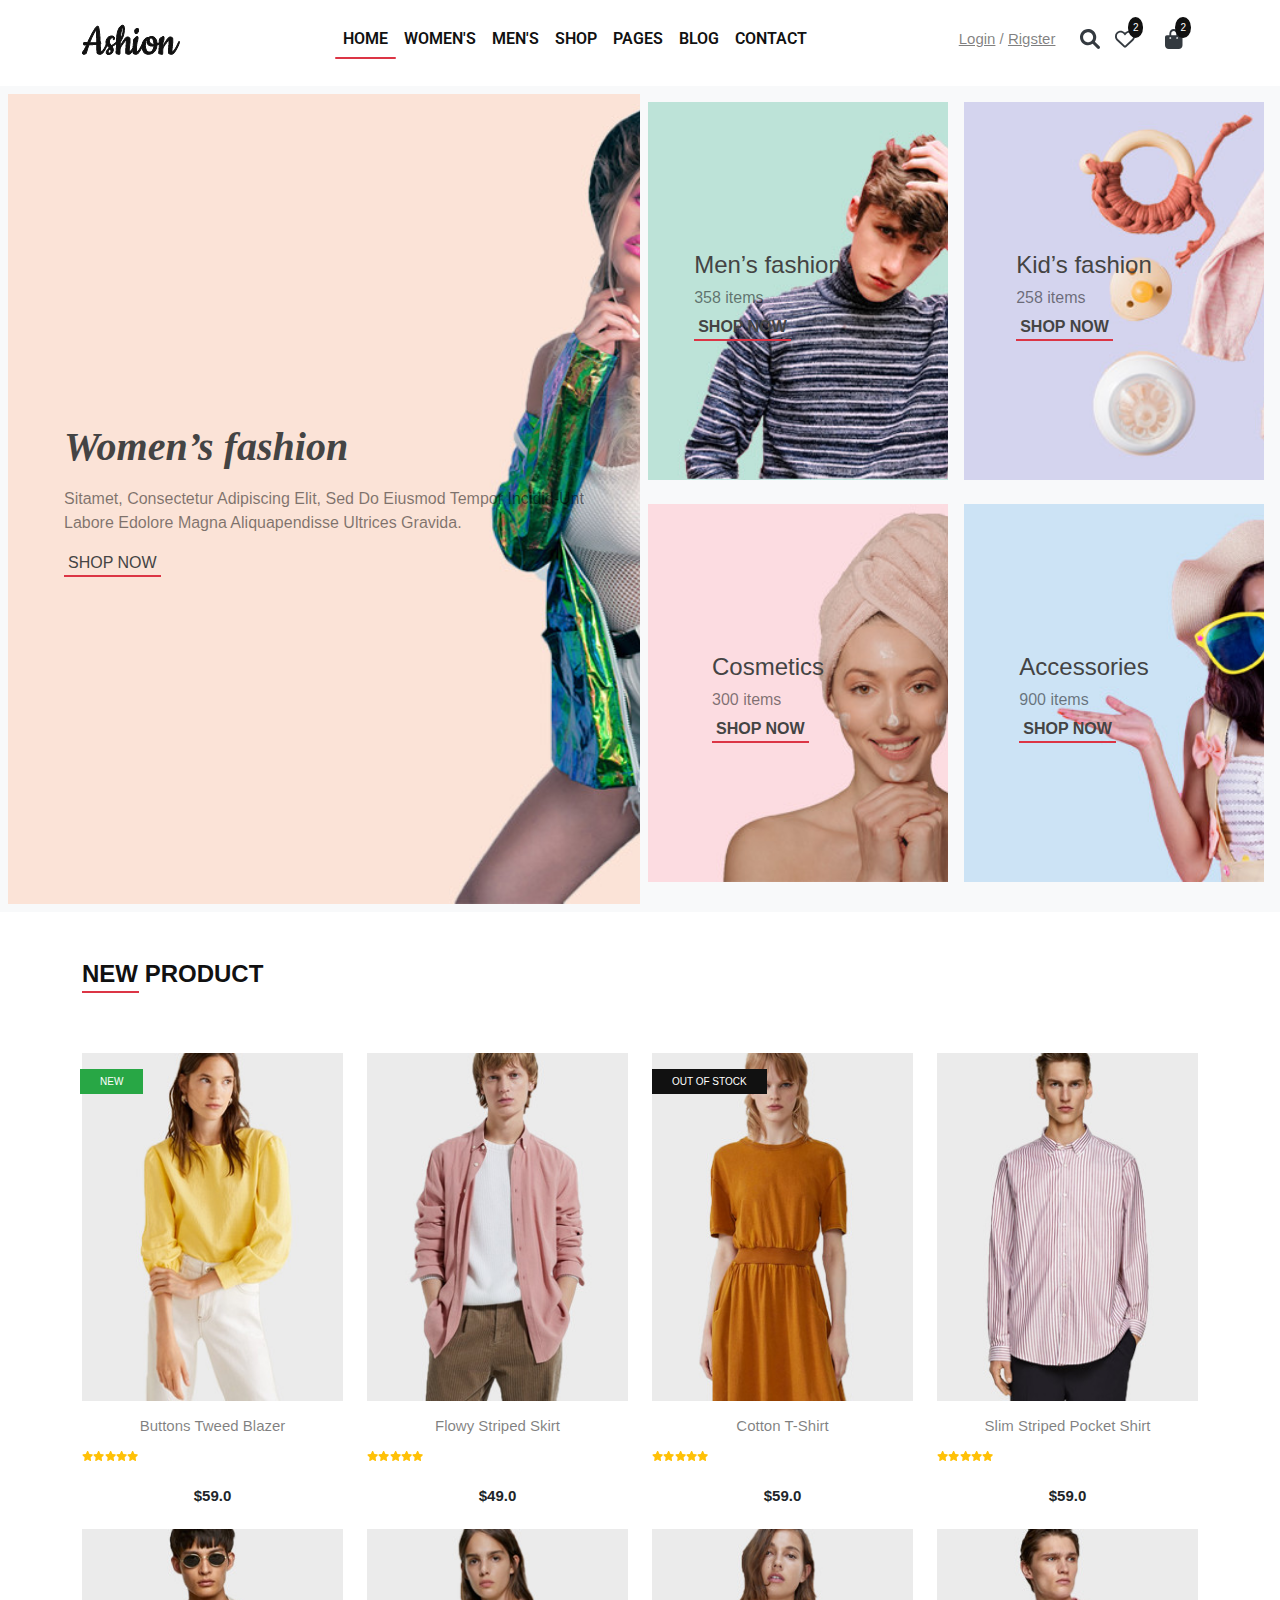
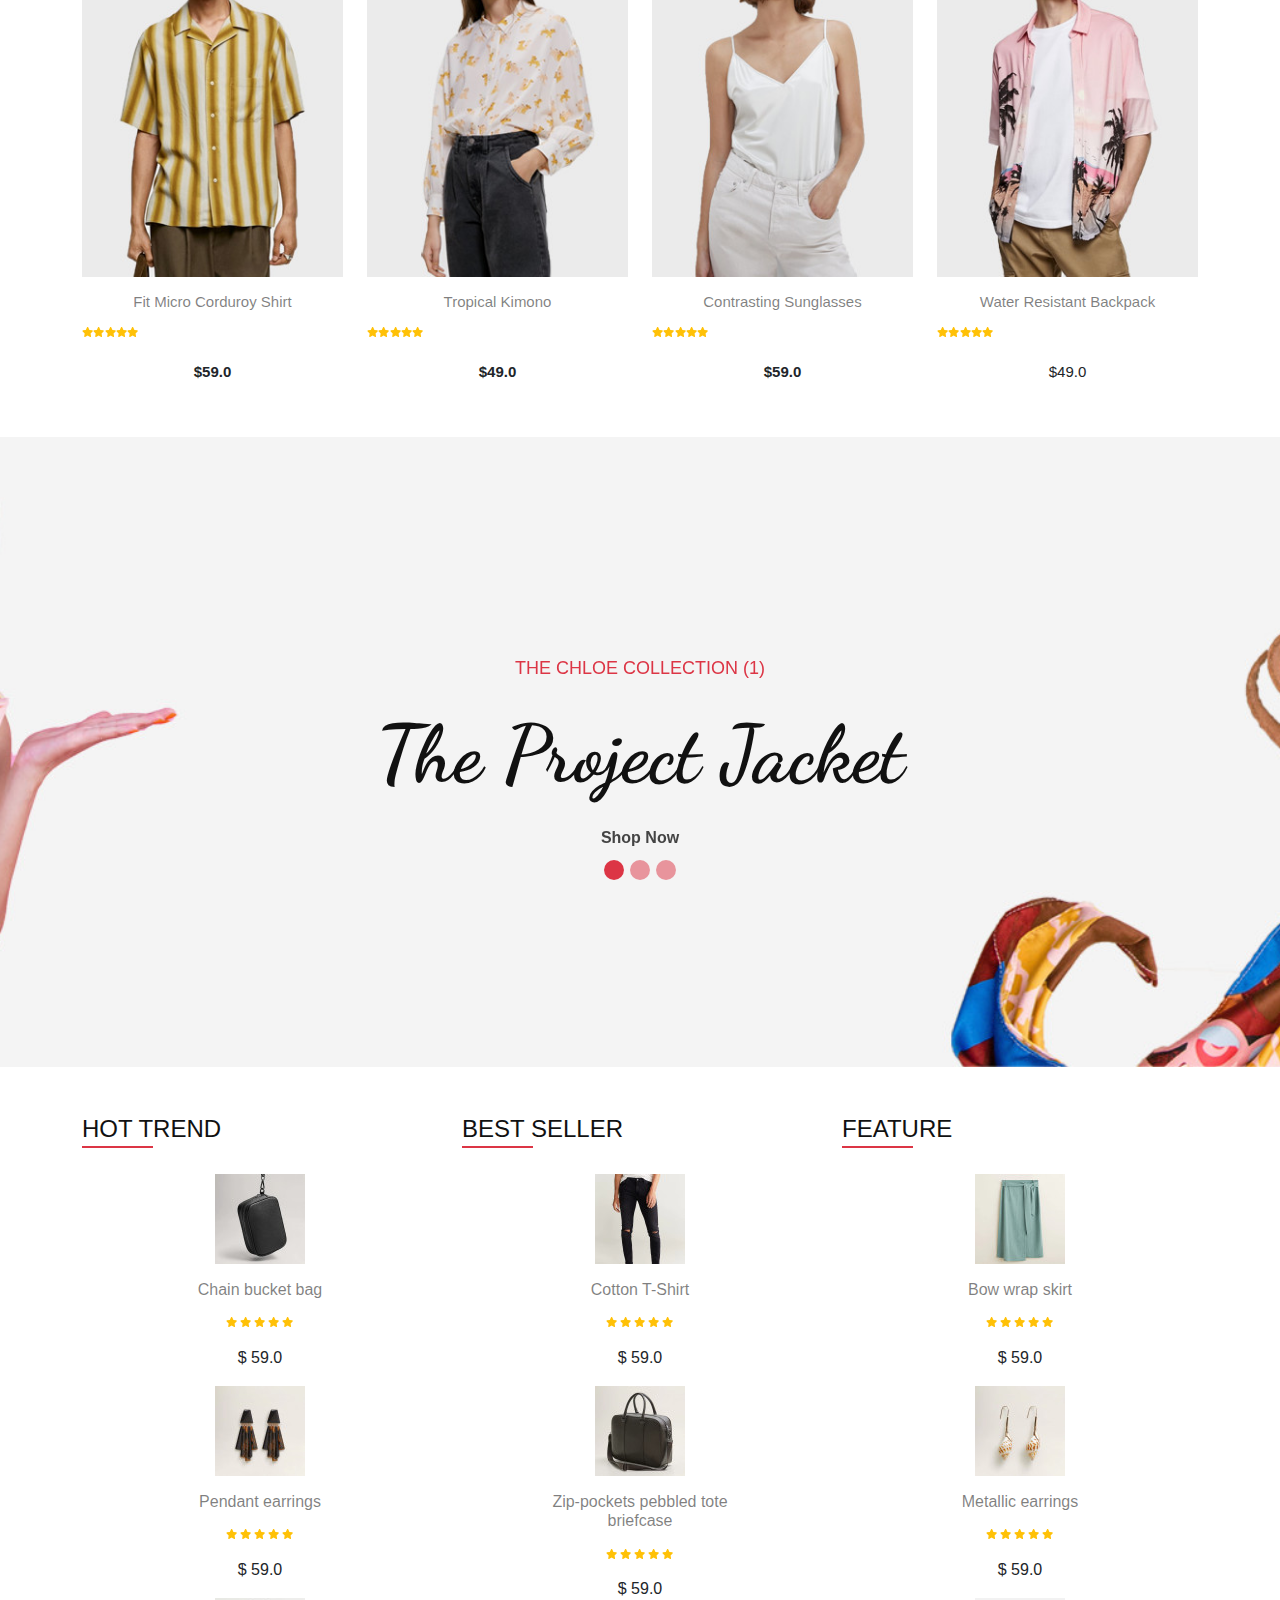
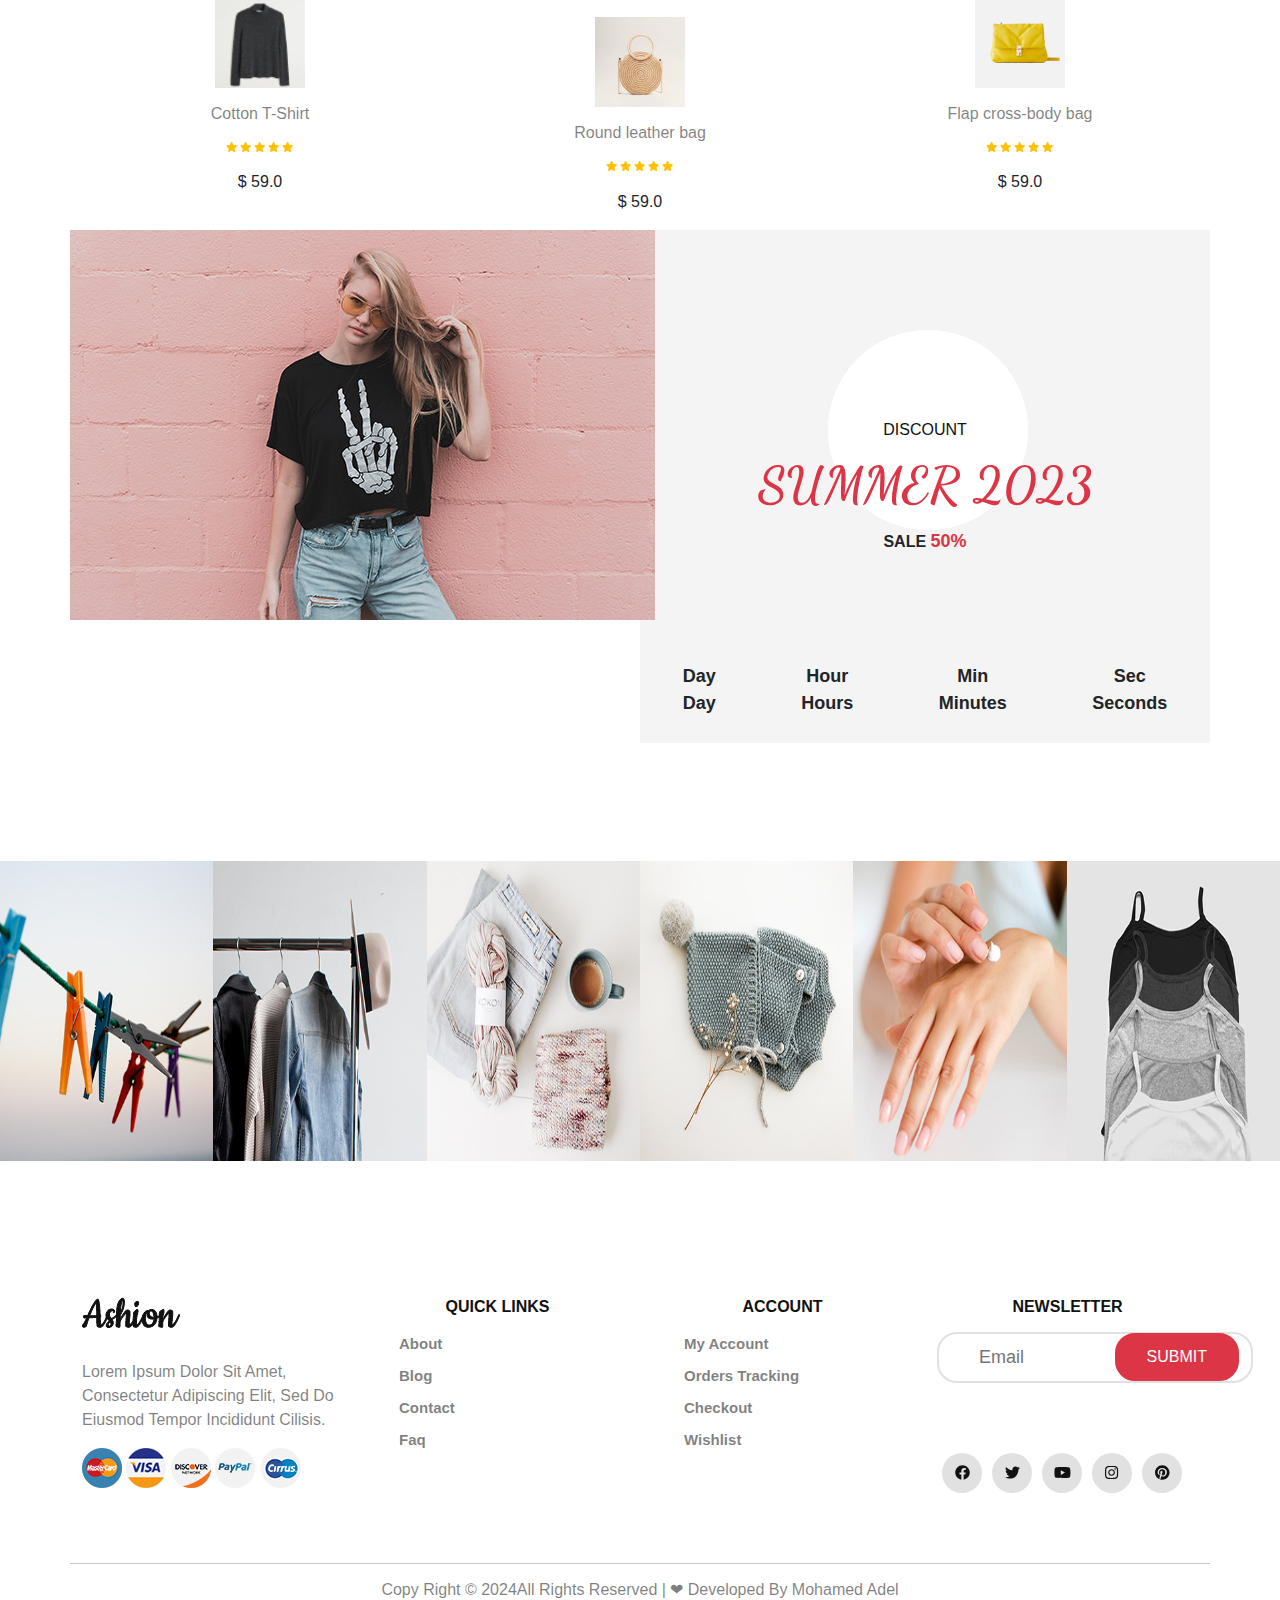
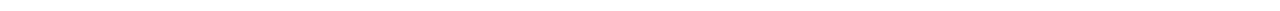
<file: index.html>
<!DOCTYPE html>
<html lang="en">

<head>
  <meta charset="UTF-8">
  <meta http-equiv="X-UA-Compatible" content="IE=edge">
  <meta name="viewport" content="width=device-width, initial-scale=1.0">
  <title>Fashion</title> 
  <link rel="stylesheet" href="css/bootstrap.min.css">
  <link rel="stylesheet" href="css/bootstrap.min.css.map">
  <link rel="stylesheet" href="css/all.min.css">
  <link rel="stylesheet" href="css/fontawesome.min.css">
  <link rel="stylesheet" href="css/fontawesome.css">
  <link rel="stylesheet" href="css/animate.css">
  <link rel="stylesheet" href="css/style.css">
 
  <link rel="website icon" type="jbg" href="img/logo.png">
  <link href="https://fonts.googleapis.com/css?family=Roboto:300,400,500" rel="stylesheet" type="text/css">
  <link href="https://fonts.googleapis.com/css?family=Roboto:300,400,500" rel="stylesheet" type="text/css">
  <link rel="preconnect" href="https://fonts.googleapis.com">
<link rel="preconnect" href="https://fonts.gstatic.com" crossorigin>
<link href="https://fonts.googleapis.com/css2?family=Dancing+Script:wght@400..700&display=swap" rel="stylesheet">
</head>
<body>

<!--navbar-->
<!-- <div class="loader" id="sp" >
    <div class="tit">
        <h1 class="text-black-50 text-capitalize">loading</h1>
    </div>
</div> -->
    </div>
    <div class="s-navbar" id="nav">
        <nav class="navbar navbar-expand-lg bg-body-tertiary">
            <div class="container">
              <a class="navbar-brand" href="#"><img src="img/logo.png" alt=""></a>
              <button class="navbar-toggler" type="button" data-bs-toggle="collapse" data-bs-target="#navbarSupportedContent" aria-controls="navbarSupportedContent" aria-expanded="false" aria-label="Toggle navigation">
                <span class="navbar-toggler-icon">
                    <i class="fa-solid fa-bars p-2 text-dark" ></i>
                </span>
              </button>
              <div class="collapse navbar-collapse" id="navbarSupportedContent">
                <ul class="navbar-nav m-auto mb-2 mb-lg-0">
                  <li class="nav-item">
                    <a class="nav-link active" aria-current="page" href="#">Home</a>
                  </li>
                  <li class="nav-item">
                    <a class="nav-link" href="#">women's</a>
                  </li>
                  <li class="nav-item">
                    <a class="nav-link" href="#">men's</a>
                  </li>
                  <li class="nav-item">
                    <a class="nav-link" href="shop.html">shop</a>
                  </li>
                  <li class="nav-item dropdown">
                    <a class="nav-link dropdown-toggle" href="#" role="button" data-bs-toggle="dropdown" aria-expanded="false">
                      pages
                    </a>
                    <ul class="dropdown-menu">
                      <li><a class="dropdown-item" href="productDetiels.html">Product Details</a></li>
                      <li><a class="dropdown-item" href="shop-cart.html">Shop Cart</a></li>
                      <li><a class="dropdown-item" href="checkout.html">Checkout</a></li>
                    </ul>
                  </li>
                  <li class="nav-item">
                    <a class="nav-link" href="blog.html">blog</a>
                  </li>
                  <li class="nav-item">
                    <a class="nav-link" href="contact.html">contact</a>
                  </li>
                </ul>
                <div class="log text-capitalize text-black-50 ">
                <a href="" class="text-black-50 " >login</a>
                /
                <a href=""  class="text-black-50 ">rigster</a>
                </div>
                <!--icons-navbar-->
                <div class="icon-navbar">
                <a href=""><i class="fa-solid fa-magnifying-glass"></i></a>
                <a href=""><i class="fa-regular fa-heart"></i></a><span>2</span>
                <a href=""><i class="fa-solid fa-bag-shopping"></i></a><span>2</span>
                </div>
                <!--icons-navbar-->
              </div>
            </div>
          </nav>
    </div>
<!--navbar-->
<!-- categories-->

<div class="categories  mt-2 mb-0">
    <div class="container-fluid">
        <div class="row">
            <div class="col-lg-6 p-0">
                <div class="set-bg-1">
                    <div class="text">
                    <h1 class="mb-3" >Women’s fashion</h1>
                    <p class="mt-3 mb-3 text-black-50 text-capitalize" >Sitamet, consectetur adipiscing elit, sed do eiusmod tempor incidid-unt <br>
                    labore edolore magna aliquapendisse ultrices gravida.</p>
                    <a href="" class="shop-now mb-4 text-uppercase ">shop now</a>
            </div>
            </div>
        </div>
            <div class="col-lg-6">
                <div class="row align-items-center">
                    <div class="col-lg-6 col-md-6 col-sm-6 p-0">
                        <div class="set-bg-2 mb-3 m-2">
                           <div class="text">
                            <h4 class="mt-2 mb-2" >Men’s fashion</h4>
                            <h6 class="text-black-50 mt-2 mb-2 " >358 items</h6>
                            <a href="" class="shop-now mb-4 text-uppercase ">shop now</a>
                           </div> 
                        </div>
                    </div>

                    <div class="col-lg-6 col-md-6 col-sm-6 p-0">
                        <div class="set-bg-3 mb-3 m-2 ">
                            <div class="text">
                                <h4 class="mt-2 mb-2" >Kid’s fashion</h4>
                                <h6 class="text-black-50 mt-2 mb-2 " >258 items</h6>
                                <a href="" class="shop-now mb-4 text-uppercase ">shop now</a>
                               </div> 
                        </div>
                    </div>
                    <div class="col-lg-6 col-md-6 col-sm-6 p-0">
                        <div class="set-bg-4 mb-3 m-2 ">
                            <div class="text">
                                <h4 class="mt-2 mb-2" >Cosmetics</h4>
                                <h6 class="text-black-50 mt-2 mb-2 " >300 items</h6>
                                <a href="" class="shop-now mb-4 text-uppercase ">shop now</a>
                               </div> 
                        </div>
                    </div>
                    <div class="col-lg-6 col-md-6 col-sm-6 p-0">
                        <div class="set-bg-5 mb-3 m-2 ">
                            <div class="text">
                                <h4 class="mt-2 mb-2" >Accessories</h4>
                                <h6 class="text-black-50 mt-2 mb-2 " >900 items</h6>
                                <a href="" class="shop-now mb-4 text-uppercase ">shop now</a>
                               </div> 
                        </div>
                    </div>
                </div>
               </div>
            </div>
        </div>
    </div>
</div>

<!--categories-->

<!--product-->

    <h4 class=" main-title mt-5 mb-5 container ">new product</h4>
    <div class="prodcut  mt-5 mb-5">
    <div class="container">
        <div class="row align-items-center ">
            <div class="col-lg-3 col-md-4 col-sm-6 text-center ">
                <div class=" box box-1  ">
               <div class="icons-img">
        <span class="mt-3 new " >new</span><img src="img/product/product-1.jpg" class="img-fluid mt-3 mb-3" alt="">

    </div>      
        <h5 class=" text-center text-capitalize mt-3 mb-2 text-black-50">Buttons tweed blazer</h5>
                <div class="star d-flex text-center mt-3 mb-3 ">
                <h6 class="" ><i class="fa-solid fa-star " ></i></h6>
                <h6 class="" ><i class="fa-solid fa-star  " ></i></h6>
                <h6 class="" ><i class="fa-solid fa-star  " ></i></h6>
                <h6 class=""><i class="fa-solid fa-star  " ></i></h6>
                <h6 class=""><i class="fa-solid fa-star" ></i></h6>
            </div>
        </div>
        <h5 class="text-center" ><strong>$59.0</strong></h5>
    </div>
            <div class="col-lg-3 col-md-4 col-sm-6">
                <div class="box text-center">
                    <img src="img/product/product-2.jpg" class="img-fluid mt-3 mb-3" alt="">
                    <h5 class=" text-center text-capitalize mt-3 mb-2 text-black-50">Flowy striped skirt</h5>
                    <div class="star d-flex text-center mt-3 mb-3 ">
                    <h6 class="" ><i class="fa-solid fa-star " ></i></h6>
                    <h6 class="" ><i class="fa-solid fa-star  " ></i></h6>
                    <h6 class="" ><i class="fa-solid fa-star  " ></i></h6>
                    <h6 class=""><i class="fa-solid fa-star  " ></i></h6>
                    <h6 class=""><i class="fa-solid fa-star" ></i></h6>
                </div>
                </div>
                <h5 class="text-center" ><strong>$49.0</strong></h5>
            </div>
            <div class="col-lg-3 col-md-4 col-sm-6">
                <div class=" box box-3 position-relative">
                    <span  class="mt-3 ofs ">out of stock</span><img src="img/product/product-3.jpg" class="img-fluid mt-3 mb-3" alt="">
                    <h5 class=" text-center text-capitalize mt-3 mb-2 text-black-50">Cotton T-Shirt</h5>
                    <div class="star d-flex text-center mt-3 mb-3">
                        <h6 class="" ><i class="fa-solid fa-star " ></i></h6>
                        <h6 class="" ><i class="fa-solid fa-star  " ></i></h6>
                        <h6 class="" ><i class="fa-solid fa-star  " ></i></h6>
                        <h6 class=""><i class="fa-solid fa-star  " ></i></h6>
                        <h6 class=""><i class="fa-solid fa-star" ></i></h6>
                </div>
                </div>
                <h5 class="text-center" ><strong>$59.0</strong></h5>
               
            </div>
            <div class="col-lg-3 col-md-4 col-sm-6">
                <div class="box">
                    <img src="img/product/product-4.jpg" class="img-fluid mt-3 mb-3" alt="">
                    <h5 class=" text-center text-capitalize mt-3 mb-2 text-black-50">Slim striped pocket shirt</h5>
                    <div class="star d-flex text-center mt-3 mb-3 ">
                    <h6 class="" ><i class="fa-solid fa-star " ></i></h6>
                    <h6 class="" ><i class="fa-solid fa-star  " ></i></h6>
                    <h6 class="" ><i class="fa-solid fa-star  " ></i></h6>
                    <h6 class=""><i class="fa-solid fa-star  " ></i></h6>
                    <h6 class=""><i class="fa-solid fa-star" ></i></h6>
                </div>
                </div>
                <h5 class="text-center" ><strong>$59.0</strong></h5>
            </div>
            <div class="col-lg-3 col-md-4 col-sm-6">
                <div class="box">
                    <img src="img/product/product-5.jpg" class="img-fluid mt-3 mb-3" alt="">
                    <h5 class=" text-center text-capitalize mt-3 mb-2 text-black-50">Fit micro corduroy shirt</h5>
                    <div class="star d-flex text-center mt-3 mb-3 ">
                    <h6 class="" ><i class="fa-solid fa-star " ></i></h6>
                    <h6 class="" ><i class="fa-solid fa-star  " ></i></h6>
                    <h6 class="" ><i class="fa-solid fa-star  " ></i></h6>
                    <h6 class=""><i class="fa-solid fa-star  " ></i></h6>
                    <h6 class=""><i class="fa-solid fa-star" ></i></h6>
                </div>
                </div>
                <h5 class="text-center" ><strong>$59.0</strong></h5>
            </div>
            <div class="col-lg-3 col-md-4 col-sm-6">
                <div class="box">
                    <img src="img/product/product-6.jpg" class="img-fluid mt-3 mb-3" alt="">
                    <h5 class=" text-center text-capitalize mt-3 mb-2 text-black-50">Tropical Kimono</h5>
                    <div class="star d-flex text-center mt-3 mb-3 ">
                    <h6 class="" ><i class="fa-solid fa-star " ></i></h6>
                    <h6 class="" ><i class="fa-solid fa-star  " ></i></h6>
                    <h6 class="" ><i class="fa-solid fa-star  " ></i></h6>
                    <h6 class=""><i class="fa-solid fa-star  " ></i></h6>
                    <h6 class=""><i class="fa-solid fa-star" ></i></h6>
                </div>
                </div>
                <h5 class="text-center" ><strong>$49.0</strong></h5>
            </div>
            <div class="col-lg-3 col-md-4 col-sm-6">
                <div class="box">
                    <img src="img/product/product-7.jpg" class="img-fluid mt-3 mb-3" alt="">
                    <h5 class=" text-center text-capitalize mt-3 mb-2 text-black-50">Contrasting sunglasses</h5>
                    <div class="star d-flex text-center mt-3 mb-3 ">
                    <h6 class="" ><i class="fa-solid fa-star " ></i></h6>
                    <h6 class="" ><i class="fa-solid fa-star  " ></i></h6>
                    <h6 class="" ><i class="fa-solid fa-star  " ></i></h6>
                    <h6 class=""><i class="fa-solid fa-star  " ></i></h6>
                    <h6 class=""><i class="fa-solid fa-star" ></i></h6>
                </div>
                </div>
                <h5 class="text-center" ><strong>$59.0</strong></h5>
            </div>
            <div class="col-lg-3 col-md-4 col-sm-6">
                <div class="box">
                    <img src="img/product/product-8.jpg" class="img-fluid mt-3 mb-3 " alt="">
                    <h5 class=" text-center text-capitalize mt-3 mb-2 text-black-50">Water resistant backpack</h5>
                    <div class="star d-flex text-center mt-3 mb-3 ">
                    <h6 class="" ><i class="fa-solid fa-star " ></i></h6>
                    <h6 class="" ><i class="fa-solid fa-star  " ></i></h6>
                    <h6 class="" ><i class="fa-solid fa-star  " ></i></h6>
                    <h6 class=""><i class="fa-solid fa-star  " ></i></h6>
                    <h6 class=""><i class="fa-solid fa-star" ></i></h6>
                </div>
                </div>
                <h5 class="text-center" ><strong></strong>$49.0</strong></h5>
            </div>
        </div>
    </div>
    </div>

<!--prodcut-->

<!--slider-->

<div class="slider mt-5 mb-5 ">
    <div class="container">
        <div class="row align-items-center  ">
            <div id="carouselExampleIndicators" class="carousel slide">
                <div class="carousel-indicators mt-5 mb-0 ">
                  <button type="button" data-bs-target="#carouselExampleIndicators" data-bs-slide-to="0" class="active" aria-current="true" aria-label="Slide 1"></button>
                  <button type="button" data-bs-target="#carouselExampleIndicators" data-bs-slide-to="1" aria-label="Slide 2"></button>
                  <button type="button" data-bs-target="#carouselExampleIndicators" data-bs-slide-to="2" aria-label="Slide 3"></button>
                </div>
                <div class="carousel-inner">
                  <div class="carousel-item active text-center ">
                    <span class="mt-4 mb-4 text-center text-uppercase" >The Chloe Collection (1) </span>
                    <h1 class="text-capitalize text-center mt-4 mb-4" >The Project Jacket</h1>
                    <a href="" class="shop-now mt-5 mb-5 text-capitalize " ><strong>shop now</strong></a>
                  </div>
                  <div class="carousel-item text-center ">
                    <span class="mt-3 mb-3 text-center text-uppercase" >The Chloe Collection (2) </span>
                    <h1 class="text-capitalize text-center mt-4 mb-4" >The Project t-shirt</h1>
                    <a href="" class="shop-now mt-5 mb-5 text-capitalize " ><strong>shop now</strong> </a>
                  </div>
                  <div class="carousel-item text-center ">
                    <span class="mt-3 mb-3 text-center text-uppercase" >The Chloe Collection (3) </span>
                <h1 class="text-capitalize text-center mt-4 mb-4" >The Project pants</h1>
                <a href="" class="shop-now mt-5 mb-5 text-capitalize " > <strong> shop now</strong></a>
                  </div>
                </div>
            
              </div>
              
          </div>
    </div>
</div>

<!--slider-->


<section class="trend spad  ">
    <div class="container">
        <div class="row">
            <div class="col-lg-4 col-md-4 col-sm-6">
                <div class="trend__content">
                    <div class="section-title">
                        <h4 class="text-uppercase  " >Hot Trend</h4>
                    </div>
                    <div class="trend__item text-center ">
                        <div class="trend__item__pic">
                            <img src="img/trend/ht-1.jpg" alt="">
                        </div>
                        <div class="trend__item__text ">
                            <h6 class="mt-3 mb-3 text-black-50 ">Chain bucket bag</h6>
                            <div class="rating mt-3 mb-3 ">
                                <i class="fa fa-star"></i>
                                <i class="fa fa-star"></i>
                                <i class="fa fa-star"></i>
                                <i class="fa fa-star"></i>
                                <i class="fa fa-star"></i>
                            </div>
                            <div class="product__price mt-3 mb-3 ">$ 59.0</div>
                        </div>
                    </div>
                    <div class="trend__item">
                        <div class="trend__item__pic  text-center">
                            <img src="img/trend/ht-2.jpg" alt="">
                        </div>
                        <div class="trend__item__text text-center">
                            <h6 class="mt-3 mb-3 text-black-50  " >Pendant earrings</h6>
                            <div class="rating mt-3 mb-3 ">
                                <i class="fa fa-star"></i>
                                <i class="fa fa-star"></i>
                                <i class="fa fa-star"></i>
                                <i class="fa fa-star"></i>
                                <i class="fa fa-star"></i>
                            </div>
                            <div class="product__price mt-3 mb-3 ">$ 59.0</div>
                        </div>
                    </div>
                    <div class="trend__item text-center">
                        <div class="trend__item__pic">
                            <img src="img/trend/ht-3.jpg" alt="">
                        </div>
                        <div class="trend__item__text text-center">
                            <h6 class="mt-3 mb-3  text-black-50 " >Cotton T-Shirt</h6>
                            <div class="rating mt-3 mb-3 ">
                                <i class="fa fa-star"></i>
                                <i class="fa fa-star"></i>
                                <i class="fa fa-star"></i>
                                <i class="fa fa-star"></i>
                                <i class="fa fa-star"></i>
                            </div>
                            <div class="product__price mt-3 mb-3 ">$ 59.0</div>
                        </div>
                    </div>
                </div>
            </div>
            <div class="col-lg-4 col-md-4 col-sm-6">
                <div class="trend__content">
                    <div class="section-title">
                        <h4 class="" >Best seller</h4>
                    </div>
                    <div class="trend__item text-center ">
                        <div class="trend__item__pic">
                            <img src="img/trend/bs-1.jpg" alt="">
                        </div>
                        <div class="trend__item__text text-center ">
                            <h6 class="mt-3 mb-3 text-black-50  "  >Cotton T-Shirt</h6>
                            <div class="rating mt-3 mb-3">
                                <i class="fa fa-star"></i>
                                <i class="fa fa-star"></i>
                                <i class="fa fa-star"></i>
                                <i class="fa fa-star"></i>
                                <i class="fa fa-star"></i>
                            </div>
                            <div class="product__price mt-3 mb-3 ">$ 59.0</div>
                        </div>
                    </div>
                    <div class="trend__item">
                        <div class="trend__item__pic text-center ">
                            <img src="img/trend/bs-2.jpg" alt="">
                        </div>
                        <div class="trend__item__text text-center">
                            <h6 class="mt-3 mb-3  text-black-50 " >Zip-pockets pebbled tote <br />briefcase</h6>
                            <div class="rating mt-3 mb-3 ">
                                <i class="fa fa-star"></i>
                                <i class="fa fa-star"></i>
                                <i class="fa fa-star"></i>
                                <i class="fa fa-star"></i>
                                <i class="fa fa-star"></i>
                            </div>
                            <div class="product__price mt-3 mb-3 ">$ 59.0</div>
                        </div>
                    </div>
                    <div class="trend__item">
                        <div class="trend__item__pic text-center">
                            <img src="img/trend/bs-3.jpg" alt="">
                        </div>
                        <div class="trend__item__text text-center">
                            <h6 class="mt-3 mb-3 text-black-50  "  >Round leather bag</h6>
                            <div class="rating mt-3 mb-3 ">
                                <i class="fa fa-star"></i>
                                <i class="fa fa-star"></i>
                                <i class="fa fa-star"></i>
                                <i class="fa fa-star"></i>
                                <i class="fa fa-star"></i>
                            </div>
                            <div class="product__price mt-3 mb-3 ">$ 59.0</div>
                        </div>
                    </div>
                </div>
            </div>
            <div class="col-lg-4 col-md-4 col-sm-6">
                <div class="trend__content">
                    <div class="section-title">
                        <h4  >Feature</h4>
                    </div>
                    <div class="trend__item text-center ">
                        <div class="trend__item__pic">
                            <img src="img/trend/f-1.jpg" alt="">
                        </div>
                        <div class="trend__item__text text-center">
                            <h6 class="mt-3 mb-3  text-black-50 " >Bow wrap skirt</h6>
                            <div class="rating mt-3 mb-3">
                                <i class="fa fa-star"></i>
                                <i class="fa fa-star"></i>
                                <i class="fa fa-star"></i>
                                <i class="fa fa-star"></i>
                                <i class="fa fa-star"></i>
                            </div>
                            <div class="product__price mt-3 mb-3 ">$ 59.0</div>
                        </div>
                    </div>
                    <div class="trend__item text-center">
                        <div class="trend__item__pic">
                            <img src="img/trend/f-2.jpg" alt="">
                        </div>
                        <div class="trend__item__text text-center">
                            <h6 class="mt-3 mb-3  text-black-50 "  >Metallic earrings</h6>
                            <div class="rating mt-3 mb-3">
                                <i class="fa fa-star"></i>
                                <i class="fa fa-star"></i>
                                <i class="fa fa-star"></i>
                                <i class="fa fa-star"></i>
                                <i class="fa fa-star"></i>
                            </div>
                            <div class="product__price mt-3 mb-3 ">$ 59.0</div>
                        </div>
                    </div>
                    <div class="trend__item text-center ">
                        <div class="trend__item__pic text-center">
                            <img src="img/trend/f-3.jpg" alt="">
                        </div>
                        <div class="trend__item__text text-center">
                            <h6 class="mt-3 mb-3 text-black-50 "  >Flap cross-body bag</h6>
                            <div class="rating mt-3 mb-3 ">
                                <i class="fa fa-star"></i>
                                <i class="fa fa-star"></i>
                                <i class="fa fa-star"></i>
                                <i class="fa fa-star"></i>
                                <i class="fa fa-star"></i>
                            </div>
                            <div class="product__price mt-3 mb-3 ">$ 59.0</div>
                        </div>
                    </div>
                </div>
            </div>
        </div>
    </div>
</section>
<!-- Trend Section End -->

<!--dicount-->
<section class="discount">
    <div class="container">
        <div class="row ">
            <div class="col-lg-6 p-0">
                <div class="discount__pic">
                    <img src="img/discount.jpg" alt="">
                </div>
            </div>
            <div class="col-lg-6 p-0">
                <div class="discount__text align-items-center ">
                    <div class="discount__text__title">
                        <h6 class="mt-3 mb-3 text-uppercase text-center " >Discount</h6>
                        <h2 class="mt-3 mb-3 text-uppercase" >Summer 2023</h2>
                        <h5 class="mt-3 mb-3 text-uppercase text-center " ><strong> Sale <span> 50% </span> </strong></h5>
        </div>
        </div>
        <div class="discount_countdown text-center" id="countdown-timer">
            <div class="countdown-items" id="timer">
                <span id="days">day<span>
                <p id="days" >day</p>
            </div>
            <div class="countdown-items">
                <span id="hours">hour</span>
                <p>hours</p>
            </div>
            <div class="countdown-items">
                <span id="min">min</span>
                <p>minutes</p>
            </div>
            <div class="countdown-items">
                <span  id="sec">sec</span>
                <p>seconds</p>
            </div>
        </div>
        </div> 
        </div>
        </div>
        </div>
</section>

<!--dicount-->

<!--shipping-->
<div class="shipping mt-5 mb-5">
    <div class="container-fluid">
        <div class="row">
            <div class=" col-sm-6 col-md-4 col-lg-2 p-0">
                <div class="box">
                   <img src="img/instagram/insta-1.jpg" class="img-fluid" alt="">
                </div>
            </div>
            <div class=" col-sm-6 col-md-4 col-lg-2 p-0">
                <div class="box">
                    <img src="img/instagram/insta-2.jpg" class="img-fluid" alt="">
                </div>
            </div>
            <div class=" col-sm-6 col-md-4 col-lg-2 p-0">
                <div class="box">
                    <img src="img/instagram/insta-3.jpg" class="img-fluid" alt="">
                </div>
            </div>
            <div class=" col-sm-6 col-md-4 col-lg-2 p-0">
                <div class="box">
                    <img src="img/instagram/insta-4.jpg" class="img-fluid" alt="">
                </div>
            </div>
            <div class=" col-sm-6 col-md-4 col-lg-2 p-0">
                <div class="box">
                    <img src="img/instagram/insta-5.jpg" class="img-fluid" alt="">
                </div>
            </div>
            <div class=" col-sm-6 col-md-4 col-lg-2 p-0">
                <div class="box">
                    <img src="img/instagram/insta-6.jpg" class="img-fluid" alt="">
                </div>
            </div>
        </div>
    </div>
</div>
<!--shipping-->

<div class="footer mt-5">
    <div class="container">
        <div class="row">
            <div class="col-md-6 col-lg-3">
                <img src="img/logo.png" class="img-fluid mt-2 mb-2" alt="">
                <div class="footer-title">
                    <p class="mt-4 mb-3 text-black-50 text-capitalize">Lorem ipsum dolor sit amet, consectetur
                         adipiscing elit, sed do eiusmod tempor incididunt cilisis.</p>
                </div>
                <div class="footer-imgd-flex mt-3 mb-3">
                    <img src="img/payment/payment-1.png" class="img-fluid" alt="">
                    <img src="img/payment/payment-2.png" class="img-fluid" alt="">
                    <img src="img/payment/payment-3.png" class="img-fluid" alt="">
                    <img src="img/payment/payment-4.png" class="img-fluid" alt="">
                    <img src="img/payment/payment-5.png" class="img-fluid" alt="">
                </div>
            </div>
            <div class="col-md-6 col-lg-3">
                <div class="links ">
                    <h5  class="text-uppercase mt-2 mb-2 text-center "> <strong>QUICK LINKS</strong></h5>
                    <div class="footerlinks d-block  text-black-50 ">
                    <ul class="mt-3 mb-3 " >
                <li class="mt-2 mb-2"><a href="" class="text-black-50" >about</a></li>
                <li class="mt-2 mb-2" ><a href="" class="text-black-50" >blog</a></li>
                 <li class="mt-2 mb-2"  ><a href="" class="text-black-50" >contact</a></li>
                <li  class="mt-2 mb-2"><a href="" class="text-black-50"  >faq</a></li>
                    </ul>
                </div>
            </div>
        </div>
        <div class="col-md-6 col-lg-3">
            <div class="account ">
                <h5  class="text-uppercase mt-2 mb-2 text-center "> <strong>account</strong></h5>
                <div class="footer-account d-block  text-black-50 ">
                <ul class="mt-3 mb-3 " >
            <li class="mt-2 mb-2"><a href="" class="text-black-50" >My Account</a></li>
            <li class="mt-2 mb-2" ><a href="" class="text-black-50" >Orders Tracking</a></li>
             <li class="mt-2 mb-2"  ><a href="" class="text-black-50" >Checkout</a></li>
            <li  class="mt-2 mb-2"><a href="" class="text-black-50"  >Wishlist</a></li>
                </ul>
            </div>
        </div>
        </div>
        <div class="col-md-6 col-lg-3">
            <div class="new-letter">
                <h5  class="text-uppercase mt-2 mb-2 text-center "> <strong>NEWSLETTER</strong></h5>
                <div class="footer-new-letter">
                <form class="mt-3 mb-3">
                    <input type="email" name="" id="" required placeholder="Email" class="border-2" > 
                    <button value="submit"  class="text-end">submit</button>
                </form>
                </div>
                <div class="footer-icons">
                <ul class="d-flex list-unstyled ">
                    <li><a href=""><i class="fa-brands fa-facebook" ></i></a></li>
                    <li><a href=""><i class="fa-brands fa-twitter" ></i></a></li>
                    <li><a href=""><i class="fa-brands fa-youtube" ></i></a></li>
                    <li><a href=""><i class="fa-brands fa-instagram" ></i></a></li>
                    <li><a href=""><i class="fa-brands fa-pinterest" ></i></a></li>
                </ul>
            </div>
            </div>
        </div>
    </div>
</div>
<hr class="container bg-dark mt-5">
<div class="copyright text-center ">
<h5 class="text-capitalize text-black-50 " >copy right &copy; 2024All rights reserved | &#10084; developed by mohamed adel</h5>
</div>

<!--topbuttun-->

<div class="top-buutun fixed-bottom p-2">
    <div class="container">
        <div class="row">
        <div class="col-lg-12">
            <button class="" id="top" ><i class="fa-solid fa-angle-up"></i></button>
        </div>
        </div>
    </div>
</div>
<!--topbuttun-->
<!--script-->

<script src="js/bootstrap.bundle.min.js"></script>
<script src="js/wow.min.js"></script>
<script>new WOW().init();</script>
<script src="js/all.min.js"></script>
<!-- <script src="js/main.js" ></script> -->
<script src="js/count.js" ></script>
<!--script-->

<!--script-->
</body>
</html>
</file>
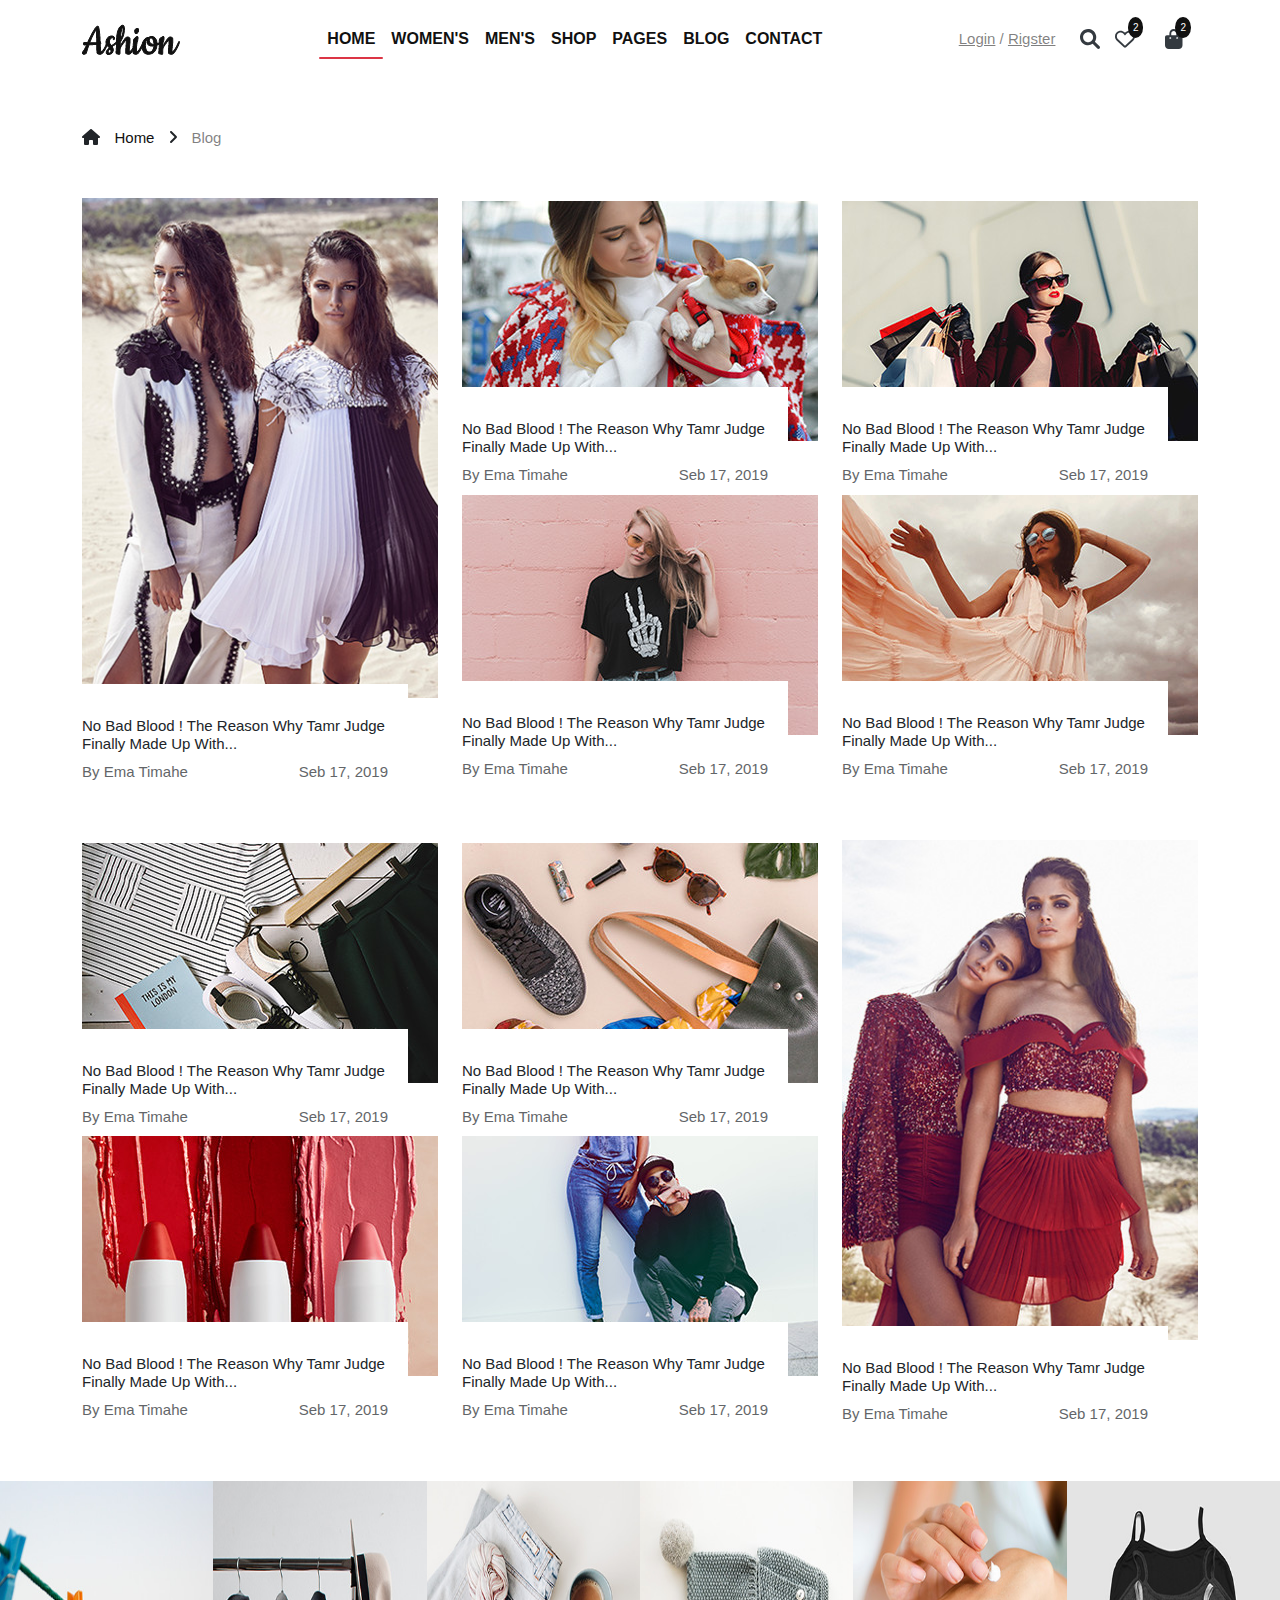
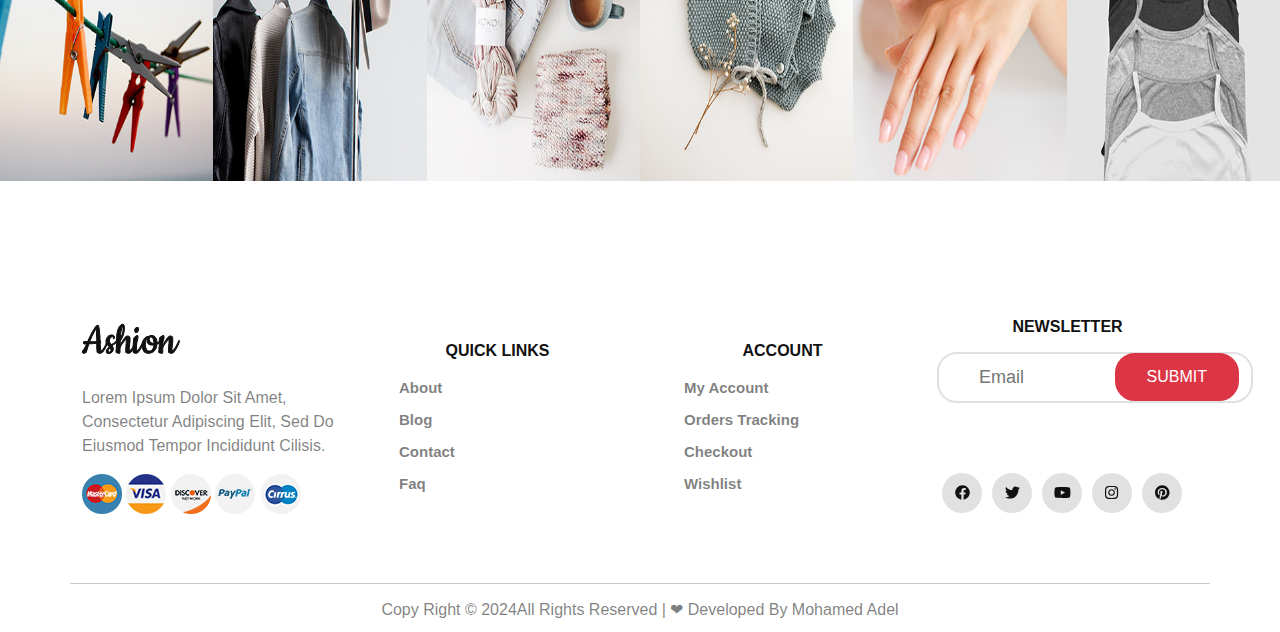
<file: blog.html>
<!DOCTYPE html>
<html lang="en">

<head>
  <meta charset="UTF-8">
  <meta http-equiv="X-UA-Compatible" content="IE=edge">
  <meta name="viewport" content="width=device-width, initial-scale=1.0">
  <title>Fashion</title> 
  <link rel="stylesheet" href="css/bootstrap.min.css">
  <link rel="stylesheet" href="css/bootstrap.min.css.map">
  <link rel="stylesheet" href="css/all.min.css">
  <link rel="stylesheet" href="css/fontawesome.min.css">
  <link rel="stylesheet" href="css/fontawesome.css">
  <link rel="stylesheet" href="css/style.css">
  <link rel="stylesheet" href="css/animate.css">
  <link rel="stylesheet" href="css/fontawesome.min.css">
  <link rel="website icon" type="jbg" href="img/logo.png">
  <link rel="preconnect" href="https://fonts.googleapis.com">
<link rel="preconnect" href="https://fonts.gstatic.com" crossorigin>
<link href="https://fonts.googleapis.com/css2?family=Dancing+Script:wght@400..700&display=swap" rel="stylesheet">
</head>
<body>

<!--navbar-->
<!-- <div class="loader" id="sp" >
    <div class="tit">
        <h1 class="text-black-50 text-capitalize">loading</h1>
    </div>
</div> -->
    </div>
    <div class="s-navbar" id="nav">
        <nav class="navbar navbar-expand-lg bg-body-tertiary">
            <div class="container">
              <a class="navbar-brand" href="#"><img src="img/logo.png" alt=""></a>
              <button class="navbar-toggler" type="button" data-bs-toggle="collapse" data-bs-target="#navbarSupportedContent" aria-controls="navbarSupportedContent" aria-expanded="false" aria-label="Toggle navigation">
                <span class="navbar-toggler-icon">
                    <i class="fa-solid fa-bars p-2 text-dark" ></i>
                </span>
              </button>
              <div class="collapse navbar-collapse" id="navbarSupportedContent">
                <ul class="navbar-nav m-auto mb-2 mb-lg-0">
                  <li class="nav-item">
                    <a class="nav-link active" aria-current="page" href="#">Home</a>
                  </li>
                  <li class="nav-item">
                    <a class="nav-link" href="#">women's</a>
                  </li>
                  <li class="nav-item">
                    <a class="nav-link" href="#">men's</a>
                  </li>
                  <li class="nav-item">
                    <a class="nav-link" href="shop.html">shop</a>
                  </li>
                  <li class="nav-item dropdown">
                    <a class="nav-link dropdown-toggle" href="#" role="button" data-bs-toggle="dropdown" aria-expanded="false">
                      pages
                    </a>
                    <ul class="dropdown-menu">
                      <li><a class="dropdown-item" href="productDetiels.html">Product Details</a></li>
                      <li><a class="dropdown-item" href="shop-cart.html">Shop Cart</a></li>
                      <li><a class="dropdown-item" href="checkout.html">Checkout</a></li>
                    </ul>
                  </li>
                  <li class="nav-item">
                    <a class="nav-link" href="blog.html">blog</a>
                  </li>
                  <li class="nav-item">
                    <a class="nav-link" href="contact.html">contact</a>
                  </li>
                </ul>
                <div class="log text-capitalize text-black-50 ">
                <a href="" class="text-black-50 " >login</a>
                /
                <a href=""  class="text-black-50 ">rigster</a>
                </div>
                <!--icons-navbar-->
                <div class="icon-navbar">
                <a href=""><i class="fa-solid fa-magnifying-glass"></i></a>
                <a href=""><i class="fa-regular fa-heart"></i></a><span>2</span>
                <a href=""><i class="fa-solid fa-bag-shopping"></i></a><span>2</span>
                </div>
                <!--icons-navbar-->
              </div>
            </div>
          </nav>
    </div>
<!--navbar-->

<!--home-->
<div class="home mt-5 mb-5 d-flex ">
    <div class="container">
        <span class="" ><i class="fa-solid fa-house " ></i></span>
        <a href="index.html"  class="">home</a>
        <span><i class="fa-solid fa-angle-right"></i></span>
        <a href="shop.html" class="text-black-50 text-capitalize " >blog</a>
    </div>
    </div>
    
<!--home-->

<div class="blog-1 mt-5 mb-5">
    <div class="container  ">
        <div class="row align-items-center ">
            <div class="col-md-4 col-lg-4  col-sm-4">
                <div class="blog-img-larg">
                <div class="blog-items-larg-img img-fluid ">
                    </div>
                </div>
                    <div class="blog-item-text">
                        <h6 class="mt-2 mb-2 text-capitalize" >No Bad Blood ! The Reason Why Tamr Judge Finally Made Up With...</h6>
                        <div class="blog-title-span mt-2 mb-2 ">
                            <span class="text-capitalize " >by Ema Timahe </span>
                            <span class="text-capitalize" >Seb 17, 2019</span>
                        </div>
                    </div>
                </div>

                <div class="col-md-4 col-lg-4  col-sm-4">
                    <div class="blog-img-md-2">
                    <div class="blog-items-md-img-2 img-fluid ">
                        </div>
                    </div>
                        <div class="blog-item-text">
                            <h6 class="mt-2 mb-2 text-capitalize" >No Bad Blood ! The Reason Why Tamr Judge Finally Made Up With...</h6>
                            <div class="blog-title-span mt-2 mb-2 ">
                                <span class="text-capitalize " >by Ema Timahe </span>
                                <span class="text-capitalize" >Seb 17, 2019</span>
                            </div>
                        </div>

                        <div class="blog-img-md-4">
                            <div class="blog-items-md-img-4 img-fluid ">
                                </div>
                            </div>
                                <div class="blog-item-text">
                                    <h6 class="mt-2 mb-2 text-capitalize" >No Bad Blood ! The Reason Why Tamr Judge Finally Made Up With...</h6>
                                    <div class="blog-title-span mt-2 mb-2 ">
                                        <span class="text-capitalize " >by Ema Timahe </span>
                                        <span class="text-capitalize" >Seb 17, 2019</span>
                                    </div>
                                </div>

                    </div>
    
                    <div class="col-md-4 col-lg-4  col-sm-4">
                        <div class="blog-img-md-3">
                        <div class="blog-items-md-img-3 img-fluid ">
                            </div>
                        </div>
                            <div class="blog-item-text">
                                <h6 class="mt-2 mb-2 text-capitalize" >No Bad Blood ! The Reason Why Tamr Judge Finally Made Up With...</h6>
                                <div class="blog-title-span mt-2 mb-2 ">
                                    <span class="text-capitalize " >by Ema Timahe </span>
                                    <span class="text-capitalize" >Seb 17, 2019</span>
                                </div>
                            </div>
                            <div class="blog-img-md-5">
                                <div class="blog-items-md-img-5 img-fluid ">
                                    </div>
                                </div>
                                    <div class="blog-item-text">
                                        <h6 class="mt-2 mb-2 text-capitalize" >No Bad Blood ! The Reason Why Tamr Judge Finally Made Up With...</h6>
                                        <div class="blog-title-span mt-2 mb-2 ">
                                            <span class="text-capitalize " >by Ema Timahe </span>
                                            <span class="text-capitalize" >Seb 17, 2019</span>
                                        </div>
                                    </div>
                        </div>
            </div>
        </div>
    </div>


</div>
<!--blog-->

<!--blog-2-->
<div class="blog-2">
    <div class="container">
        <div class="row align-items-center ">
         <div class="col-lg-4 col-sm-4 col-md-4">
            <div class="blog-img-md-6">
                <div class="blog-items-md-img-6 img-fluid ">
                    </div>
                </div>
                    <div class="blog-item-text">
                        <h6 class="mt-2 mb-2 text-capitalize" >No Bad Blood ! The Reason Why Tamr Judge Finally Made Up With...</h6>
                        <div class="blog-title-span mt-2 mb-2 ">
                            <span class="text-capitalize " >by Ema Timahe </span>
                            <span class="text-capitalize" >Seb 17, 2019</span>
                        </div>
                    </div>

                    <div class="blog-img-md-8">
                        <div class="blog-items-md-img-8 img-fluid ">
                            </div>
                        </div>
                            <div class="blog-item-text">
                                <h6 class="mt-2 mb-2 text-capitalize" >No Bad Blood ! The Reason Why Tamr Judge Finally Made Up With...</h6>
                                <div class="blog-title-span mt-2 mb-2 ">
                                    <span class="text-capitalize " >by Ema Timahe </span>
                                    <span class="text-capitalize" >Seb 17, 2019</span>
                                </div>
                            </div>

                </div>
                <div class="col-lg-4 col-sm-4 col-md-4">
                    <div class="blog-img-md-7">
                        <div class="blog-items-md-img-7 img-fluid ">
                            </div>
                        </div>
                            <div class="blog-item-text">
                                <h6 class="mt-2 mb-2 text-capitalize" >No Bad Blood ! The Reason Why Tamr Judge Finally Made Up With...</h6>
                                <div class="blog-title-span mt-2 mb-2 ">
                                    <span class="text-capitalize " >by Ema Timahe </span>
                                    <span class="text-capitalize" >Seb 17, 2019</span>
                                </div>
                            </div>

                            <div class="blog-img-md-9">
                                <div class="blog-items-md-img-9 img-fluid ">
                                    </div>
                                </div>
                                    <div class="blog-item-text">
                                        <h6 class="mt-2 mb-2 text-capitalize" >No Bad Blood ! The Reason Why Tamr Judge Finally Made Up With...</h6>
                                        <div class="blog-title-span mt-2 mb-2 ">
                                            <span class="text-capitalize " >by Ema Timahe </span>
                                            <span class="text-capitalize" >Seb 17, 2019</span>
                                        </div>
                                    </div>
                        </div>
                        <div class="col-md-4 col-lg-4  col-sm-4">
                            <div class="blog-img-larg-2">
                            <div class="blog-items-larg-img-2 img-fluid ">
                                </div>
                            </div>
                                <div class="blog-item-text">
                                    <h6 class="mt-2 mb-2 text-capitalize" >No Bad Blood ! The Reason Why Tamr Judge Finally Made Up With...</h6>
                                    <div class="blog-title-span mt-2 mb-2 ">
                                        <span class="text-capitalize " >by Ema Timahe </span>
                                        <span class="text-capitalize" >Seb 17, 2019</span>
                                    </div>
                                </div>
                            </div>

        </div>
    </div>
</div>
<!--blog-2-->


<!--shipping-->
<div class="shipping mt-5 mb-5">
    <div class="container-fluid">
        <div class="row">
            <div class=" col-sm-6 col-md-4 col-lg-2 p-0">
                <div class="box">
                   <img src="img/instagram/insta-1.jpg" class="img-fluid" alt="">
                </div>
            </div>
            <div class=" col-sm-6 col-md-4 col-lg-2 p-0">
                <div class="box">
                    <img src="img/instagram/insta-2.jpg" class="img-fluid" alt="">
                </div>
            </div>
            <div class=" col-sm-6 col-md-4 col-lg-2 p-0">
                <div class="box">
                    <img src="img/instagram/insta-3.jpg" class="img-fluid" alt="">
                </div>
            </div>
            <div class=" col-sm-6 col-md-4 col-lg-2 p-0">
                <div class="box">
                    <img src="img/instagram/insta-4.jpg" class="img-fluid" alt="">
                </div>
            </div>
            <div class=" col-sm-6 col-md-4 col-lg-2 p-0">
                <div class="box">
                    <img src="img/instagram/insta-5.jpg" class="img-fluid" alt="">
                </div>
            </div>
            <div class=" col-sm-6 col-md-4 col-lg-2 p-0">
                <div class="box">
                    <img src="img/instagram/insta-6.jpg" class="img-fluid" alt="">
                </div>
            </div>
        </div>
    </div>
  </div>
  <!--shipping-->
  
  <div class="footer mt-5">
    <div class="container">
        <div class="row align-items-center ">
            <div class="col-md-6 col-lg-3">
                <img src="img/logo.png" class="img-fluid mt-2 mb-2" alt="">
                <div class="footer-title">
                    <p class="mt-4 mb-3 text-black-50 text-capitalize">Lorem ipsum dolor sit amet, consectetur
                         adipiscing elit, sed do eiusmod tempor incididunt cilisis.</p>
                </div>
                <div class="footer-imgd-flex mt-3 mb-3">
                    <img src="img/payment/payment-1.png" class="img-fluid" alt="">
                    <img src="img/payment/payment-2.png" class="img-fluid" alt="">
                    <img src="img/payment/payment-3.png" class="img-fluid" alt="">
                    <img src="img/payment/payment-4.png" class="img-fluid" alt="">
                    <img src="img/payment/payment-5.png" class="img-fluid" alt="">
                </div>
            </div>
            <div class="col-md-6 col-lg-3">
                <div class="links ">
                    <h5  class="text-uppercase mt-2 mb-2 text-center "> <strong>QUICK LINKS</strong></h5>
                    <div class="footerlinks d-block  text-black-50 ">
                    <ul class="mt-3 mb-3 " >
                <li class="mt-2 mb-2"><a href="" class="text-black-50" >about</a></li>
                <li class="mt-2 mb-2" ><a href="" class="text-black-50" >blog</a></li>
                 <li class="mt-2 mb-2"  ><a href="" class="text-black-50" >contact</a></li>
                <li  class="mt-2 mb-2"><a href="" class="text-black-50"  >faq</a></li>
                    </ul>
                </div>
            </div>
        </div>
        <div class="col-md-6 col-lg-3">
            <div class="account ">
                <h5  class="text-uppercase mt-2 mb-2 text-center "> <strong>account</strong></h5>
                <div class="footer-account d-block  text-black-50 ">
                <ul class="mt-3 mb-3 " >
            <li class="mt-2 mb-2"><a href="" class="text-black-50" >My Account</a></li>
            <li class="mt-2 mb-2" ><a href="" class="text-black-50" >Orders Tracking</a></li>
             <li class="mt-2 mb-2"  ><a href="" class="text-black-50" >Checkout</a></li>
            <li  class="mt-2 mb-2"><a href="" class="text-black-50"  >Wishlist</a></li>
                </ul>
            </div>
        </div>
        </div>
        <div class="col-md-6 col-lg-3">
            <div class="new-letter">
                <h5  class="text-uppercase mt-2 mb-2 text-center "> <strong>NEWSLETTER</strong></h5>
                <div class="footer-new-letter">
                <form class="mt-3 mb-3">
                    <input type="email" name="" id="" required placeholder="Email" class="border-2" > 
                    <button value="submit"  class="text-end">submit</button>
                </form>
                </div>
                <div class="footer-icons">
                <ul class="d-flex list-unstyled ">
                    <li><a href=""><i class="fa-brands fa-facebook" ></i></a></li>
                    <li><a href=""><i class="fa-brands fa-twitter" ></i></a></li>
                    <li><a href=""><i class="fa-brands fa-youtube" ></i></a></li>
                    <li><a href=""><i class="fa-brands fa-instagram" ></i></a></li>
                    <li><a href=""><i class="fa-brands fa-pinterest" ></i></a></li>
                </ul>
            </div>
            </div>
        </div>
    </div>
  </div>
  <hr class="container bg-dark mt-5">
  <div class="copyright text-center ">
  <h5 class="text-capitalize text-black-50 " >copy right &copy; 2024All rights reserved | &#10084; developed by mohamed adel</h5>
  </div>
  
  <!--footer-->

  <!--topbuttun-->

<div class="top-buutun fixed-bottom p-2">
    <div class="container">
        <div class="row">
        <div class="col-lg-12">
            <button class="" id="top" ><i class="fa-solid fa-angle-up"></i></button>
        </div>
        </div>
    </div>
</div>
<!--topbuttun-->

<!--script-->
<script src="js/bootstrap.bundle.min.js"></script>
<script src="js/wow.min.js"></script>
<script>new WOW().init();</script>
<script src="js/all.min.js"></script>
<script src="js/nav.js" ></script>
<!-- <script src="js/main.js" ></script> -->
<!--script-->
</body>
</html>
</file>
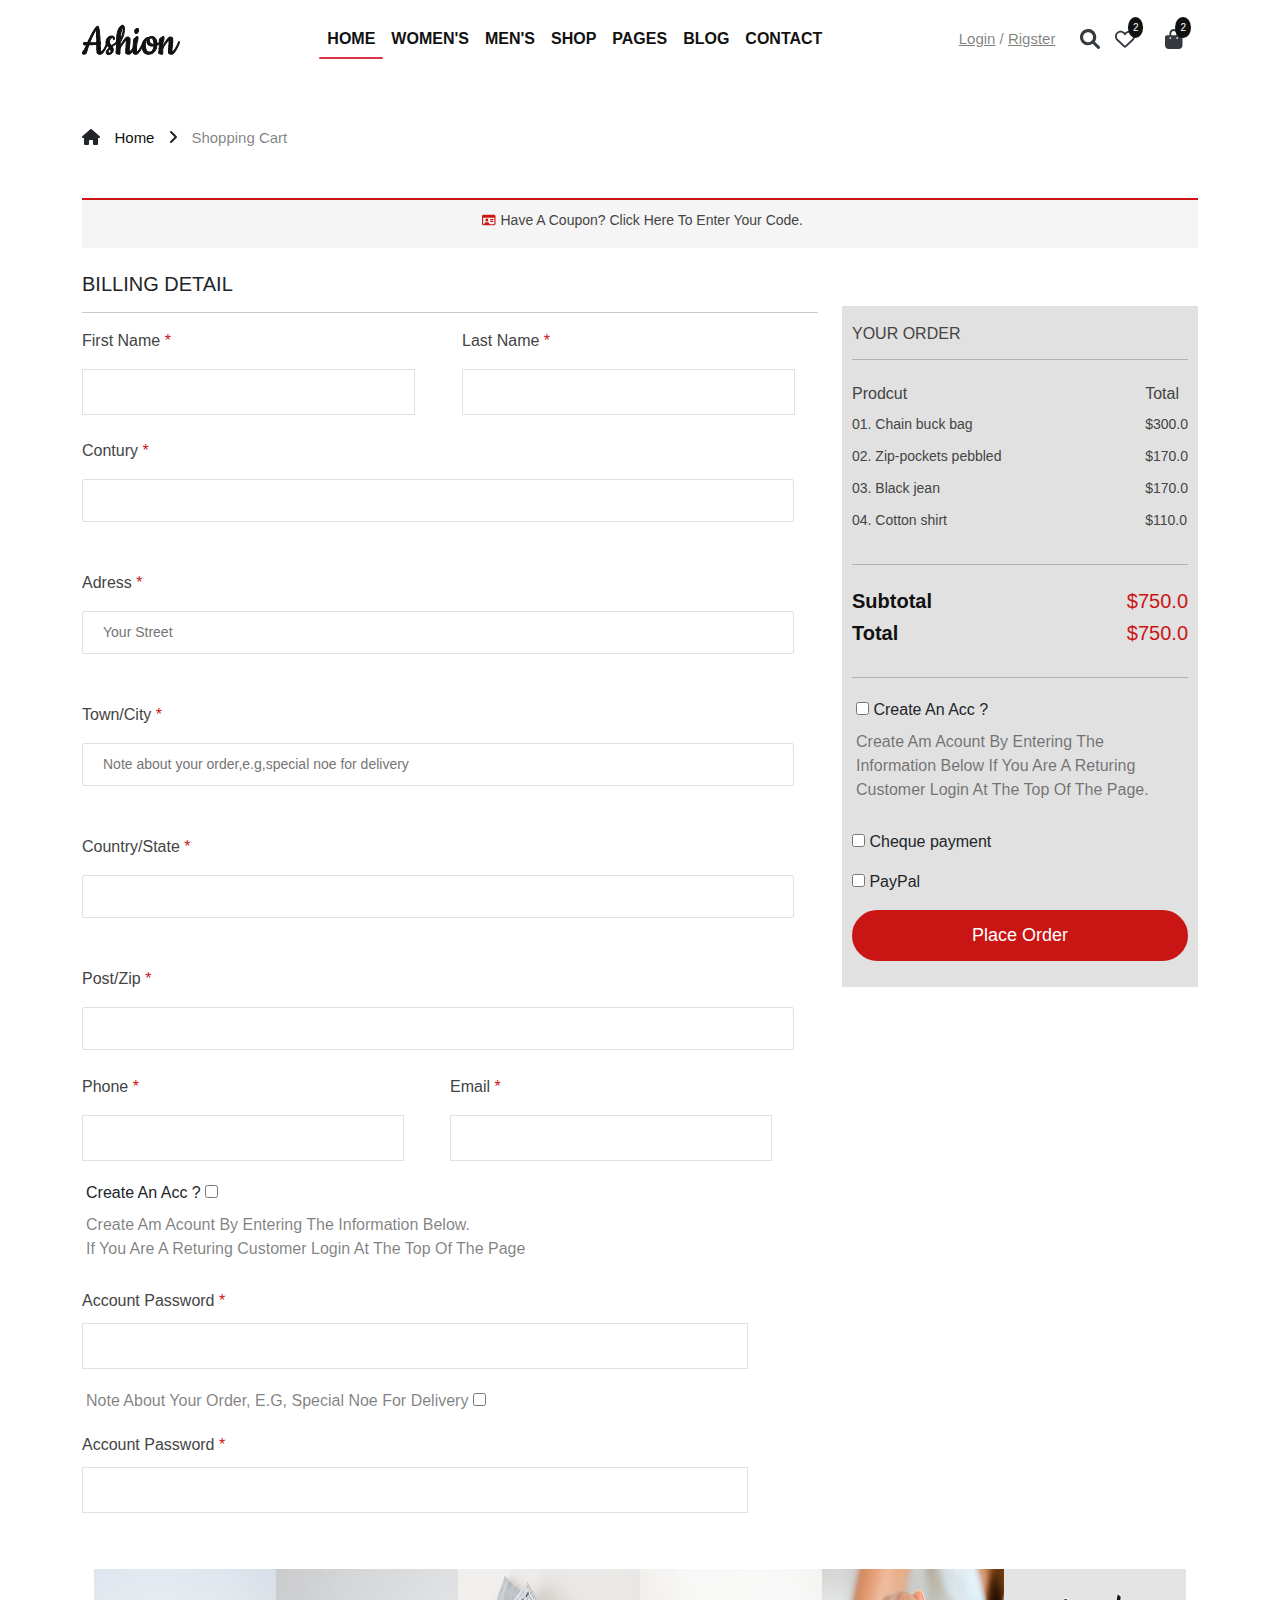
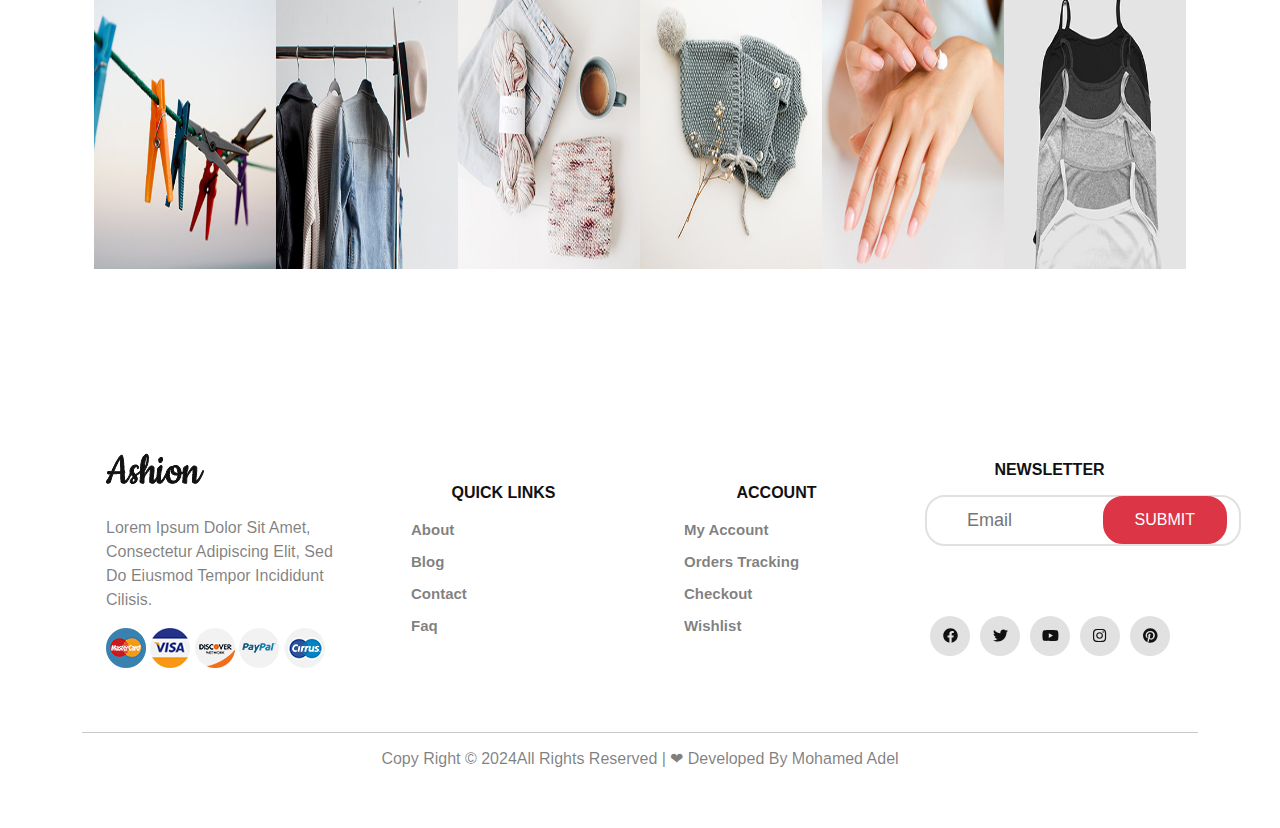
<file: checkout.html>
<!DOCTYPE html>
<html lang="en">
<head>
  <meta charset="UTF-8">
  <meta http-equiv="X-UA-Compatible" content="IE=edge">
  <meta name="viewport" content="width=device-width, initial-scale=1.0">
  <title>Fashion</title> 
  <link rel="stylesheet" href="css/bootstrap.min.css">
  <link rel="stylesheet" href="css/bootstrap.min.css.map">
  <link rel="stylesheet" href="css/all.min.css">
  <link rel="stylesheet" href="css/fontawesome.min.css">
  <link rel="stylesheet" href="css/fontawesome.css">
  <link rel="stylesheet" href="css/style.css">
  <link rel="website icon" type="jbg" href="img/logo.png">
  <link rel="preconnect" href="https://fonts.googleapis.com">
<link rel="preconnect" href="https://fonts.gstatic.com" crossorigin>
<link href="https://fonts.googleapis.com/css2?family=Dancing+Script:wght@400..700&display=swap" rel="stylesheet">
</head>
<body>

<div class="s-navbar" id="nav">
    <nav class="navbar navbar-expand-lg bg-body-tertiary">
        <div class="container">
          <a class="navbar-brand" href="#"><img src="img/logo.png" alt=""></a>
          <button class="navbar-toggler" type="button" data-bs-toggle="collapse" data-bs-target="#navbarSupportedContent" aria-controls="navbarSupportedContent" aria-expanded="false" aria-label="Toggle navigation">
            <span class="navbar-toggler-icon">
                <i class="fa-solid fa-bars p-2 text-dark" ></i>
            </span>
          </button>
          <div class="collapse navbar-collapse" id="navbarSupportedContent">
            <ul class="navbar-nav m-auto mb-2 mb-lg-0">
              <li class="nav-item">
                <a class="nav-link active" aria-current="page" href="index.html">Home</a>
              </li>
              <li class="nav-item">
                <a class="nav-link" href="#">women's</a>
              </li>
              <li class="nav-item">
                <a class="nav-link" href="#">men's</a>
              </li>
              <li class="nav-item">
                <a class="nav-link" href="shop.html">shop</a>
              </li>
              <li class="nav-item dropdown">
                <a class="nav-link dropdown-toggle" href="#" role="button" data-bs-toggle="dropdown" aria-expanded="false">
                  pages
                </a>
                <ul class="dropdown-menu">
                  <li><a class="dropdown-item" href="productDetiels.html">Product Details</a></li>
                  <li><a class="dropdown-item" href="shop-cart.html">Shop Cart</a></li>
                  <li><a class="dropdown-item" href="checkout.html">Checkout</a></li>
                </ul>
              </li>
              <li class="nav-item">
                <a class="nav-link" href="blog.html">blog</a>
              </li>
              <li class="nav-item">
                <a class="nav-link" href="contact.html">contact</a>
              </li>
            </ul>
            <div class="log text-capitalize text-black-50 ">
            <a href="" class="text-black-50 " >login</a>
            /
            <a href=""  class="text-black-50 ">rigster</a>
            </div>
            <!--icons-navbar-->
            <div class="icon-navbar">
            <a href=""><i class="fa-solid fa-magnifying-glass"></i></a>
            <a href=""><i class="fa-regular fa-heart"></i></a><span>2</span>
            <a href=""><i class="fa-solid fa-bag-shopping"></i></a><span>2</span>
            </div>
            <!--icons-navbar-->
          </div>
        </div>
      </nav>
</div>
<!--navbar-->

<!--home-->
<div class="home mt-5 mb-5 d-flex ">
    <div class="container">
        <span class="" ><i class="fa-solid fa-house " ></i></span>
        <a href="index.html"  class="">home</a>
        <span><i class="fa-solid fa-angle-right"></i></span>
        <a href="shop.html" class="text-black-50" >shopping cart</a>
    </div>
    </div>
    
<!--home-->


<div class="checkout-page mt-5 mb-5">
    <div class="container">
        <div class="row align-items-center">
            <div class="col-lg-12 text-center">
                <div class="copun  d-flex">
               <span class="p-0  text-center"><i class="fa-regular fa-id-card"></i></span> <h5  class="copun-title text-center text-capitalize">Have a coupon? Click here to enter your code.</h5>
            </div>
        </div>
        <form action="#" class="checkout__outform mt-2 mb-2" >
            <div class="row">
                <div class="col-lg-8">
                    <h5 class="mt-2 mb-2 text-uppercase mt-3 mb-3 " >Billing detail</h5>
                    <hr  class="container">
                    <div class="row">
                        <div class="col-lg-6 col-md-6 col-sm-6">
                            <div class="checkout__form__input">
                                <p class="text-capitalize mb-3">First Name <span>*</span></p>
                                <input type="text">
                            </div>
                        </div>
                        <div class="col-lg-6 col-md-6 col-sm-6">
                            <div class="checkout__form__input">
                                <p class="text-capitalize mb-3" >last name <span>*</span></p>
                                <input type="text">
                            </div>
                        </div>
                        <div class="row">
                      <div class="col-lg-12">
                        <div class="checkout__form">
                            <p class="text-capitalize mt-4 mb-3 " >contury <span>*</span></p>
                            <input type="text">
                        </div>
                        <div class="checkout__form">
                            <p class="text-capitalize mt-4 mb-3 " >adress <span>*</span></p>
                            <input type="text" placeholder="Your Street" >
                        </div>
                        <div class="checkout__form">
                            <p class="text-capitalize  mt-4 mb-3" >town/city <span>*</span></p>
                            <input type="text" placeholder="Note about your order,e.g,special noe for delivery" >
                        </div>
                        <div class="checkout__form">
                            <p class="text-capitalize mt-4 mb-3 " >Country/State <span>*</span></p>
                            <input type="text">
                        </div>
                        <div class="checkout__form">
                            <p class="text-capitalize mt-4 mb-3 " >post/zip <span>*</span></p>
                            <input type="text">
                        </div>
                    </div>

                    <div class="col-lg-6 col-md-6 col-sm-6">
                        <div class="checkout__form__input">
                            <p class="text-capitalize mb-3">phone <span>*</span></p>
                            <input type="text">
                        </div>
                    </div>
                    <div class="col-lg-6 col-md-6 col-sm-6">
                        <div class="checkout__form__input">
                            <p class="text-capitalize mb-3" >email <span>*</span></p>
                            <input type="text">
                        </div>
                    </div>
                    <div class="col-lg-12">
                        <div class="check-out-box mt-3 mb-3">
                            <label for="acc" class="text-capitalize p-1" >
                                create an acc ?
                                <input type="checkbox" id="acc">
                                <p class="mt-2 mb-2 text-black-50  text-black-50" >Create am acount by entering the information below. <br> If you are a returing customer login at the
                                    top of the page</p>
                            </label>
                        </div>
                        <div class="checkout__form__input">
                            <p>Account Password <span>*</span></p>
                            <input type="text">
                        </div>
                        <div class="check-out-box mt-3 mb-3">
                            <label for="acc" class="text-capitalize p-1 text-black-50"  >
                                Note about your order, e.g, special noe for delivery
                                <input type="checkbox" id="acc" class="p-1">
                            </label>
                        </div>
                        <div class="checkout__form__input">
                            <p>Account Password <span>*</span></p>
                            <input type="text">
                        </div>
                    </div>
                      </div>
                    </div>
                </div>
                <div class="col-lg-4">
                    <div class="check-out-card ">
                        <div class="order-title">
                            <h2 class="  mt-2 mb-2" >your order</h2>
                            <hr class="bg-dark" >
                          <div class="checkout-title d-flex">
                            <div class="cheack-out-product">
                                <h6 class="mt-2 mb-2 text-capitalize " >prodcut</h6>

                                <ul class="p-0" >
                                    <li class="mt-2 mb-2" >01. Chain buck bag</li>
                                    
                                    <li class="mt-2 mb-2" >02. Zip-pockets pebbled</li>
                                
                                    <li class="mt-2 mb-2">03. Black jean</li>
                                  
                                    <li class="mt-2 mb-2" >04. Cotton shirt</li>
                                   
                                </ul>
                            </div>
                            <div class="cheack-out-total">
                            <h6 class="mt-2 mb-2 text-capitalize" >total</h6>
                                <ul class="p-0">
                                    <li class="mt-2 mb-2" ><span class="" >$300.0</span></li>
                                    <li class="mt-2 mb-2" ><span class="" >$170.0</span></li>
                                    <li class="mt-2 mb-2" ><span class="" >$170.0</span></li>
                                    <li class="mt-2 mb-2" ><span class="" >$110.0</span></li>
                                </ul>
                        </div>
                          </div>
                          <hr>
                          <div class="checkout-title d-flex">
                            <div class="cheack-out-subtotal">
                                <ul class="p-0" >
                                    <li class="mt-2 mb-2" ><strong>Subtotal</strong> </li>
                                    <li class="mt-2 mb-2" ><strong> Total</strong> </li>
                                </ul>
                            </div>
                            <div class="cheack-out-subtotal">
                                <ul class="p-0">
                                    <li class="mt-2 mb-2" ><span class="" >$750.0</span></li>
                                    <li class="mt-2 mb-2" ><span class="" >$750.0</span></li>
                                </ul>
                        </div>
                          </div>
                          <hr class="bg-dark" >
                          <div class="check-out-box mt-3 mb-3">
                            <label for="acc" class="text-capitalize p-1" >
                                <input type="checkbox" id="acc" required>
                                create an acc ?
                                <p class="mt-2 mb-2 text-black-50  text-black-50" >
                                Create am acount by entering the <br> 
                                information below
                                If you are a returing <br> 
                                customer login at the top of the page.</p>
                            </label>
                        </div>
                        <div class="cheack-out-box">
                        <label for="acc" id="acc">
                            <input type="checkbox" id="acc" required>
                            Cheque payment
                        </label>
            </div>
            <div class="cheack-out-box mt-3 mb-3">
                <label for="acc" id="acc">
                    <input type="checkbox" id="acc" required >
                    PayPal
                </label>
    </div>
    <div class="cheack-out-buttun mt-3 mb-3 text-center">
        <button>place order</button>
      </div>
        </div>
        </form>
        </div>
    </div>
</div>


<!--shipping-->
<div class="shipping mt-5 mb-5">
    <div class="container-fluid">
        <div class="row">
            <div class=" col-sm-6 col-md-4 col-lg-2 p-0">
                <div class="box">
                   <img src="img/instagram/insta-1.jpg" class="img-fluid" alt="">
                </div>
            </div>
            <div class=" col-sm-6 col-md-4 col-lg-2 p-0">
                <div class="box">
                    <img src="img/instagram/insta-2.jpg" class="img-fluid" alt="">
                </div>
            </div>
            <div class=" col-sm-6 col-md-4 col-lg-2 p-0">
                <div class="box">
                    <img src="img/instagram/insta-3.jpg" class="img-fluid" alt="">
                </div>
            </div>
            <div class=" col-sm-6 col-md-4 col-lg-2 p-0">
                <div class="box">
                    <img src="img/instagram/insta-4.jpg" class="img-fluid" alt="">
                </div>
            </div>
            <div class=" col-sm-6 col-md-4 col-lg-2 p-0">
                <div class="box">
                    <img src="img/instagram/insta-5.jpg" class="img-fluid" alt="">
                </div>
            </div>
            <div class=" col-sm-6 col-md-4 col-lg-2 p-0">
                <div class="box">
                    <img src="img/instagram/insta-6.jpg" class="img-fluid" alt="">
                </div>
            </div>
        </div>
    </div>
  </div>
  <!--shipping-->
  
  <div class="footer mt-5">
    <div class="container">
        <div class="row align-items-center ">
            <div class="col-md-6 col-lg-3">
                <img src="img/logo.png" class="img-fluid mt-2 mb-2" alt="">
                <div class="footer-title">
                    <p class="mt-4 mb-3 text-black-50 text-capitalize">Lorem ipsum dolor sit amet, consectetur
                         adipiscing elit, sed do eiusmod tempor incididunt cilisis.</p>
                </div>
                <div class="footer-imgd-flex mt-3 mb-3">
                    <img src="img/payment/payment-1.png" class="img-fluid" alt="">
                    <img src="img/payment/payment-2.png" class="img-fluid" alt="">
                    <img src="img/payment/payment-3.png" class="img-fluid" alt="">
                    <img src="img/payment/payment-4.png" class="img-fluid" alt="">
                    <img src="img/payment/payment-5.png" class="img-fluid" alt="">
                </div>
            </div>
            <div class="col-md-6 col-lg-3">
                <div class="links ">
                    <h5  class="text-uppercase mt-2 mb-2 text-center "> <strong>QUICK LINKS</strong></h5>
                    <div class="footerlinks d-block  text-black-50 ">
                    <ul class="mt-3 mb-3 " >
                <li class="mt-2 mb-2"><a href="" class="text-black-50" >about</a></li>
                <li class="mt-2 mb-2" ><a href="" class="text-black-50" >blog</a></li>
                 <li class="mt-2 mb-2"  ><a href="" class="text-black-50" >contact</a></li>
                <li  class="mt-2 mb-2"><a href="" class="text-black-50"  >faq</a></li>
                    </ul>
                </div>
            </div>
        </div>
        <div class="col-md-6 col-lg-3">
            <div class="account ">
                <h5  class="text-uppercase mt-2 mb-2 text-center "> <strong>account</strong></h5>
                <div class="footer-account d-block  text-black-50 ">
                <ul class="mt-3 mb-3 " >
            <li class="mt-2 mb-2"><a href="" class="text-black-50" >My Account</a></li>
            <li class="mt-2 mb-2" ><a href="" class="text-black-50" >Orders Tracking</a></li>
             <li class="mt-2 mb-2"  ><a href="" class="text-black-50" >Checkout</a></li>
            <li  class="mt-2 mb-2"><a href="" class="text-black-50"  >Wishlist</a></li>
                </ul>
            </div>
        </div>
        </div>
        <div class="col-md-6 col-lg-3">
            <div class="new-letter">
                <h5  class="text-uppercase mt-2 mb-2 text-center "> <strong>NEWSLETTER</strong></h5>
                <div class="footer-new-letter">
                <form class="mt-3 mb-3">
                    <input type="email" name="" id="" required placeholder="Email" class="border-2" > 
                    <button value="submit"  class="text-end">submit</button>
                </form>
                </div>
                <div class="footer-icons">
                <ul class="d-flex list-unstyled ">
                    <li><a href=""><i class="fa-brands fa-facebook" ></i></a></li>
                    <li><a href=""><i class="fa-brands fa-twitter" ></i></a></li>
                    <li><a href=""><i class="fa-brands fa-youtube" ></i></a></li>
                    <li><a href=""><i class="fa-brands fa-instagram" ></i></a></li>
                    <li><a href=""><i class="fa-brands fa-pinterest" ></i></a></li>
                </ul>
            </div>
            </div>
        </div>
    </div>
  </div>
  <hr class="container bg-dark mt-5">
  <div class="copyright text-center ">
  <h5 class="text-capitalize text-black-50 " >copy right &copy; 2024All rights reserved | &#10084; developed by mohamed adel</h5>
  </div>
  
  <!--footer-->

 <!--topbuttun-->

 <div class="top-buutun fixed-bottom p-2">
    <div class="container">
        <div class="row">
        <div class="col-lg-12">
            <button class="" id="top" ><i class="fa-solid fa-angle-up"></i></button>
        </div>
        </div>
    </div>
</div>
<!--topbuttun-->

<!--script-->

<script src="js/bootstrap.bundle.min.js"></script>
<script src="js/wow.min.js"></script>
<script>new WOW().init();</script>
<script src="js/all.min.js"></script>
<script src="js/nav.js" ></script>
<!-- <script src="js/main.js" ></script> -->

<!--script-->
</body>
</html>
</file>
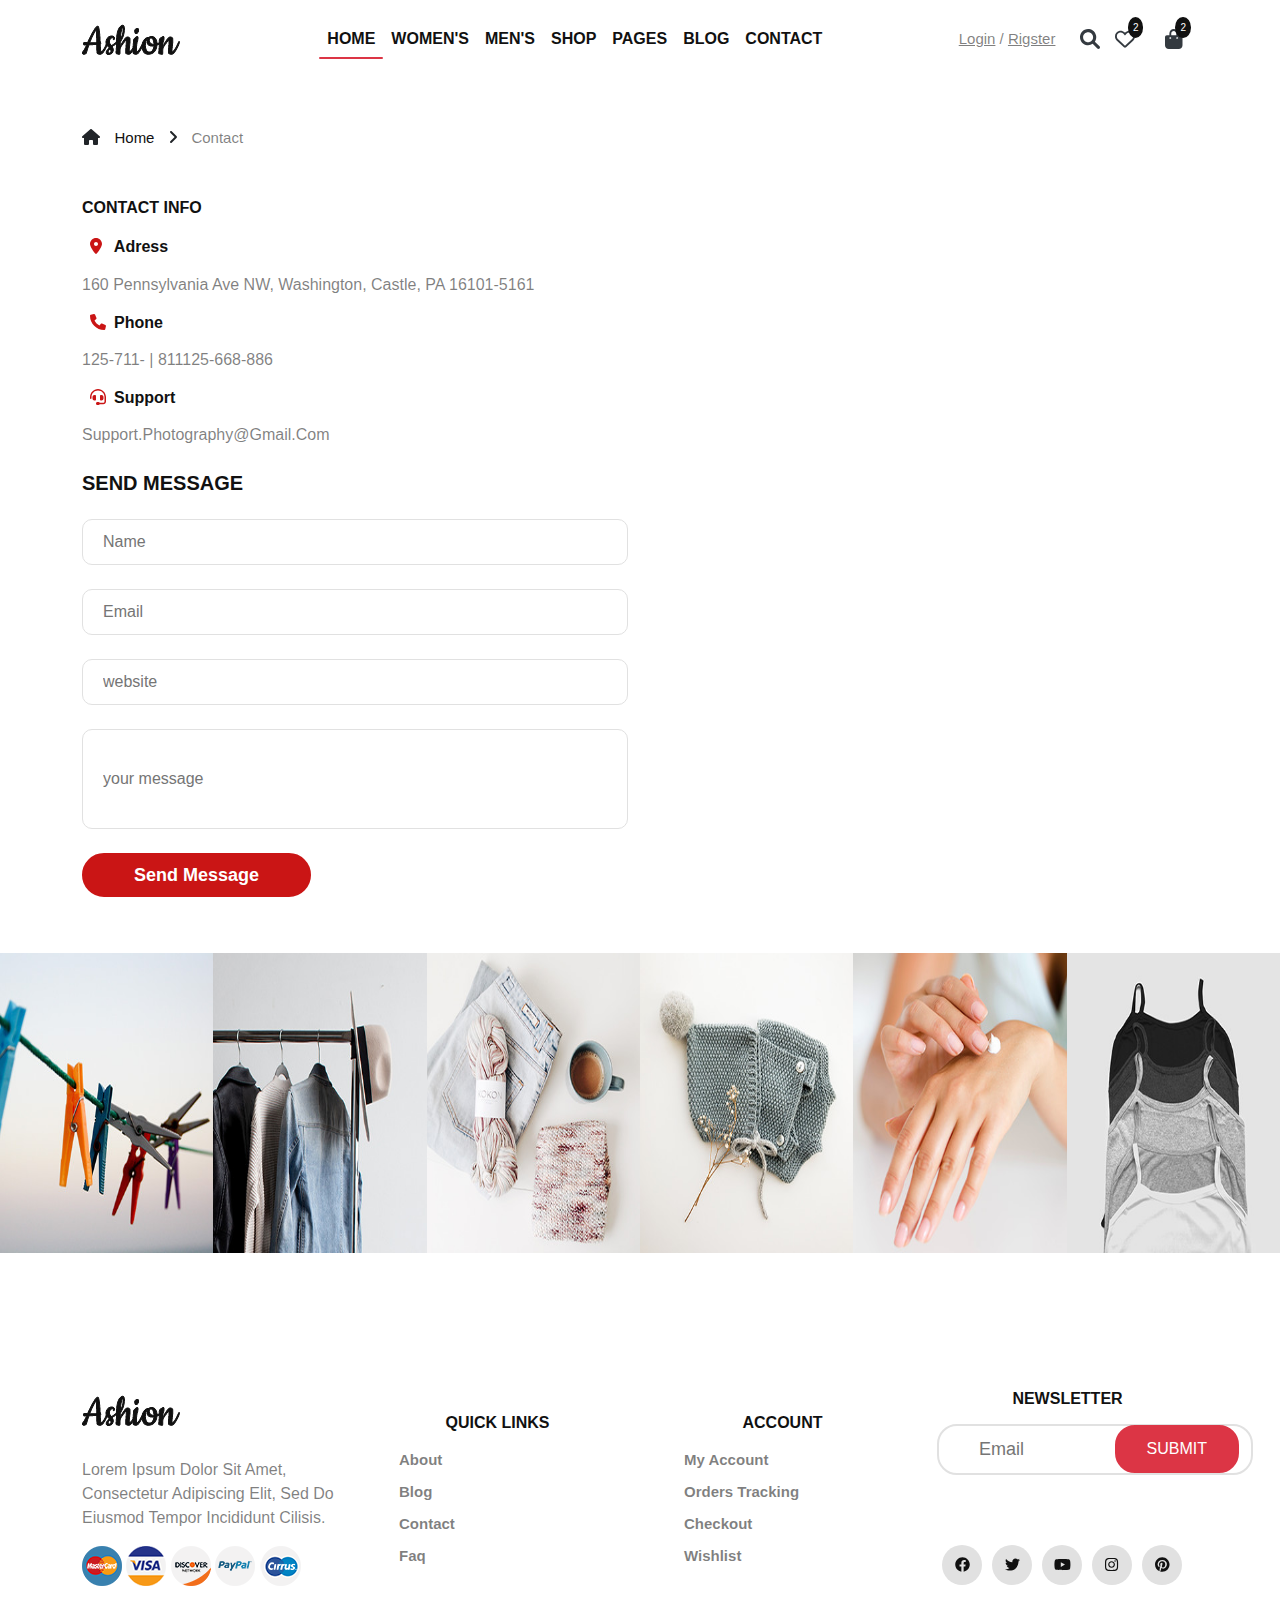
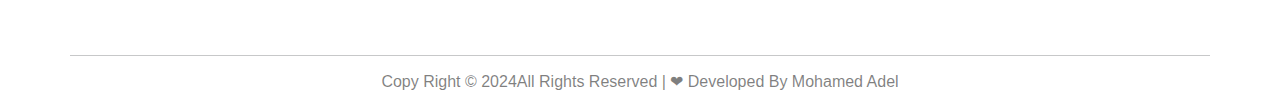
<file: contact.html>
<!DOCTYPE html>
<html lang="en">

<head>
  <meta charset="UTF-8">
  <meta http-equiv="X-UA-Compatible" content="IE=edge">
  <meta name="viewport" content="width=device-width, initial-scale=1.0">
  <title>Fashion</title> 
  <link rel="stylesheet" href="css/bootstrap.min.css">
  <link rel="stylesheet" href="css/bootstrap.min.css.map">
  <link rel="stylesheet" href="css/all.min.css">
  <link rel="stylesheet" href="css/fontawesome.min.css">
  <link rel="stylesheet" href="css/fontawesome.css">
  <link rel="stylesheet" href="css/style.css">
  <link rel="stylesheet" href="css/animate.css">
  <link rel="website icon" type="jbg" href="img/logo.png">
  <link rel="preconnect" href="https://fonts.googleapis.com">
<link rel="preconnect" href="https://fonts.gstatic.com" crossorigin>
<link href="https://fonts.googleapis.com/css2?family=Dancing+Script:wght@400..700&display=swap" rel="stylesheet">
</head>
<body>

<!--navbar-->
<!-- <div class="loader" id="sp" >
    <div class="tit">
        <h1 class="text-black-50 text-capitalize">loading</h1>
    </div>
</div> -->
    </div>
    <div class="s-navbar" id="nav">
        <nav class="navbar navbar-expand-lg bg-body-tertiary">
            <div class="container">
              <a class="navbar-brand" href="#"><img src="img/logo.png" alt=""></a>
              <button class="navbar-toggler" type="button" data-bs-toggle="collapse" data-bs-target="#navbarSupportedContent" aria-controls="navbarSupportedContent" aria-expanded="false" aria-label="Toggle navigation">
                <span class="navbar-toggler-icon">
                    <i class="fa-solid fa-bars p-2 text-dark" ></i>
                </span>
              </button>
              <div class="collapse navbar-collapse" id="navbarSupportedContent">
                <ul class="navbar-nav m-auto mb-2 mb-lg-0">
                  <li class="nav-item">
                    <a class="nav-link active" aria-current="page" href="index.html">Home</a>
                  </li>
                  <li class="nav-item">
                    <a class="nav-link" href="#">women's</a>
                  </li>
                  <li class="nav-item">
                    <a class="nav-link" href="#">men's</a>
                  </li>
                  <li class="nav-item">
                    <a class="nav-link" href="shop.html">shop</a>
                  </li>
                  <li class="nav-item dropdown">
                    <a class="nav-link dropdown-toggle" href="#" role="button" data-bs-toggle="dropdown" aria-expanded="false">
                      pages
                    </a>
                    <ul class="dropdown-menu">
                      <li><a class="dropdown-item" href="productDetiels.html">Product Details</a></li>
                      <li><a class="dropdown-item" href="shop-cart.html">Shop Cart</a></li>
                      <li><a class="dropdown-item" href="checkout.html">Checkout</a></li>
                    </ul>
                  </li>
                  <li class="nav-item">
                    <a class="nav-link" href="blog.html">blog</a>
                  </li>
                  <li class="nav-item">
                    <a class="nav-link" href="contact.html">contact</a>
                  </li>
                </ul>
                <div class="log text-capitalize text-black-50 ">
                <a href="" class="text-black-50 " >login</a>
                /
                <a href=""  class="text-black-50 ">rigster</a>
                </div>
                <!--icons-navbar-->
                <div class="icon-navbar">
                <a href=""><i class="fa-solid fa-magnifying-glass"></i></a>
                <a href=""><i class="fa-regular fa-heart"></i></a><span>2</span>
                <a href=""><i class="fa-solid fa-bag-shopping"></i></a><span>2</span>
                </div>
                <!--icons-navbar-->
              </div>
            </div>
          </nav>
    </div>
<!--navbar-->

<!--home-->

<div class="home mt-5 mb-5 d-flex ">
    <div class="container">
        <span class="" ><i class="fa-solid fa-house " ></i></span>
        <a href="index.html"  class="">home</a>
        <span><i class="fa-solid fa-angle-right"></i></span>
        <a href="shop.html" class="text-black-50 text-capitalize " >contact</a>
    </div>
    </div>
    
<!--home-->


<!--contact-section-->

<div class="contact-section mt-5 mb-5">
    <div class="container">
        <div class="row">
        <div class="col-lg-6 col-md-6">
            <div class="contact-info">
                <h5 class="text-uppercase ">contact info</h5>
            </div>
            <div class="contact-adress">
               <h5 class="mt-3 mb-3 text-capitalize"> <span><i class="fa-solid fa-location-dot" ></i></span> adress</h5>
                <p class="mt-3 mb-3 text-capitalize text-black-50" >160 Pennsylvania Ave NW, Washington, Castle, PA 16101-5161</p>
            </div>
            <div class="contact-phone">
                <h5 class="mt-3 mb-3 text-capitalize"> <span><i class="fa-solid fa-phone" ></i></span>phone</h5>
                <p class="mt-3 mb-3 text-capitalize text-black-50" >125-711- | 811125-668-886</p>
            </div>
            <div class="contact-support">
                <h5 class="mt-3 mb-3 text-capitalize"> <span><i class="fa-solid fa-headset"></i></span>support</h5>
                <p class="mt-3 mb-3 text-capitalize text-black-50" >Support.photography@gmail.com</p>
            </div>
            <div class="contact-message">
                <h5 class="mt-4 mb-4 text-uppercase" >send message</h5>
            </div>
                <form>
                    <div class="name mt-3 mb-4">
                        <input type="name" required placeholder="Name">
                    </div>
                    <div class="name mt-3 mb-4 ">
                        <input type="email" required placeholder="Email">
                    </div>
                    <div class="name mt-3 mb-4 ">
                        <input type="text" required placeholder="website">
                    </div>
                    <div class="message mt-3 mb-4 ">
                        <input type="message" required placeholder="your message">
                    </div>
                    <div class="message-buttun">
                        <button value="submit" >send message</button>
                    </div>
                </form>
        </div>
        <div class="col-lg-6 col-md-6">
            <div class="contact__map">
                <iframe
                src="https://www.google.com/maps/embed?pb=!1m18!1m12!1m3!1d48158.305462977965!2d-74.13283844036356!3d41.02757295168286!2m3!1f0!2f0!3f0!3m2!1i1024!2i768!4f13.1!3m3!1m2!1s0x89c2e440473470d7%3A0xcaf503ca2ee57958!2sSaddle%20River%2C%20NJ%2007458%2C%20USA!5e0!3m2!1sen!2sbd!4v1575917275626!5m2!1sen!2sbd">
            </iframe>
        </div>
    </div>
    </div>
</div>
</div>
<!--contact-section-->


<!--shipping-->
<div class="shipping mt-5 mb-5">
    <div class="container-fluid">
        <div class="row">
            <div class=" col-sm-6 col-md-4 col-lg-2 p-0">
                <div class="box">
                   <img src="img/instagram/insta-1.jpg" class="img-fluid" alt="">
                </div>
            </div>
            <div class=" col-sm-6 col-md-4 col-lg-2 p-0">
                <div class="box">
                    <img src="img/instagram/insta-2.jpg" class="img-fluid" alt="">
                </div>
            </div>
            <div class=" col-sm-6 col-md-4 col-lg-2 p-0">
                <div class="box">
                    <img src="img/instagram/insta-3.jpg" class="img-fluid" alt="">
                </div>
            </div>
            <div class=" col-sm-6 col-md-4 col-lg-2 p-0">
                <div class="box">
                    <img src="img/instagram/insta-4.jpg" class="img-fluid" alt="">
                </div>
            </div>
            <div class=" col-sm-6 col-md-4 col-lg-2 p-0">
                <div class="box">
                    <img src="img/instagram/insta-5.jpg" class="img-fluid" alt="">
                </div>
            </div>
            <div class=" col-sm-6 col-md-4 col-lg-2 p-0">
                <div class="box">
                    <img src="img/instagram/insta-6.jpg" class="img-fluid" alt="">
                </div>
            </div>
        </div>
    </div>
  </div>
  <!--shipping-->
  
  <div class="footer mt-5">
    <div class="container">
        <div class="row align-items-center ">
            <div class="col-md-6 col-lg-3">
                <img src="img/logo.png" class="img-fluid mt-2 mb-2" alt="">
                <div class="footer-title">
                    <p class="mt-4 mb-3 text-black-50 text-capitalize">Lorem ipsum dolor sit amet, consectetur
                         adipiscing elit, sed do eiusmod tempor incididunt cilisis.</p>
                </div>
                <div class="footer-imgd-flex mt-3 mb-3">
                    <img src="img/payment/payment-1.png" class="img-fluid" alt="">
                    <img src="img/payment/payment-2.png" class="img-fluid" alt="">
                    <img src="img/payment/payment-3.png" class="img-fluid" alt="">
                    <img src="img/payment/payment-4.png" class="img-fluid" alt="">
                    <img src="img/payment/payment-5.png" class="img-fluid" alt="">
                </div>
            </div>
            <div class="col-md-6 col-lg-3">
                <div class="links ">
                    <h5  class="text-uppercase mt-2 mb-2 text-center "> <strong>QUICK LINKS</strong></h5>
                    <div class="footerlinks d-block  text-black-50 ">
                    <ul class="mt-3 mb-3 " >
                <li class="mt-2 mb-2"><a href="" class="text-black-50" >about</a></li>
                <li class="mt-2 mb-2" ><a href="" class="text-black-50" >blog</a></li>
                 <li class="mt-2 mb-2"  ><a href="" class="text-black-50" >contact</a></li>
                <li  class="mt-2 mb-2"><a href="" class="text-black-50"  >faq</a></li>
                    </ul>
                </div>
            </div>
        </div>
        <div class="col-md-6 col-lg-3">
            <div class="account ">
                <h5  class="text-uppercase mt-2 mb-2 text-center "> <strong>account</strong></h5>
                <div class="footer-account d-block  text-black-50 ">
                <ul class="mt-3 mb-3 " >
            <li class="mt-2 mb-2"><a href="" class="text-black-50" >My Account</a></li>
            <li class="mt-2 mb-2" ><a href="" class="text-black-50" >Orders Tracking</a></li>
             <li class="mt-2 mb-2"  ><a href="" class="text-black-50" >Checkout</a></li>
            <li  class="mt-2 mb-2"><a href="" class="text-black-50"  >Wishlist</a></li>
                </ul>
            </div>
        </div>
        </div>
        <div class="col-md-6 col-lg-3">
            <div class="new-letter">
                <h5  class="text-uppercase mt-2 mb-2 text-center "> <strong>NEWSLETTER</strong></h5>
                <div class="footer-new-letter">
                <form class="mt-3 mb-3">
                    <input type="email" name="" id="" required placeholder="Email" class="border-2" > 
                    <button value="submit"  class="text-end">submit</button>
                </form>
                </div>
                <div class="footer-icons">
                <ul class="d-flex list-unstyled ">
                    <li><a href=""><i class="fa-brands fa-facebook" ></i></a></li>
                    <li><a href=""><i class="fa-brands fa-twitter" ></i></a></li>
                    <li><a href=""><i class="fa-brands fa-youtube" ></i></a></li>
                    <li><a href=""><i class="fa-brands fa-instagram" ></i></a></li>
                    <li><a href=""><i class="fa-brands fa-pinterest" ></i></a></li>
                </ul>
            </div>
            </div>
        </div>
    </div>
  </div>
  <hr class="container bg-dark mt-5">
  <div class="copyright text-center ">
  <h5 class="text-capitalize text-black-50 " >copy right &copy; 2024All rights reserved | &#10084; developed by mohamed adel</h5>
  </div>
  
  <!--footer-->
  
 <!--topbuttun-->

 <div class="top-buutun fixed-bottom p-2">
    <div class="container">
        <div class="row">
        <div class="col-lg-12">
            <button class="" id="top" ><i class="fa-solid fa-angle-up"></i></button>
        </div>
        </div>
    </div>
</div>
<!--topbuttun-->

<!--script-->
<script src="js/bootstrap.bundle.min.js"></script>
<script src="js/wow.min.js"></script>
<script>new WOW().init();</script>
<script src="js/all.min.js"></script>
<script src="js/nav.js" ></script>
<!-- <script src="js/main.js" ></script> -->
<!--script-->
</body>
</html>
</file>
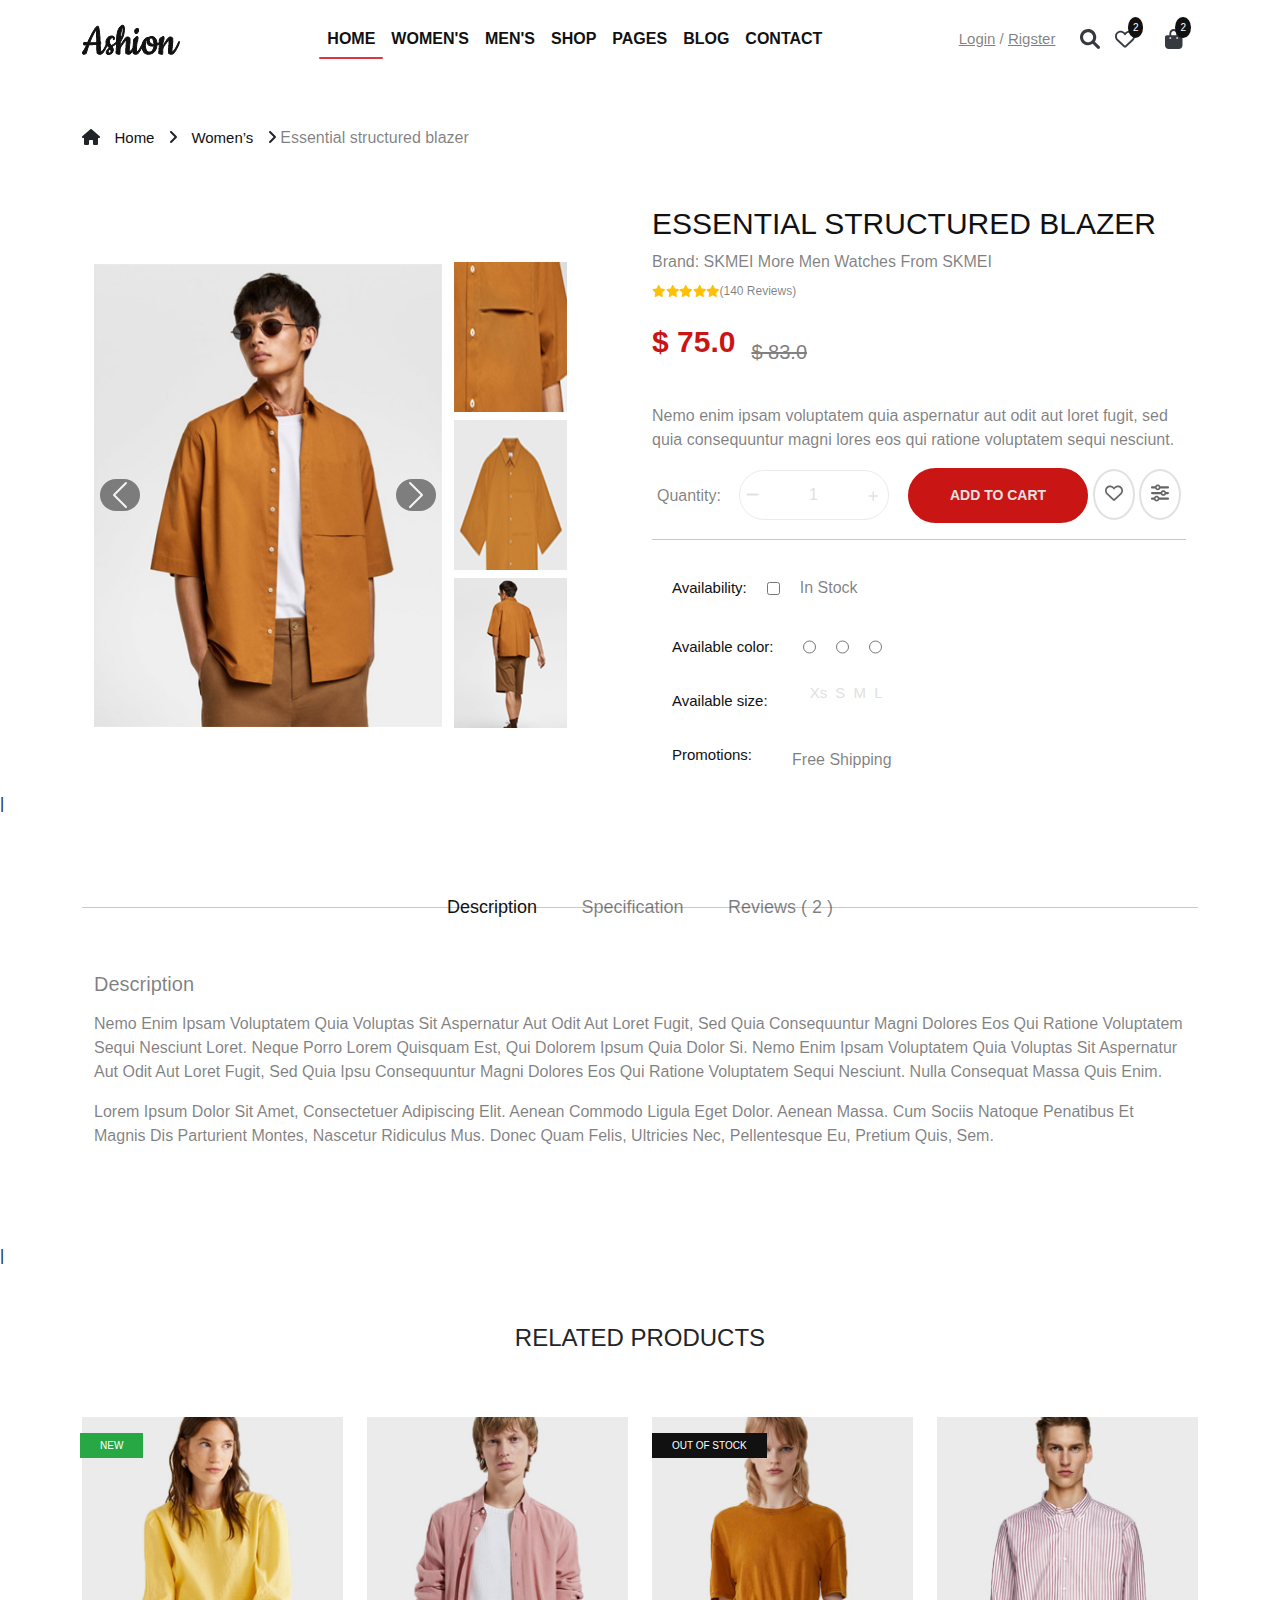
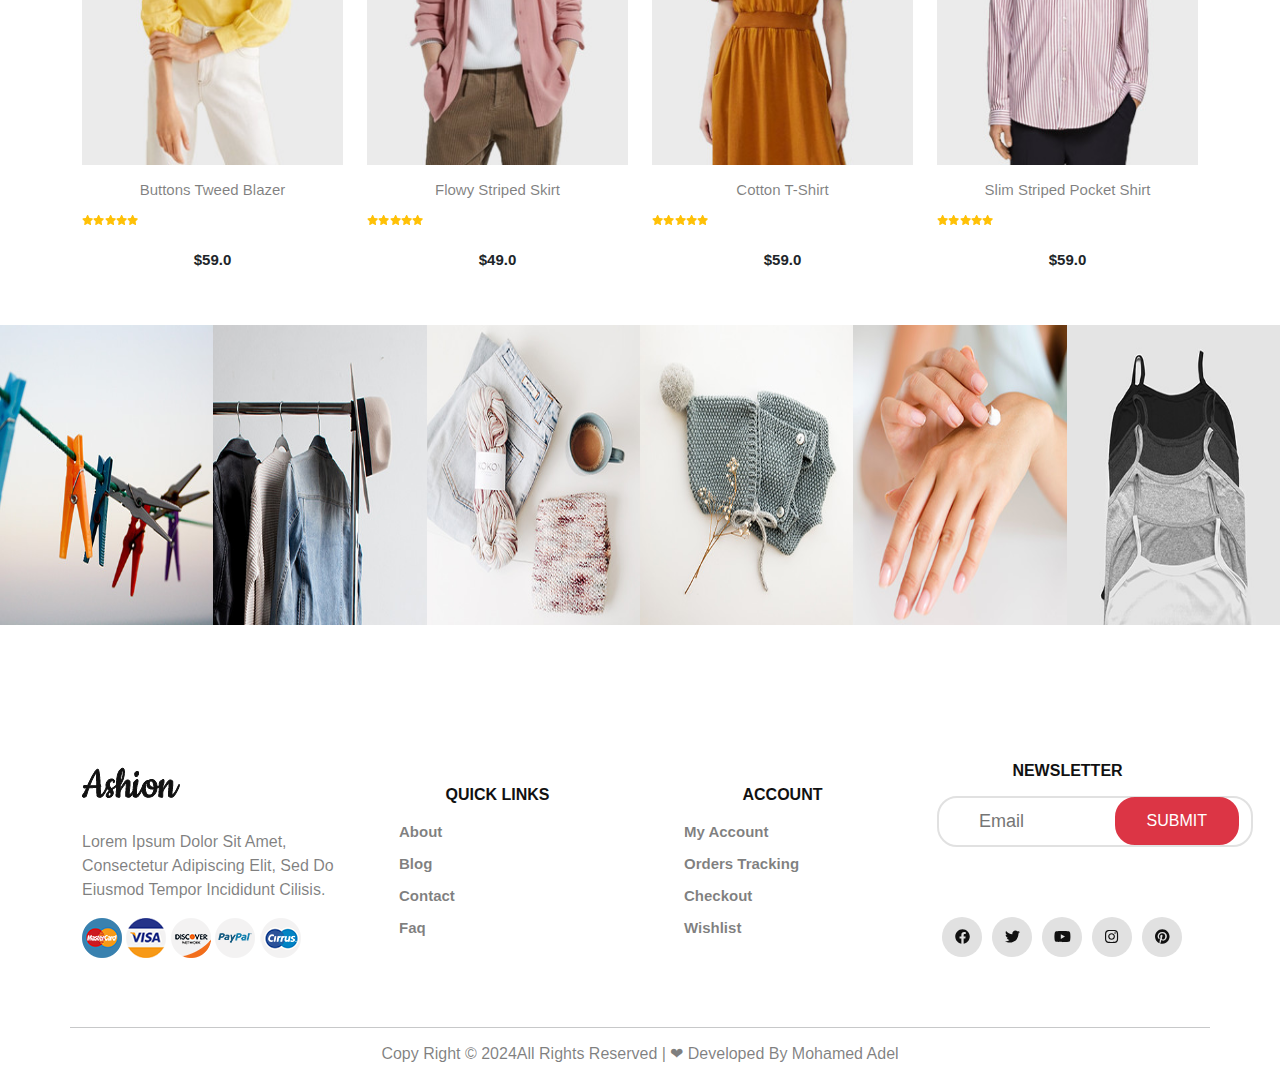
<file: productDetiels.html>
<!DOCTYPE html>
<html lang="en">

<head>
  <meta charset="UTF-8">
  <meta http-equiv="X-UA-Compatible" content="IE=edge">
  <meta name="viewport" content="width=device-width, initial-scale=1.0">
  <title>Fashion</title> 
  <link rel="stylesheet" href="css/bootstrap.min.css">
  <link rel="stylesheet" href="css/bootstrap.min.css.map">
  <link rel="stylesheet" href="css/all.min.css">
  <link rel="stylesheet" href="css/fontawesome.min.css">
  <link rel="stylesheet" href="css/fontawesome.css">
  <link rel="stylesheet" href="css/style.css">
  <link rel="stylesheet" href="css/animate.css">
  <link rel="website icon" type="jbg" href="img/logo.png">
  <link rel="preconnect" href="https://fonts.googleapis.com">
<link rel="preconnect" href="https://fonts.gstatic.com" crossorigin>
<link href="https://fonts.googleapis.com/css2?family=Dancing+Script:wght@400..700&display=swap" rel="stylesheet">
</head>
<body>

<!--navbar-->

<div class="s-navbar" id="nav">
    <nav class="navbar navbar-expand-lg bg-body-tertiary">
        <div class="container">
          <a class="navbar-brand" href="#"><img src="img/logo.png" alt=""></a>
          <button class="navbar-toggler" type="button" data-bs-toggle="collapse" data-bs-target="#navbarSupportedContent" aria-controls="navbarSupportedContent" aria-expanded="false" aria-label="Toggle navigation">
            <span class="navbar-toggler-icon text-dark bg-light">
                <i class="fa-solid fa-bars p-2 text-dark bg-light " ></i>
            </span>
          </button>
          <div class="collapse navbar-collapse" id="navbarSupportedContent">
            <ul class="navbar-nav m-auto mb-2 mb-lg-0">
              <li class="nav-item">
                <a class="nav-link active" aria-current="page" href="index.html">Home</a>
              </li>
              <li class="nav-item">
                <a class="nav-link" href="#">women's</a>
              </li>
              <li class="nav-item">
                <a class="nav-link" href="#">men's</a>
              </li>
              <li class="nav-item">
                <a class="nav-link" href="shop.html">shop</a>
              </li>
              <li class="nav-item dropdown">
                <a class="nav-link dropdown-toggle" href="#" role="button" data-bs-toggle="dropdown" aria-expanded="false">
                  pages
                </a>
                <ul class="dropdown-menu">
                  <li><a class="dropdown-item" href="productDetiels.html">Product Details</a></li>
                  <li><a class="dropdown-item" href="shop-cart.html">Shop Cart</a></li>
                  <li><a class="dropdown-item" href="checkout.html">Checkout</a></li>
                 
                </ul>
              </li>
              <li class="nav-item">
                <a class="nav-link" href="blog.html">blog</a>
              </li>
              <li class="nav-item">
                <a class="nav-link" href="contact.html">contact</a>
              </li>
            </ul>
            <div class="log text-capitalize text-black-50 ">
            <a href="" class="text-black-50 " >login</a>
            /
            <a href=""  class="text-black-50 ">rigster</a>
            </div>
            <!--icons-navbar-->
            <div class="icon-navbar">
            <a href=""><i class="fa-solid fa-magnifying-glass"></i></a>
            <a href=""><i class="fa-regular fa-heart"></i></a><span>2</span>
            <a href=""><i class="fa-solid fa-bag-shopping"></i></a><span>2</span>
            </div>
            <!--icons-navbar-->
          </div>
        </div>
      </nav>
</div>


<!--navbar-->

<!--home-->

<div class="home mt-5 mb-5  ">
<div class="container">
    <span class="" ><i class="fa-solid fa-house p-0 " ></i></span>
    <a href="index.html"  class="">home</a>
    <span><i class="fa-solid fa-angle-right"></i></span>
    <a href="index.html"  class="">Women’s</a>
    <span><i class="fa-solid fa-angle-right"></i></span>
    <span class=" span-1 text-black-50" >Essential structured blazer</span>
</div>
</div>

<!--home-->

<!--prodcut-detiels-->

<div class="prodcut-detils">
    <div class="container">
        <div class=" row align-items-center m-auto">
          <div class=" col-lg-4 ">         
            <div id="carouselExampleControls" class="carousel slide" data-bs-ride="carousel">
              <div class="carousel-inner">
                <div class="carousel-item active">
                  <img src="img/product/details/product-1.jpg" class="d-block w-100" alt="...">
                </div>
                <div class="carousel-item">
                  <img src="img/product/details/product-2.jpg" class="d-block w-100" alt="...">
                </div>
                <div class="carousel-item">
                  <img src="img/product/details/product-3.jpg" class="d-block w-100" alt="...">
                </div>
                <div class="carousel-item">
                  <img src="img/product/details/product-4.jpg" class="d-block w-100" alt="...">
                </div>
              </div>
              <button class="carousel-control-prev" type="button" data-bs-target="#carouselExampleControls" data-bs-slide="prev">
                <span class="carousel-control-prev-icon" aria-hidden="true"></span>
                <span class="visually-hidden">Previous</span>
              </button>
              <button class="carousel-control-next" type="button" data-bs-target="#carouselExampleControls" data-bs-slide="next">
                <span class="carousel-control-next-icon" aria-hidden="true"></span>
                <span class="visually-hidden">Next</span>
              </button>
            </div>
          
            <!-- <div class="change d-flex position-relative ">
             <button class="text-lg-start" ><i class="fa-solid fa-angle-left" onclick="changer(-1)" ></i></button>
             <button class="text-lg-end" ><i class="fa-solid fa-angle-right"  onclick="changer(1)" ></i></button>
            </div>
            <img src="img/product/details/product-1.jpg"  class="img-fluid" alt=""> -->
    </div>
    
            <div class=" col-lg-2 p-0 ">
                <div class="prodcut-detiles-pic imgs d-block" id="c">
                <img src="img/product/details/product-3.jpg"  class="img-fluid mt-2 mb-2  " alt="">
                <img src="img/product/details/product-4.jpg"   class="img-fluid mt-2 mb-2 " alt="">
                <img src="img/product/details/product-2.jpg"  class="img-fluid mt-2 mb-2  " alt="">
                
              </div>
            </div>
            
        <div class="col-lg-6 col-md-6 col-sm-6  ">
          <div class="product-detills-title">
            <h5 class="text-capitalize mt-2 mb-2  mt-2 mb-2 " >ESSENTIAL STRUCTURED BLAZER</h5>
            <p class="text-black-50 mt-2 mb-2 mt-2 mb-2 text-capitalize " >Brand: SKMEI More Men Watches from SKMEI</p>
            <div class="rate mt-2 mb-2 d-flex ">
              <span><i class="fa-solid fa-star" ></i></span>
              <span><i class="fa-solid fa-star" ></i></span>
              <span><i class="fa-solid fa-star" ></i></span>
              <span><i class="fa-solid fa-star" ></i></span>
              <span><i class="fa-solid fa-star" ></i></span>
              <div class="views">
                <span class="text-capitalize text-black-50 " > (140 reviews) </span>
                </div>
            </div>
           <div class="prodcut-price mt-3 mb-3 d-flex">
            <h5  class="mt-2 mb-2"><strong>$ 75.0</strong></h5>
            <h6 class="mt-2 mb-2 p-3">$ 83.0</h6>
           </div>
           <div class="desc">
            <p class="text-black-50">Nemo enim ipsam voluptatem quia aspernatur aut odit aut loret fugit, sed quia consequuntur
               magni lores eos qui ratione voluptatem sequi nesciunt.
            </p>
           </div>
          </div>
          <div class="quantity mt-3 mb-3 d-flex  ">
            <span class=" spannn text-capitalize text-black-50">Quantity:</span>
            <div class="plus-equals">
              <span class="equals text-end" id="equ"><i class="fa-solid fa-minus"></i></span>
            <div class="inputs "><span class="inputsss" >1</span></div>
            <span class="plus text-start" id="plus"><i class="fa-solid fa-plus" ></i></span>
              <button class="">add to cart</button>
              <span class="heart" ><i class="fa-regular fa-heart"></i></span>
              <span class="cart" ><i class="fa-solid fa-sliders"></i></span>
        
            </div>
        </div>
        <hr class="container bg-dark mt-3 mb-3 " >
        <div class="detils-ava align-items-center d-flex">
          <h5 class="mt-2 mb-2" >Availability:</h5>
          <input  type="checkbox" name="" id="">
          <span class="text-black-50" >in stock</span>
          <span class="checkmark"></span>
        </div>
        <div class="detils-color d-flex">
          <h5 class="mt-2 mb-2" >Available color:</h5>

          <input type="radio" name=""id="">
          <input type="radio" name="" id="">
          <input type="radio" name="" id="">
        </div>
        <div class="detils-size d-flex">
          <h5 class="mt-2 mb-2" >Available size:<h5>
          <span class="mt-2 mb-2" >Xs</span>
          <span  class="mt-2 mb-2"  >s</span>
          <span  class="mt-2 mb-2" >m</span>
          <span  class="mt-2 mb-2">l</span>
        </div>
        <div class="detils-promotions d-flex">
          <h5 class="mt-2 mb-2" >Promotions:</h5>
          <span class="text-capitalize text-black-50 " >Free shipping</span>
        </div>
        </div>
    </div>
    </div>
</div>


<!--prodcut-detiels-->

|<!--desc-->

<div class="prodcut-desc  mt-5 mb-5">
  <div class="container">
  <div class="row">
    <div class="col-lg-12">
      <div class="three-desc text-center ">
      <span >Description</span>
      <span class="text-black-50" >Specification</span>
      <span class="text-black-50" >Reviews ( 2 )</span>
      <hr class="bg-dark" >
    </div>
  </div>
</div>
  <div class="desc-title mt-5 mb-5 ">
    <div class="container">
      <h5 class="text-black-50 text-capitalize" >Description</h5>
      <p class="mt-3 mb-3 text-black-50 text-capitalize" >Nemo enim ipsam voluptatem quia voluptas sit aspernatur aut 
        odit aut loret fugit, sed quia consequuntur magni dolores eos qui ratione voluptatem
         sequi nesciunt loret. Neque porro lorem quisquam est, qui dolorem ipsum quia dolor 
         si. Nemo enim ipsam voluptatem quia voluptas sit aspernatur aut odit aut loret fugit,
          sed quia ipsu consequuntur magni dolores eos qui ratione voluptatem sequi 
        nesciunt. Nulla consequat massa quis enim.</p>
        <p class="mt-3 mb-3 text-black-50 text-capitalize" >Lorem ipsum dolor sit amet,
           consectetuer adipiscing elit. Aenean commodo ligula eget dolor. Aenean massa.
            Cum sociis natoque penatibus et magnis dis parturient montes, nascetur ridiculus mus.
             Donec quam felis, ultricies nec,
           pellentesque eu, pretium quis, sem.</p>
    </div>
  </div>
</div>
</div>
|<!--desc-->

<!--RELATED PRODUCTS-->

<div class=" prodcut  related-products mt-5 mb-5 ">
  <div class="container">
    <div class="row align-items-center">
      <div class="col-lg-12">
      <div class="related-title text-center ">
        <h4 class="text-uppercase mt-2 mb-5" > related products </h4>
      </div>
    </div>
    <div class="col-lg-3 col-md-4 col-sm-6 text-center ">
      <div class=" box box-1  ">
     <div class="icons-img">
<span class="mt-3 new " >new</span><img src="img/product/product-1.jpg" class="img-fluid mt-3 mb-3" alt="">

</div>      
<h5 class=" text-center text-capitalize mt-3 mb-2 text-black-50">Buttons tweed blazer</h5>
      <div class="star d-flex text-center mt-3 mb-3 ">
      <h6 class="" ><i class="fa-solid fa-star " ></i></h6>
      <h6 class="" ><i class="fa-solid fa-star  " ></i></h6>
      <h6 class="" ><i class="fa-solid fa-star  " ></i></h6>
      <h6 class=""><i class="fa-solid fa-star  " ></i></h6>
      <h6 class=""><i class="fa-solid fa-star" ></i></h6>
  </div>
</div>
<h5 class="text-center" ><strong>$59.0</strong></h5>
</div>
  <div class="col-lg-3 col-md-4 col-sm-6">
      <div class="box text-center">
          <img src="img/product/product-2.jpg" class="img-fluid mt-3 mb-3" alt="">
          <h5 class=" text-center text-capitalize mt-3 mb-2 text-black-50">Flowy striped skirt</h5>
          <div class="star d-flex text-center mt-3 mb-3 ">
          <h6 class="" ><i class="fa-solid fa-star " ></i></h6>
          <h6 class="" ><i class="fa-solid fa-star  " ></i></h6>
          <h6 class="" ><i class="fa-solid fa-star  " ></i></h6>
          <h6 class=""><i class="fa-solid fa-star  " ></i></h6>
          <h6 class=""><i class="fa-solid fa-star" ></i></h6>
      </div>
      </div>
      <h5 class="text-center" ><strong>$49.0</strong></h5>
  </div>
  <div class="col-lg-3 col-md-4 col-sm-6">
      <div class=" box box-3 position-relative">
          <span  class="mt-3 ofs ">out of stock</span><img src="img/product/product-3.jpg" class="img-fluid mt-3 mb-3" alt="">
          <h5 class=" text-center text-capitalize mt-3 mb-2 text-black-50">Cotton T-Shirt</h5>
          <div class="star d-flex text-center mt-3 mb-3">
              <h6 class="" ><i class="fa-solid fa-star " ></i></h6>
              <h6 class="" ><i class="fa-solid fa-star  " ></i></h6>
              <h6 class="" ><i class="fa-solid fa-star  " ></i></h6>
              <h6 class=""><i class="fa-solid fa-star  " ></i></h6>
              <h6 class=""><i class="fa-solid fa-star" ></i></h6>
      </div>
      </div>
      <h5 class="text-center" ><strong>$59.0</strong></h5>
     
  </div>
  <div class="col-lg-3 col-md-4 col-sm-6">
      <div class="box">
          <img src="img/product/product-4.jpg" class="img-fluid mt-3 mb-3" alt="">
          <h5 class=" text-center text-capitalize mt-3 mb-2 text-black-50">Slim striped pocket shirt</h5>
          <div class="star d-flex text-center mt-3 mb-3 ">
          <h6 class="" ><i class="fa-solid fa-star " ></i></h6>
          <h6 class="" ><i class="fa-solid fa-star  " ></i></h6>
          <h6 class="" ><i class="fa-solid fa-star  " ></i></h6>
          <h6 class=""><i class="fa-solid fa-star  " ></i></h6>
          <h6 class=""><i class="fa-solid fa-star" ></i></h6>
      </div>
      </div>
      <h5 class="text-center" ><strong>$59.0</strong></h5>
  </div>

    </div>
  </div>
</div>

<!--RELATED PRODUCTS-->



<!--shipping-->
<div class="shipping mt-5 mb-5">
  <div class="container-fluid">
      <div class="row">
          <div class=" col-sm-6 col-md-4 col-lg-2 p-0">
              <div class="box">
                 <img src="img/instagram/insta-1.jpg" class="img-fluid" alt="">
              </div>
          </div>
          <div class=" col-sm-6 col-md-4 col-lg-2 p-0">
              <div class="box">
                  <img src="img/instagram/insta-2.jpg" class="img-fluid" alt="">
              </div>
          </div>
          <div class=" col-sm-6 col-md-4 col-lg-2 p-0">
              <div class="box">
                  <img src="img/instagram/insta-3.jpg" class="img-fluid" alt="">
              </div>
          </div>
          <div class=" col-sm-6 col-md-4 col-lg-2 p-0">
              <div class="box">
                  <img src="img/instagram/insta-4.jpg" class="img-fluid" alt="">
              </div>
          </div>
          <div class=" col-sm-6 col-md-4 col-lg-2 p-0">
              <div class="box">
                  <img src="img/instagram/insta-5.jpg" class="img-fluid" alt="">
              </div>
          </div>
          <div class=" col-sm-6 col-md-4 col-lg-2 p-0">
              <div class="box">
                  <img src="img/instagram/insta-6.jpg" class="img-fluid" alt="">
              </div>
          </div>
      </div>
  </div>
</div>
<!--shipping-->

<div class="footer mt-5">
  <div class="container">
      <div class="row align-items-center ">
          <div class="col-md-6 col-lg-3">
              <img src="img/logo.png" class="img-fluid mt-2 mb-2" alt="">
              <div class="footer-title">
                  <p class="mt-4 mb-3 text-black-50 text-capitalize">Lorem ipsum dolor sit amet, consectetur
                       adipiscing elit, sed do eiusmod tempor incididunt cilisis.</p>
              </div>
              <div class="footer-imgd-flex mt-3 mb-3">
                  <img src="img/payment/payment-1.png" class="img-fluid" alt="">
                  <img src="img/payment/payment-2.png" class="img-fluid" alt="">
                  <img src="img/payment/payment-3.png" class="img-fluid" alt="">
                  <img src="img/payment/payment-4.png" class="img-fluid" alt="">
                  <img src="img/payment/payment-5.png" class="img-fluid" alt="">
              </div>
          </div>
          <div class="col-md-6 col-lg-3">
              <div class="links ">
                  <h5  class="text-uppercase mt-2 mb-2 text-center "> <strong>QUICK LINKS</strong></h5>
                  <div class="footerlinks d-block  text-black-50 ">
                  <ul class="mt-3 mb-3 " >
              <li class="mt-2 mb-2"><a href="" class="text-black-50" >about</a></li>
              <li class="mt-2 mb-2" ><a href="" class="text-black-50" >blog</a></li>
               <li class="mt-2 mb-2"  ><a href="" class="text-black-50" >contact</a></li>
              <li  class="mt-2 mb-2"><a href="" class="text-black-50"  >faq</a></li>
                  </ul>
              </div>
          </div>
      </div>
      <div class="col-md-6 col-lg-3">
          <div class="account ">
              <h5  class="text-uppercase mt-2 mb-2 text-center "> <strong>account</strong></h5>
              <div class="footer-account d-block  text-black-50 ">
              <ul class="mt-3 mb-3 " >
          <li class="mt-2 mb-2"><a href="" class="text-black-50" >My Account</a></li>
          <li class="mt-2 mb-2" ><a href="" class="text-black-50" >Orders Tracking</a></li>
           <li class="mt-2 mb-2"  ><a href="" class="text-black-50" >Checkout</a></li>
          <li  class="mt-2 mb-2"><a href="" class="text-black-50"  >Wishlist</a></li>
              </ul>
          </div>
      </div>
      </div>
      <div class="col-md-6 col-lg-3">
          <div class="new-letter">
              <h5  class="text-uppercase mt-2 mb-2 text-center "> <strong>NEWSLETTER</strong></h5>
              <div class="footer-new-letter">
              <form class="mt-3 mb-3">
                  <input type="email" name="" id="" required placeholder="Email" class="border-2" > 
                  <button value="submit"  class="text-end">submit</button>
              </form>
              </div>
              <div class="footer-icons">
              <ul class="d-flex list-unstyled ">
                  <li><a href=""><i class="fa-brands fa-facebook" ></i></a></li>
                  <li><a href=""><i class="fa-brands fa-twitter" ></i></a></li>
                  <li><a href=""><i class="fa-brands fa-youtube" ></i></a></li>
                  <li><a href=""><i class="fa-brands fa-instagram" ></i></a></li>
                  <li><a href=""><i class="fa-brands fa-pinterest" ></i></a></li>
              </ul>
          </div>
          </div>
      </div>
  </div>
</div>
<hr class="container bg-dark mt-5">
<div class="copyright text-center ">
<h5 class="text-capitalize text-black-50 " >copy right &copy; 2024All rights reserved | &#10084; developed by mohamed adel</h5>
</div>

<!--footer-->
 <!--topbuttun-->

 <div class="top-buutun fixed-bottom p-2">
  <div class="container">
      <div class="row">
      <div class="col-lg-12">
          <button class="" id="top" ><i class="fa-solid fa-angle-up"></i></button>
      </div>
      </div>
  </div>
</div>
<!--topbuttun-->

<!--script-->

<script src="js/bootstrap.bundle.min.js"></script>
<script src="js/wow.min.js"></script>
<script>new WOW().init();</script>
<script src="js/all.min.js"></script>
<script src="js/main.js" ></script>
<script src="js/nav.js"></script>
<!--script-->

<!--script-->
</body>
</html>
</file>
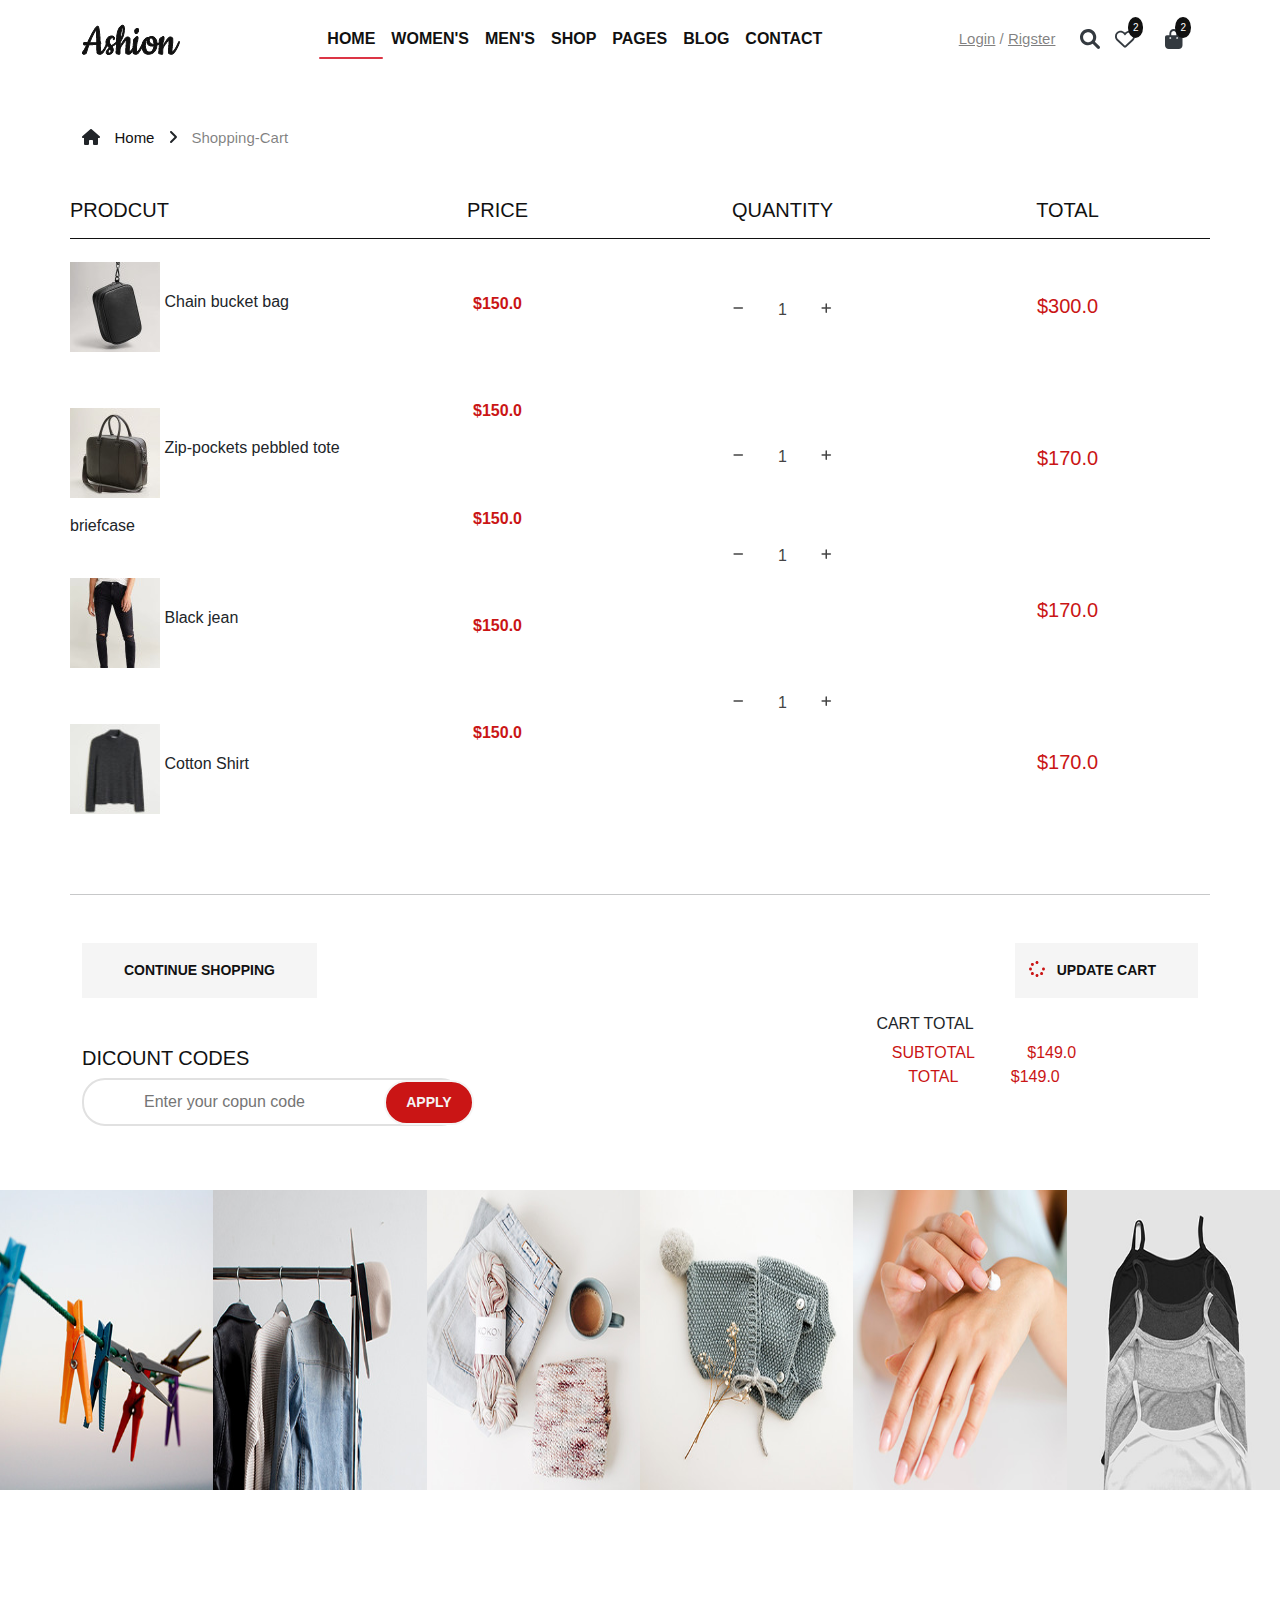
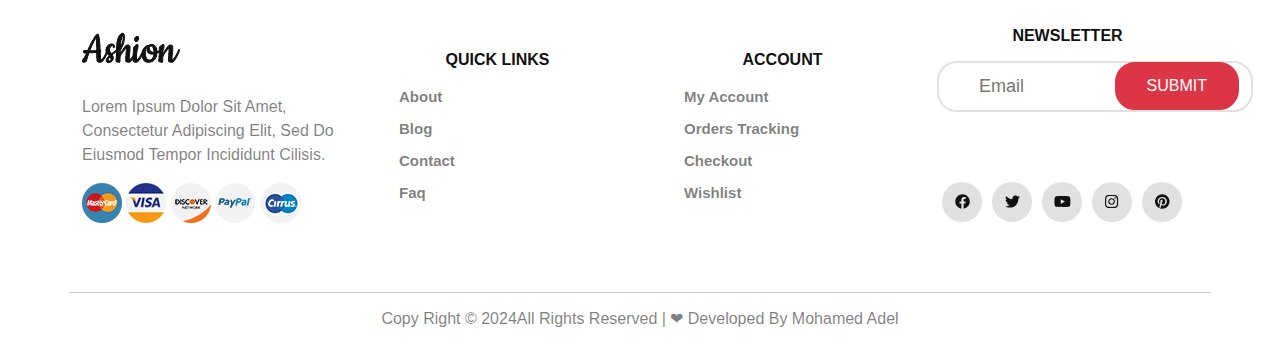
<file: shop-cart.html>
<!DOCTYPE html>
<html lang="en">
<head>
  <meta charset="UTF-8">
  <meta http-equiv="X-UA-Compatible" content="IE=edge">
  <meta name="viewport" content="width=device-width, initial-scale=1.0">
  <title>Fashion</title> 
  <link rel="stylesheet" href="css/bootstrap.min.css">
  <link rel="stylesheet" href="css/bootstrap.min.css.map">
  <link rel="stylesheet" href="css/style.css">
  <link rel="stylesheet" href="css/all.min.css">
  <link rel="stylesheet" href="css/fontawesome.min.css">
  <link rel="stylesheet" href="css/fontawesome.css">
  <link rel="stylesheet" href="css/animate.css">
  <link rel="website icon" type="jbg" href="img/logo.png">
  <link rel="preconnect" href="https://fonts.googleapis.com">
<link rel="preconnect" href="https://fonts.gstatic.com" crossorigin>
<link href="https://fonts.googleapis.com/css2?family=Dancing+Script:wght@400..700&display=swap" rel="stylesheet">
</head>
<body>

<div class="s-navbar" id="nav">
    <nav class="navbar navbar-expand-lg bg-body-tertiary">
        <div class="container">
          <a class="navbar-brand" href="#"><img src="img/logo.png" alt=""></a>
          <button class="navbar-toggler" type="button" data-bs-toggle="collapse" data-bs-target="#navbarSupportedContent" aria-controls="navbarSupportedContent" aria-expanded="false" aria-label="Toggle navigation">
            <span class="navbar-toggler-icon">
                <i class="fa-solid fa-bars p-2 text-dark" ></i>
            </span>
          </button>
          <div class="collapse navbar-collapse" id="navbarSupportedContent">
            <ul class="navbar-nav m-auto mb-2 mb-lg-0">
              <li class="nav-item">
                <a class="nav-link active" aria-current="page" href="#">Home</a>
              </li>
              <li class="nav-item">
                <a class="nav-link" href="#">women's</a>
              </li>
              <li class="nav-item">
                <a class="nav-link" href="#">men's</a>
              </li>
              <li class="nav-item">
                <a class="nav-link" href="shop.html">shop</a>
              </li>
              <li class="nav-item dropdown">
                <a class="nav-link dropdown-toggle" href="#" role="button" data-bs-toggle="dropdown" aria-expanded="false">
                  pages
                </a>
                <ul class="dropdown-menu">
                  <li><a class="dropdown-item" href="productDetiels.html">Product Details</a></li>
                  <li><a class="dropdown-item" href="shop-cart.html">Shop Cart</a></li>
                  <li><a class="dropdown-item" href="checkout.html">Checkout</a></li>
                </ul>
              </li>
              <li class="nav-item">
                <a class="nav-link" href="blog.html">blog</a>
              </li>
              <li class="nav-item">
                <a class="nav-link" href="contact.html">contact</a>
              </li>
            </ul>
            <div class="log text-capitalize text-black-50 ">
            <a href="" class="text-black-50 " >login</a>
            /
            <a href=""  class="text-black-50 ">rigster</a>
            </div>
            <!--icons-navbar-->
            <div class="icon-navbar">
            <a href=""><i class="fa-solid fa-magnifying-glass"></i></a>
            <a href=""><i class="fa-regular fa-heart"></i></a><span>2</span>
            <a href=""><i class="fa-solid fa-bag-shopping"></i></a><span>2</span>
            </div>
            <!--icons-navbar-->
          </div>
        </div>
      </nav>
</div>
<!--navbar-->

<!--home-->
<div class="home mt-5 mb-5 d-flex ">
    <div class="container">
        <span class="" ><i class="fa-solid fa-house " ></i></span>
        <a href="index.html"  class="">home</a>
        <span><i class="fa-solid fa-angle-right"></i></span>
        <a href="shop.html" class="text-black-50" >shopping-cart</a>
    </div>
    </div>
    
    <!--home-->

<!--shopping-cart-->

<div class="shopping-cart mt-5 mb-5">
    <div class="container">
        <div class="row ali-items-center">
            <div class="col-lg-12">
                <div class="row">
            <div class="col-md-6 col-lg-3 p-0 ">
                <div class="shopping-cart-title">
                <h5 class="text-uppercase">prodcut</h5>
            </div>
        
            <div class="shopping-img mt-3 mb-3">
                <img src="img/shop-cart/cp-1.jpg" class="img-fluid mt-4 mb-3" alt="">
                <span>Chain bucket bag</span>
            </div>
           
            <div class="shopping-img mt-3 mb-3 ">
                <img src="img/shop-cart/cp-2.jpg" class="img-fluid mt-4 mb-3" alt="">
                <span>Zip-pockets pebbled tote briefcase</span>
            </div>
           
            <div class="shopping-img mt-3 mb-3 ">
                <img src="img/shop-cart/cp-3.jpg" class="img-fluid mt-4 mb-3" alt="">
                <span>Black jean</span>
            </div>
              
            <div class="shopping-img mt-3 mb-3 ">
                <img src="img/shop-cart/cp-4.jpg" class="img-fluid mt-4 mb-3" alt="">
                <span>Cotton Shirt</span>
               
            </div>
            </div>
            <div class="col-md-6 col-lg-3 p-0  text-center">
                <div class="shopping-cart-title">
                <h5 class="text-uppercase ">price</h5>
            </div>
                <div class="price-title">
                <div class="chaing-price p-3"><h5 class="mt-5" >$150.0</h5></div>
                
            </div>
            <div class="price-title">
                <div class="chaing-price p-3"><h5 class="mt-5" >$150.0</h5></div>
                
            </div>
            <div class="price-title">
                <div class="chaing-price p-3"><h5 class="mt-5" >$150.0</h5></div>
                
                <div class="price-title">
                    <div class="chaing-price p-3"><h5 class="mt-5" >$150.0</h5></div>
                    
                </div>
                <div class="price-title">
                    <div class="chaing-price p-3"><h5 class="mt-5" >$150.0</h5></div>
                    
                </div>
    
            </div>
            </div>
            <div class="col-md-6 col-lg-3 p-0  text-center ">
                <div class="shopping-cart-title">
                <h5 class="text-uppercase">	QUANTITY</h5>
                <div class="inputss">
                <div class="quantity-title mt-5 mb-5">
                    <span class="equals " id="equ"><i class="fa-solid fa-minus"></i></span>
                    <div class="inputs"><span>1</span></div>
                    <span class="plus" id="plus"><i class="fa-solid fa-plus" ></i></span>
            </div>
            </div>
            <div class="inputss">
            <div class="quantity-title mt-5 mb-5 d-block">
                <span class="equals " id="equ"><i class="fa-solid fa-minus"></i></span>
                <div class="inputs"><span>1</span></div>
                <span class="plus" id="plus"><i class="fa-solid fa-plus" ></i></span>
        </div>
    </div>
    <div class="inputss mt-5 mb-5">
        <div class="quantity-title mt-5 mb-5 d-block">
            <span class="equals " id="equ"><i class="fa-solid fa-minus"></i></span>
            <div class="inputs"><span>1</span></div>
            <span class="plus" id="plus"><i class="fa-solid fa-plus" ></i></span>
    </div>
</div>
<div class="inputss">
    <div class="quantity-title mt-5 mb-5">
        <span class="equals " id="equ"><i class="fa-solid fa-minus"></i></span>
        <div class="inputs"><span>1</span></div>
        <span class="plus" id="plus"><i class="fa-solid fa-plus" ></i></span>
</div>
</div>
        </div>
            </div>
            <div class="col-md-6 col-lg-3 p-0 text-center ">
                <div class="shopping-cart-title">
                <h5 class="text-uppercase">total</h5>
                <div class="total-title">
                    <div class="chaing-title p-3"><h5 class="mt-5 mb-5" >$300.0</h5></div>
                </div>
                <div class="total-title">
                    <div class="chaing-title p-3"><h5 class="mt-5 mb-5" >$170.0</h5></div>
                </div>
                <div class="total-title">
                    <div class="chaing-title p-3"><h5 class="mt-5 mb-5" >$170.0</h5></div>
                </div>
                <div class="total-title">
                    <div class="chaing-title p-3"><h5 class="mt-5 mb-5" >$170.0</h5></div>
                </div>
            </div>
            </div>
        </div>
    </div>
</div>
</div>
</div>
<hr class="container" >
<!--shopping-cart -->
<div class="two-cart mt-5 mb-5 ">
    <div class="container">
        <div class="row ali-items-center">
        <div class="col-lg-6 col-md-6 col-sm-6 text-start ">
            <div class="cart-btn mb-3">
            <button class="" >continue shopping</button>
            <h5 class="text-uppercase mt-5  " >dicount codes</h5>
            <input type="text" name="" id="" required placeholder="Enter your copun code"><button class="btns">apply</button>
        </div>
    </div>
    <div class="col-lg-6 col-md-6 col-sm-6 text-end">
        <div class="cart-btn">
       <span><i class="fa-solid fa-spinner"></i></span> <button class="" >update cart</button>
      
       <div class="update-cart-card text-center mt-3 mb-3">
      
        <h6 class="text-center text-uppercase" >cart total </h6>
        <div class="sub-total">
            <span class="text-center p-5 text-uppercase " >Subtotal</span>
            <span class=" mt-2 mb-2">$149.0</span>
        </div>
        <div class="sub-total">
            <span class="p-5 mt-2 mb-2 text-uppercase" >total</span>
            <span class=" mt-2 mb-2 " >$149.0</span>
        </div>
    
    </div>
    </div>
</div>
</div>
</div>
</div>
<!--script-->


<!--shipping-->
<div class="shipping mt-5 mb-5">
    <div class="container-fluid">
        <div class="row">
            <div class=" col-sm-6 col-md-4 col-lg-2 p-0">
                <div class="box">
                   <img src="img/instagram/insta-1.jpg" class="img-fluid" alt="">
                </div>
            </div>
            <div class=" col-sm-6 col-md-4 col-lg-2 p-0">
                <div class="box">
                    <img src="img/instagram/insta-2.jpg" class="img-fluid" alt="">
                </div>
            </div>
            <div class=" col-sm-6 col-md-4 col-lg-2 p-0">
                <div class="box">
                    <img src="img/instagram/insta-3.jpg" class="img-fluid" alt="">
                </div>
            </div>
            <div class=" col-sm-6 col-md-4 col-lg-2 p-0">
                <div class="box">
                    <img src="img/instagram/insta-4.jpg" class="img-fluid" alt="">
                </div>
            </div>
            <div class=" col-sm-6 col-md-4 col-lg-2 p-0">
                <div class="box">
                    <img src="img/instagram/insta-5.jpg" class="img-fluid" alt="">
                </div>
            </div>
            <div class=" col-sm-6 col-md-4 col-lg-2 p-0">
                <div class="box">
                    <img src="img/instagram/insta-6.jpg" class="img-fluid" alt="">
                </div>
            </div>
        </div>
    </div>
  </div>
  <!--shipping-->
  
  <div class="footer mt-5">
    <div class="container">
        <div class="row align-items-center ">
            <div class="col-md-6 col-lg-3">
                <img src="img/logo.png" class="img-fluid mt-2 mb-2" alt="">
                <div class="footer-title">
                    <p class="mt-4 mb-3 text-black-50 text-capitalize">Lorem ipsum dolor sit amet, consectetur
                         adipiscing elit, sed do eiusmod tempor incididunt cilisis.</p>
                </div>
                <div class="footer-imgd-flex mt-3 mb-3">
                    <img src="img/payment/payment-1.png" class="img-fluid" alt="">
                    <img src="img/payment/payment-2.png" class="img-fluid" alt="">
                    <img src="img/payment/payment-3.png" class="img-fluid" alt="">
                    <img src="img/payment/payment-4.png" class="img-fluid" alt="">
                    <img src="img/payment/payment-5.png" class="img-fluid" alt="">
                </div>
            </div>
            <div class="col-md-6 col-lg-3">
                <div class="links ">
                    <h5  class="text-uppercase mt-2 mb-2 text-center "> <strong>QUICK LINKS</strong></h5>
                    <div class="footerlinks d-block  text-black-50 ">
                    <ul class="mt-3 mb-3 " >
                <li class="mt-2 mb-2"><a href="" class="text-black-50" >about</a></li>
                <li class="mt-2 mb-2" ><a href="" class="text-black-50" >blog</a></li>
                 <li class="mt-2 mb-2"  ><a href="" class="text-black-50" >contact</a></li>
                <li  class="mt-2 mb-2"><a href="" class="text-black-50"  >faq</a></li>
                    </ul>
                </div>
            </div>
        </div>
        <div class="col-md-6 col-lg-3">
            <div class="account ">
                <h5  class="text-uppercase mt-2 mb-2 text-center "> <strong>account</strong></h5>
                <div class="footer-account d-block  text-black-50 ">
                <ul class="mt-3 mb-3 " >
            <li class="mt-2 mb-2"><a href="" class="text-black-50" >My Account</a></li>
            <li class="mt-2 mb-2" ><a href="" class="text-black-50" >Orders Tracking</a></li>
             <li class="mt-2 mb-2"  ><a href="" class="text-black-50" >Checkout</a></li>
            <li  class="mt-2 mb-2"><a href="" class="text-black-50"  >Wishlist</a></li>
                </ul>
            </div>
        </div>
        </div>
        <div class="col-md-6 col-lg-3">
            <div class="new-letter">
                <h5  class="text-uppercase mt-2 mb-2 text-center text-end "> <strong>NEWSLETTER</strong></h5>
                <div class="footer-new-letter">
                <form class="mt-3 mb-3">
                    <input type="email" name="" id="" required placeholder="Email" class="border-2" > 
                    <button value="submit"  class="text-end">submit</button>
                </form>
                </div>
                <div class="footer-icons">
                <ul class="d-flex list-unstyled ">
                    <li><a href=""><i class="fa-brands fa-facebook" ></i></a></li>
                    <li><a href=""><i class="fa-brands fa-twitter" ></i></a></li>
                    <li><a href=""><i class="fa-brands fa-youtube" ></i></a></li>
                    <li><a href=""><i class="fa-brands fa-instagram" ></i></a></li>
                    <li><a href=""><i class="fa-brands fa-pinterest" ></i></a></li>
                </ul>
            </div>
            </div>
        </div>
    </div>
  </div>
  <hr class="container bg-dark mt-5">
  <div class="copyright text-center ">
  <h5 class="text-capitalize text-black-50 " >copy right &copy; 2024All rights reserved | &#10084; developed by mohamed adel</h5>
  </div>
  
  <!--footer-->
  
 <!--topbuttun-->

 <div class="top-buutun fixed-bottom p-2">
    <div class="container">
        <div class="row">
        <div class="col-lg-12">
            <button class="" id="top" ><i class="fa-solid fa-angle-up"></i></button>
        </div>
        </div>
    </div>
</div>
<!--topbuttun-->

<script src="js/bootstrap.bundle.min.js"></script>
<script src="js/wow.min.js"></script>
<script>new WOW().init();</script>
<script src="js/all.min.js"></script>
<script src="js/main.js" ></script>
<!--script-->

<!--script-->
</body>
</html>
</file>
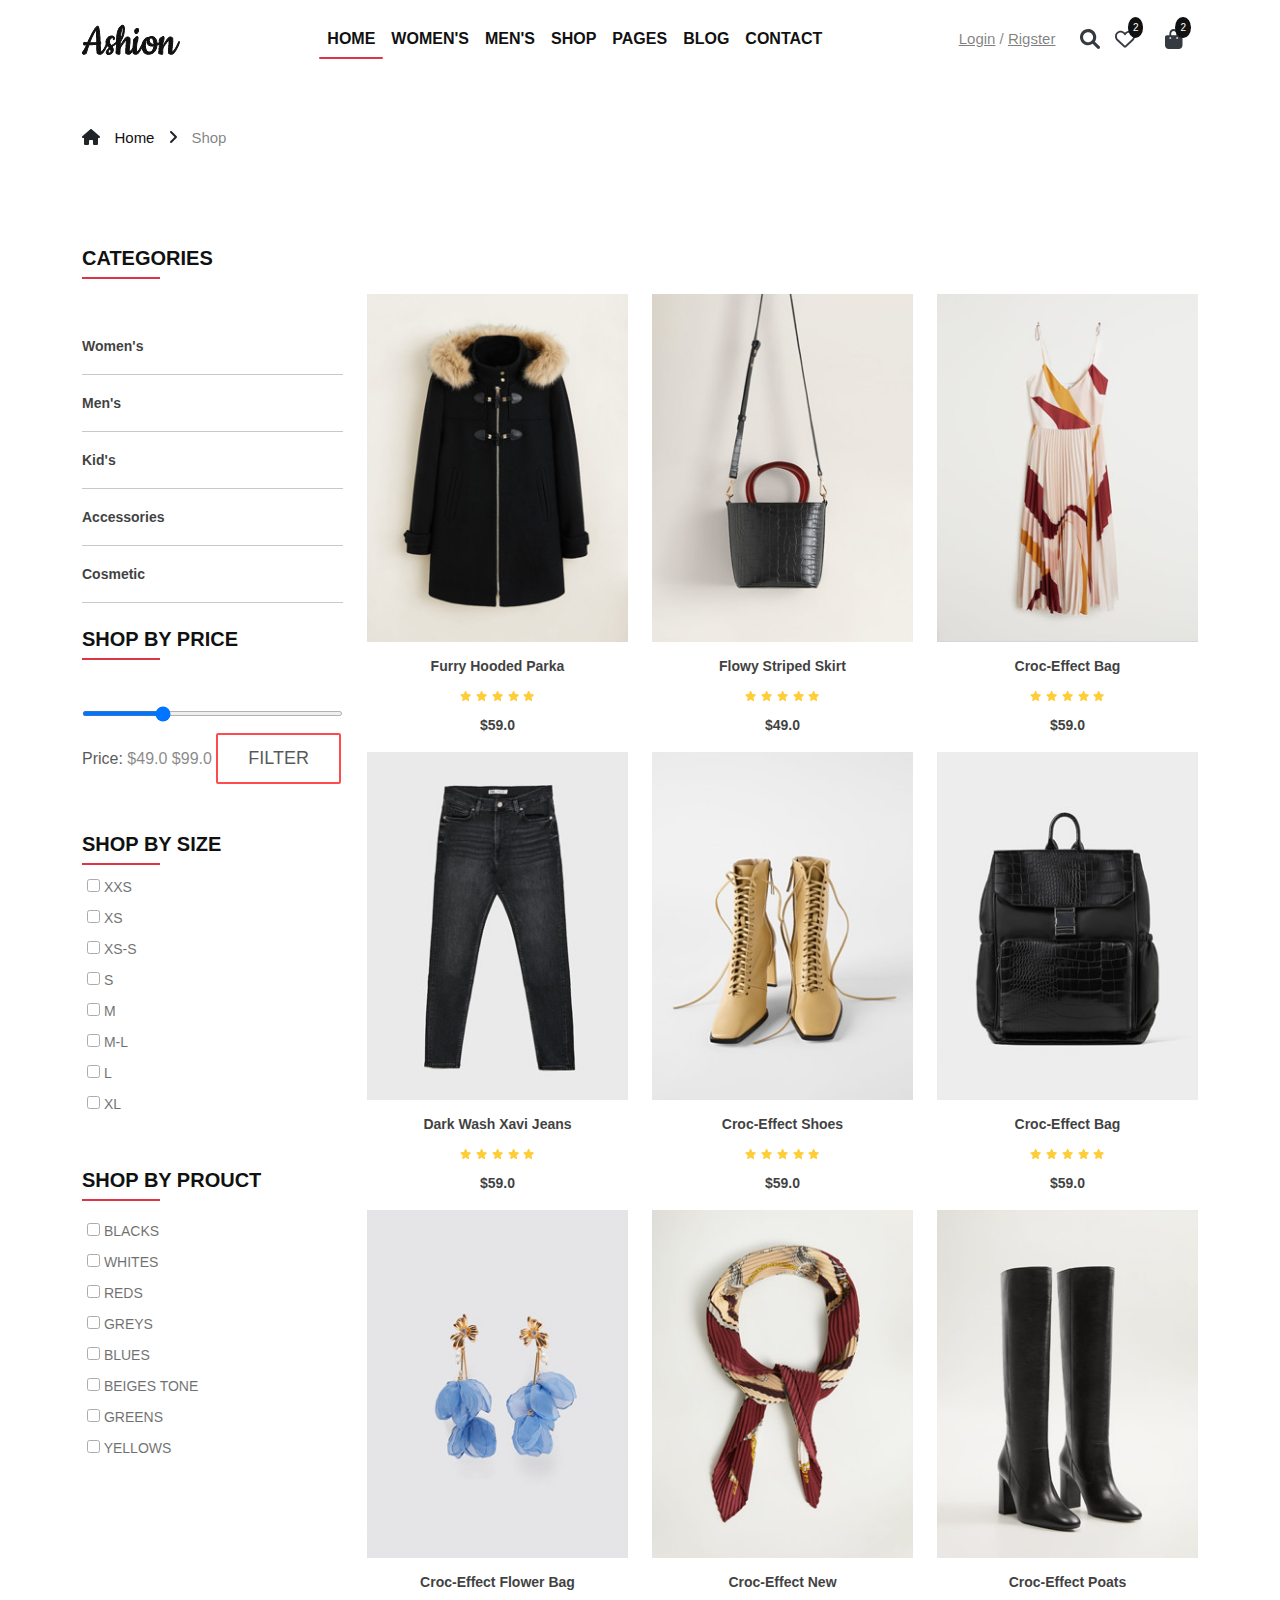
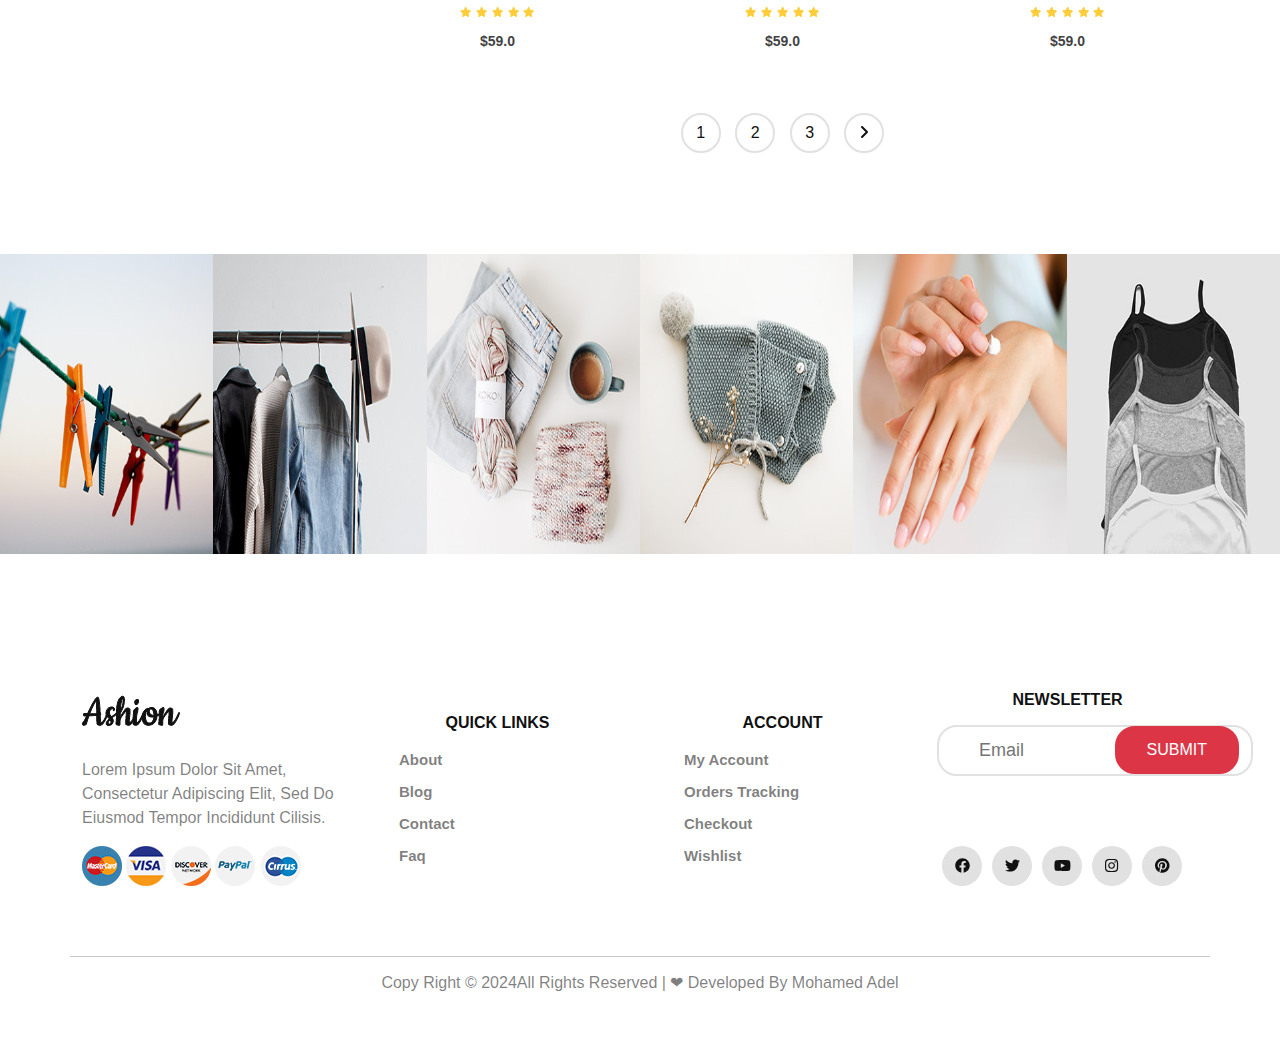
<file: shop.html>
<!DOCTYPE html>
<html lang="en">

<head>
  <meta charset="UTF-8">
  <meta http-equiv="X-UA-Compatible" content="IE=edge">
  <meta name="viewport" content="width=device-width, initial-scale=1.0">
  <title>Fashion</title> 
  <link rel="stylesheet" href="css/bootstrap.min.css">
  <link rel="stylesheet" href="css/bootstrap.min.css.map">
  <link rel="stylesheet" href="css/style.css">
  <link rel="stylesheet" href="css/all.min.css">
  <link rel="stylesheet" href="css/fontawesome.min.css">
  <link rel="stylesheet" href="css/fontawesome.css">
  <link rel="stylesheet" href="css/animate.css">
  <link rel="stylesheet" href="css/fontawesome.min.css">
  <link rel="website icon" type="jbg" href="img/logo.png">
  <link rel="preconnect" href="https://fonts.googleapis.com">
<link rel="preconnect" href="https://fonts.gstatic.com" crossorigin>
<link href="https://fonts.googleapis.com/css2?family=Dancing+Script:wght@400..700&display=swap" rel="stylesheet">
</head>
<body>

<!--navbar-->

<div class="s-navbar" id="nav">
    <nav class="navbar navbar-expand-lg bg-body-tertiary">
        <div class="container">
          <a class="navbar-brand" href="#"><img src="img/logo.png" alt=""></a>
          <button class="navbar-toggler" type="button" data-bs-toggle="collapse" data-bs-target="#navbarSupportedContent" aria-controls="navbarSupportedContent" aria-expanded="false" aria-label="Toggle navigation">
            <span class="navbar-toggler-icon text-dark bg-light ">
                <i class="fa-solid fa-bars p-2 text-dark bg-light  " ></i>
            </span>
          </button>
          <div class="collapse navbar-collapse" id="navbarSupportedContent">
            <ul class="navbar-nav m-auto mb-2 mb-lg-0">
              <li class="nav-item">
                <a class="nav-link active" aria-current="page" href="#">Home</a>
              </li>
              <li class="nav-item">
                <a class="nav-link" href="#">women's</a>
              </li>
              <li class="nav-item">
                <a class="nav-link" href="#">men's</a>
              </li>
              <li class="nav-item">
                <a class="nav-link" href="#">shop</a>
              </li>
              <li class="nav-item dropdown">
                <a class="nav-link dropdown-toggle" href="#" role="button" data-bs-toggle="dropdown" aria-expanded="false">
                  pages
                </a>
                <ul class="dropdown-menu">
                  <li><a class="dropdown-item" href="productDetiels.html">Product Details</a></li>
                  <li><a class="dropdown-item" href="shop-cart.html">Shop Cart</a></li>
                  <li><a class="dropdown-item" href="checkout.html">Checkout</a></li>
                </ul>
              </li>
              <li class="nav-item">
                <a class="nav-link" href="blog.html">blog</a>
              </li>
              <li class="nav-item">
                <a class="nav-link" href="contact.html">contact</a>
              </li>
            </ul>
            <div class="log text-capitalize text-black-50 ">
            <a href="" class="text-black-50 " >login</a>
            /
            <a href=""  class="text-black-50 ">rigster</a>
            </div>
            <!--icons-navbar-->
            <div class="icon-navbar">
            <a href=""><i class="fa-solid fa-magnifying-glass"></i></a>
            <a href=""><i class="fa-regular fa-heart"></i></a><span>2</span>
            <a href=""><i class="fa-solid fa-bag-shopping"></i></a><span>2</span>
            </div>
            <!--icons-navbar-->
          </div>
        </div>
      </nav>
</div>


<!--navbar-->

<!--home-->

<div class="home mt-5 mb-5 d-flex ">
<div class="container">
    <span class="" ><i class="fa-solid fa-house " ></i></span>
    <a href="index.html"  class="">home</a>
    <span><i class="fa-solid fa-angle-right"></i></span>
    <a href="shop.html" class="text-black-50" >shop</a>
</div>
</div>

<!--home-->

<!--start-shop-->

<div class="shop-section mt-5 mb-5">
  <div class="container">
    <div class="row ">
      <div class="shop-title mt-5 mb-2">
        <h5 class="text-uppercase" >categories</h5>
      </div>
      <div class="col-lg-3 col-md-3">
        <div class="shop-product mt-5 mb-0">
          <a class="" data-bs-toggle="collapse" href="#collapseExample" role="button" aria-expanded="false" aria-controls="collapseExample">
          women's</a>
        </div>
        <div class="collapse" id="collapseExample">
          <div class="card">
            <ul class="text-uppercase " id="toggle-pro" >
              <li>- Coats</li>
              <li>- Jackets</li>
              <li>- Dresses</li>
              <li>- Shirts</li>
              <li>- T-shirts</li>
              <li>- Jeans</li>
            </ul>
          </div>
        </div>
        <hr class="bg-dark">
        <div class="shop-product mt-2 mb-1">
          <a class="" data-bs-toggle="collapse" href="#collapseExample2" role="button" aria-expanded="false" aria-controls="collapseExample2">
          men's</a>
        </div>
        <div class="collapse" id="collapseExample2">
          <div class="card">
            <ul class="text-uppercase " id="toggle-pro" >
              <li>- Coats</li>
              <li>- Jackets</li>
              <li>- Dresses</li>
              <li>- Shirts</li>
              <li>- T-shirts</li>
              <li>- Jeans</li>
            </ul>
          </div>
        </div>
        <hr class="bg-dark">
        <div class="shop-product mt-2 mb-1">
          <a class="" data-bs-toggle="collapse" href="#collapseExample3" role="button" aria-expanded="false" aria-controls="collapseExample3">
          kid's</a>
        </div>
        <div class="collapse" id="collapseExample3">
          <div class="card">
            <ul class="text-uppercase " id="toggle-pro" >
              <li>- Coats</li>
              <li>- Jackets</li>
              <li>- Dresses</li>
              <li>- Shirts</li>
              <li>- T-shirts</li>
              <li>- Jeans</li>
            </ul>
          </div>
        </div>
        <hr class="bg-dark">
        <div class="shop-product mt-2 mb-1">
          <a class="" data-bs-toggle="collapse" href="#collapseExample4" role="button" aria-expanded="false" aria-controls="collapseExample4">
            Accessories</a>
        </div>
        <div class="collapse" id="collapseExample4">
          <div class="card">
            <ul class="text-uppercase " id="toggle-pro" >
              <li>- Coats</li>
              <li>- Jackets</li>
              <li>- Dresses</li>
              <li>- Shirts</li>
              <li>- T-shirts</li>
              <li>- Jeans</li>
            </ul>
          </div>
        </div>
        <hr class="bg-dark">
        <div class="shop-product mt-2 mb-1">
          <a class="" data-bs-toggle="collapse" href="#collapseExample5" role="button" aria-expanded="false" aria-controls="collapseExample5">
          Cosmetic</a>
        </div>
        <div class="collapse" id="collapseExample5">
          <div class="card">
            <ul class="text-uppercase " id="toggle-pro" >
              <li>- Coats</li>
              <li>- Jackets</li>
              <li>- Dresses</li>
              <li>- Shirts</li>
              <li>- T-shirts</li>
              <li>- Jeans</li>
            </ul>
          </div>
        </div>
        <hr class="bg-dark">
        <div class="range">
          <div class="shop-title-price">
            <h5 class="text-uppercase mt-4 mb-2" >shop by price</h5>
          </div>
          <div class="shop-range mt-5 mb-4">
            <input type="range" id="myinput" min="1" max="99" type="range" value="30"/>
            <div class="price mt-2 mb-4">
              <ul class="p-0">
                <li class="text-capitalize mt-3" >price: </li>
                <li class="mt-2"><span>$49.0</span></li>
                <li class="mb-2 mt-2"><span>$99.0</span></li>
                <li><a href="">filter</a></li>
              </ul>
            </div>
          </div>
          <div class="shop-title-price  mb-2 ">
            <h5 class="text-uppercase mt-5 mb-3" >shop by size</h5>
            <div class="check-box ">
             <label for="xxs">
              <input  class="" type="checkbox">
              xxs
             </label>
             <label for="xs">
              <input  class="" type="checkbox">
              xs
             </label>
             <label for="xxx">
              <input  class="" type="checkbox">
              xs-s
             </label>
             <label for="xxx">
              <input  class="" type="checkbox">
              s
             </label>
             <label for="xxx">
              <input  class="" type="checkbox">
              m
             </label>
             <label for="xxx">
              <input  class="" type="checkbox">
              m-l
             </label>
             <label for="xxx">
              <input  class="" type="checkbox">
              l
             </label>
             <label for="xxx">
              <input  class="" type="checkbox">
              xl
             </label>
            </div>
            <!--color size-->
            <div class="shop-title-price  mb-2 ">
              <h5 class="text-uppercase mt-5 mb-3" >shop by prouct</h5>
              <div class="check-box-prod mb-3 mt-4">
                <label for="black">
                  <input type="checkbox" name="" id="">
                  blacks
                </label>
                <label for="whites">
                  <input type="checkbox" name="" id="">
                  whites</label>
                <label for="black">
                  <input type="checkbox" name="" id="">
                  reds</label>
                <label for="greys">
                  <input type="checkbox" name="" id="">
                  greys
                </label>
              
                <label for="blues">
                  <input type="checkbox" name="" id="">
                  blues</label>
                
                <label for="Beiges tone">
                  <input type="checkbox" name="" id="">
                  Beiges Tone
                </label>
               
                <label for="greens">
                  <input type="checkbox" name="" id="">
                  greens
                </label>
                <label for="yellows">
                  <input type="checkbox" name="" id="">
                  yellows</label>
              </div>
                <!--color size-->
              </div>
          </div>
        </div>
      </div>
      <!--row img-->
      <div class="col-lg-9 col-md-9">
        <div class="row">
          <div class="col-lg-4 col-md-6">
            <div class="shop-product">
            <div class="shop__item__pic set-bg-img">
              <img src="img/shop/shop-1.jpg" class="img-fluid mt-2 mb-2" alt="">
              <div class="item-title text-center">
              <h5 class="mt-2 mb-2" >Furry hooded parka</h5>
              <span><i class="fa-solid fa-star" ></i></span>
              <span><i class="fa-solid fa-star" ></i></span>
              <span><i class="fa-solid fa-star" ></i></span>
              <span><i class="fa-solid fa-star" ></i></span>
              <span><i class="fa-solid fa-star" ></i></span>
              <p class="mt-2 mb-2" >$59.0</p>
          </div>
        </div>
        </div>
      </div>

      <div class="col-lg-4 col-md-6">
        <div class="shop-product">
        <div class="shop__item__pic set-bg-img">
          <img src="img/shop/shop-2.jpg" class="img-fluid mt-2 mb-2 " alt="">
          <div class="item-title text-center">
          <h5 class="mt-2 mb-2" >Flowy striped skirt</h5>
          <span><i class="fa-solid fa-star" ></i></span>
          <span><i class="fa-solid fa-star" ></i></span>
          <span><i class="fa-solid fa-star" ></i></span>
          <span><i class="fa-solid fa-star" ></i></span>
          <span><i class="fa-solid fa-star" ></i></span>
          <p class="mt-2 mb-2" >$49.0</p>
      </div>
    </div>
    </div>
      </div>
      <div class="col-lg-4 col-md-6">
        <div class="shop-product">
        <div class="shop__item__pic set-bg-img">
          <img src="img/shop/shop-3.jpg" class="img-fluid mt-2 mb-2 " alt="">
          <div class="item-title text-center">
          <h5 class="mt-2 mb-2" >Croc-effect bag</h5>
          <span><i class="fa-solid fa-star" ></i></span>
          <span><i class="fa-solid fa-star" ></i></span>
          <span><i class="fa-solid fa-star" ></i></span>
          <span><i class="fa-solid fa-star" ></i></span>
          <span><i class="fa-solid fa-star" ></i></span>
          <p class="mt-2 mb-2" >$59.0</p>
      </div>
    </div>
    </div>
      </div>


      <div class="col-lg-4 col-md-6">
        <div class="shop-product">
        <div class="shop__item__pic set-bg-img">
          <img src="img/shop/shop-4.jpg" class="img-fluid mt-2 mb-2 " alt="">
          <div class="item-title text-center">
          <h5 class="mt-2 mb-2" >Dark wash Xavi jeans</h5>
          <span><i class="fa-solid fa-star" ></i></span>
          <span><i class="fa-solid fa-star" ></i></span>
          <span><i class="fa-solid fa-star" ></i></span>
          <span><i class="fa-solid fa-star" ></i></span>
          <span><i class="fa-solid fa-star" ></i></span>
          <p class="mt-2 mb-2" >$59.0</p>
      </div>
    </div>
    </div>
      </div>

      <div class="col-lg-4 col-md-6">
        <div class="shop-product">
        <div class="shop__item__pic set-bg-img">
          <img src="img/shop/shop-5.jpg" class="img-fluid mt-2 mb-2 " alt="">
          <div class="item-title text-center">
          <h5 class="mt-2 mb-2" >Croc-effect shoes</h5>
          <span><i class="fa-solid fa-star" ></i></span>
          <span><i class="fa-solid fa-star" ></i></span>
          <span><i class="fa-solid fa-star" ></i></span>
          <span><i class="fa-solid fa-star" ></i></span>
          <span><i class="fa-solid fa-star" ></i></span>
          <p class="mt-2 mb-2" >$59.0</p>
      </div>
    </div>
    </div>
      </div>

      <div class="col-lg-4 col-md-6">
        <div class="shop-product">
        <div class="shop__item__pic set-bg-img">
          <img src="img/shop/shop-6.jpg" class="img-fluid mt-2 mb-2 " alt="">
          <div class="item-title text-center">
          <h5 class="mt-2 mb-2" >Croc-Effect bag</h5>
          <span><i class="fa-solid fa-star" ></i></span>
          <span><i class="fa-solid fa-star" ></i></span>
          <span><i class="fa-solid fa-star" ></i></span>
          <span><i class="fa-solid fa-star" ></i></span>
          <span><i class="fa-solid fa-star" ></i></span>
          <p class="mt-2 mb-2" >$59.0</p>
      </div>
    </div>
    </div>
      </div>

      <div class="col-lg-4 col-md-6">
        <div class="shop-product">
        <div class="shop__item__pic set-bg-img">
          <img src="img/shop/shop-7.jpg" class="img-fluid mt-2 mb-2 " alt="">
          <div class="item-title text-center">
          <h5 class="mt-2 mb-2" >Croc-effect flower bag</h5>
          <span><i class="fa-solid fa-star" ></i></span>
          <span><i class="fa-solid fa-star" ></i></span>
          <span><i class="fa-solid fa-star" ></i></span>
          <span><i class="fa-solid fa-star" ></i></span>
          <span><i class="fa-solid fa-star" ></i></span>
          <p class="mt-2 mb-2" >$59.0</p>
      </div>
    </div>
    </div>
      </div>

      <div class="col-lg-4 col-md-6">
        <div class="shop-product">
        <div class="shop__item__pic set-bg-img">
          <img src="img/shop/shop-8.jpg" class="img-fluid mt-2 mb-2 " alt="">
          <div class="item-title text-center">
          <h5 class="mt-2 mb-2" >Croc-effect new</h5>
          <span><i class="fa-solid fa-star" ></i></span>
          <span><i class="fa-solid fa-star" ></i></span>
          <span><i class="fa-solid fa-star" ></i></span>
          <span><i class="fa-solid fa-star" ></i></span>
          <span><i class="fa-solid fa-star" ></i></span>
          <p class="mt-2 mb-2" >$59.0</p>
      </div>
    </div>
    </div>
      </div>

      <div class="col-lg-4 col-md-6">
        <div class="shop-product">
        <div class="shop__item__pic set-bg-img">
          <img src="img/shop/shop-9.jpg" class="img-fluid mt-2 mb-2 " alt="">
          <div class="item-title text-center">
          <h5 class="mt-2 mb-2" >Croc-effect poats</h5>
          <span><i class="fa-solid fa-star" ></i></span>
          <span><i class="fa-solid fa-star" ></i></span>
          <span><i class="fa-solid fa-star" ></i></span>
          <span><i class="fa-solid fa-star" ></i></span>
          <span><i class="fa-solid fa-star" ></i></span>
          <p class="mt-2 mb-2" >$59.0</p>
      </div>
    </div>
    </div>
      </div>
      <div class="number-page mt-5 mb-5 text-center">
        
          <a href="">1</a>
          <a href="">2</a>
          <a href="">3</a>
          <a href=""><span><i class="fa-solid fa-angle-right p-0" ></i></span></a>
      </div>
<!--row img end-->
    </div>     
      </div>
      </div>
      </div>
<!--end-shop-->

<!--shipping-->
<div class="shipping mt-5 mb-5">
  <div class="container-fluid">
      <div class="row">
          <div class=" col-sm-6 col-md-4 col-lg-2 p-0">
              <div class="box">
                 <img src="img/instagram/insta-1.jpg" class="img-fluid" alt="">
              </div>
          </div>
          <div class=" col-sm-6 col-md-4 col-lg-2 p-0">
              <div class="box">
                  <img src="img/instagram/insta-2.jpg" class="img-fluid" alt="">
              </div>
          </div>
          <div class=" col-sm-6 col-md-4 col-lg-2 p-0">
              <div class="box">
                  <img src="img/instagram/insta-3.jpg" class="img-fluid" alt="">
              </div>
          </div>
          <div class=" col-sm-6 col-md-4 col-lg-2 p-0">
              <div class="box">
                  <img src="img/instagram/insta-4.jpg" class="img-fluid" alt="">
              </div>
          </div>
          <div class=" col-sm-6 col-md-4 col-lg-2 p-0">
              <div class="box">
                  <img src="img/instagram/insta-5.jpg" class="img-fluid" alt="">
              </div>
          </div>
          <div class=" col-sm-6 col-md-4 col-lg-2 p-0">
              <div class="box">
                  <img src="img/instagram/insta-6.jpg" class="img-fluid" alt="">
              </div>
          </div>
      </div>
  </div>
</div>
<!--shipping-->

<div class="footer mt-5">
  <div class="container">
      <div class="row align-items-center ">
          <div class="col-md-6 col-lg-3">
              <img src="img/logo.png" class="img-fluid mt-2 mb-2" alt="">
              <div class="footer-title">
                  <p class="mt-4 mb-3 text-black-50 text-capitalize">Lorem ipsum dolor sit amet, consectetur
                       adipiscing elit, sed do eiusmod tempor incididunt cilisis.</p>
              </div>
              <div class="footer-imgd-flex mt-3 mb-3">
                  <img src="img/payment/payment-1.png" class="img-fluid" alt="">
                  <img src="img/payment/payment-2.png" class="img-fluid" alt="">
                  <img src="img/payment/payment-3.png" class="img-fluid" alt="">
                  <img src="img/payment/payment-4.png" class="img-fluid" alt="">
                  <img src="img/payment/payment-5.png" class="img-fluid" alt="">
              </div>
          </div>
          <div class="col-md-6 col-lg-3">
              <div class="links ">
                  <h5  class="text-uppercase mt-2 mb-2 text-center "> <strong>QUICK LINKS</strong></h5>
                  <div class="footerlinks d-block  text-black-50 ">
                  <ul class="mt-3 mb-3 " >
              <li class="mt-2 mb-2"><a href="" class="text-black-50" >about</a></li>
              <li class="mt-2 mb-2" ><a href="" class="text-black-50" >blog</a></li>
               <li class="mt-2 mb-2"  ><a href="" class="text-black-50" >contact</a></li>
              <li  class="mt-2 mb-2"><a href="" class="text-black-50"  >faq</a></li>
                  </ul>
              </div>
          </div>
      </div>
      <div class="col-md-6 col-lg-3">
          <div class="account ">
              <h5  class="text-uppercase mt-2 mb-2 text-center "> <strong>account</strong></h5>
              <div class="footer-account d-block  text-black-50 ">
              <ul class="mt-3 mb-3 " >
          <li class="mt-2 mb-2"><a href="" class="text-black-50" >My Account</a></li>
          <li class="mt-2 mb-2" ><a href="" class="text-black-50" >Orders Tracking</a></li>
           <li class="mt-2 mb-2"  ><a href="" class="text-black-50" >Checkout</a></li>
          <li  class="mt-2 mb-2"><a href="" class="text-black-50"  >Wishlist</a></li>
              </ul>
          </div>
      </div>
      </div>
      <div class="col-md-6 col-lg-3">
          <div class="new-letter">
              <h5  class="text-uppercase mt-2 mb-2 text-center "> <strong>NEWSLETTER</strong></h5>
              <div class="footer-new-letter">
              <form class="mt-3 mb-3">
                  <input type="email" name="" id="" required placeholder="Email" class="border-2" > 
                  <button value="submit"  class="text-end">submit</button>
              </form>
              </div>
              <div class="footer-icons">
              <ul class="d-flex list-unstyled ">
                  <li><a href=""><i class="fa-brands fa-facebook" ></i></a></li>
                  <li><a href=""><i class="fa-brands fa-twitter" ></i></a></li>
                  <li><a href=""><i class="fa-brands fa-youtube" ></i></a></li>
                  <li><a href=""><i class="fa-brands fa-instagram" ></i></a></li>
                  <li><a href=""><i class="fa-brands fa-pinterest" ></i></a></li>
              </ul>
          </div>
          </div>
      </div>
  </div>
</div>
<hr class="container bg-dark mt-5">
<div class="copyright text-center ">
<h5 class="text-capitalize text-black-50 " >copy right &copy; 2024All rights reserved | &#10084; developed by mohamed adel</h5>
</div>

<!--footer-->
<div class="top-buutun fixed-bottom p-2">
  <div class="container">
      <div class="row">
      <div class="col-lg-12">
          <button class="" id="top" ><i class="fa-solid fa-angle-up"></i></button>
      </div>
      </div>
  </div>
</div>
<!--topbuttun-->
<!--script-->

<script src="js/bootstrap.bundle.min.js"></script>
<script src="js/wow.min.js"></script>
<script>new WOW().init();</script>
<script src="js/all.min.js"></script>
<script src="js/nav.js" ></script>
<!-- <script src="js/main.js" ></script> -->
<!--script-->

<!--script-->
</body>
</html>
</file>
<file: css/style.css>
*{
    padding: 0;
    margin: 0;
    box-sizing: border-box;
}

:root {
    --black:#111111;
    --blue: #007bff;
    --indigo: #6610f2;
    --purple: #6f42c1;
    --pink: #e83e8c;
    --red: #dc3545;
    --orange: #fd7e14;
    --yellow: #ffc107;
    --green: #28a745;
    --teal: #20c997;
    --cyan: #17a2b8;
    --white: #fff;
    --gray: #6c757d;
    --gray-dark: #343a40;
    --primary: #007bff;
    --secondary: #6c757d;
    --success: #28a745;
    --info: #17a2b8;
    --warning: #ffc107;
    --danger: #dc3545;
    --light: #f8f9fa;
    --dark: #343a40;
    --breakpoint-xs: 0;
    --breakpoint-sm: 576px;
    --breakpoint-md: 768px;
    --breakpoint-lg: 992px;
    --breakpoint-xl: 1200px;
    --font-family-sans-serif: -apple-system,BlinkMacSystemFont,"Segoe UI",Roboto,"Helvetica Neue",Arial,"Noto Sans",sans-serif,"Apple Color Emoji","Segoe UI Emoji","Segoe UI Symbol","Noto Color Emoji";
    --font-family-monospace: SFMono-Regular,Menlo,Monaco,Consolas,"Liberation Mono","Courier New",monospace;
}

/*font*/

.dancing-script-uniquifier {
    font-family: "Dancing Script", cursive;
    font-optical-sizing: auto;
    font-weight: 700;
    font-style: normal;
  }
  
h2,h3,h4,h5,h6{
    font-weight: 500;
}
/*font*/

html,body {
    font-family: "Montserrat", sans-serif;
    -webkit-font-smoothing: antialiased;
}

.loader {
    position: sticky;
    top: 0;
    left: 0;
min-height: 100vh;
    width: 100%;
    height: 100%;
    display: flex;
    justify-content: center;
    align-items: center;
    background-color:var(--light);
    transition: opacity 0.75% ,  visibility 0.75s;
    z-index: 1;
    }
    .loader-hiden {
        opacity: 0;
        visibility: hidden;
    }
.loader::after {
    position: absolute;
    content: "";
    width: 75px;
    height: 75px;
    border: 15px solid #dddddd;
    border-top-color: #90BC79;
    border-radius: 50%;
    animation: loading 0.75s ease  infinite ;
    z-index: 1;
}
@keyframes loading {
    from {
        transform: rotate(0turn);
        border-top-color: #6610f2;
    }
    to {
        transform: rotate(1turn);
        border-top-color: #dc3545;
    }
}



/*navbar*/

.top {
    background-color: #111111;
    transition: 0.4s;
    box-shadow: 0 0 35px rgba(91, 92, 90, 0.25);
    border-radius: 10px;
    position: sticky;
    top: 0;
    left: 0;
    z-index: 1;
    animation:  stTop 1s ease-in forwards;
}
@keyframes stTop {
    from {
        transform: translateY(15px);
    }
    to {
        transform: translateY(-15px);
    }
}

.s-navbar {
    background-color: var(--white);
    padding: 10px 0;
}
.nav-item .active::before {
    content: "";
    position: absolute;
    bottom: 0;
    left: 0;
    width: 100%;
    height: 2px;
    background-color: #dc3545;
    border-radius: 5px;
}
.nav-item .nav-link{
    color: var(--black);
    padding: 0.5em;
    position: relative;
    text-transform: uppercase;
    font-size: 16px;
    font-weight: 600;
   font-family: var(--font-family-sans-serif);
}
.nav-item .nav-link::after {
    content: "";
    position: absolute;
    bottom: 0;
    left: 0;
    width: 100%;
    height: 2px;
    background-color: #dc3545;
    border-radius: 5px;
    transform: scaleX(0);
    transition: all 0.5s ease;
}
.nav-item .nav-link:hover::after{
    transform: scaleX(1);
}

.dropdown-menu{
    background-color: var(--dark);
}
.dropdown-menu a {
    color: #e1e1e1;
    font-size: 16px;
}
.dropdown-menu a:hover {
    color: #e1e1e1;
    background-color: var(--dark);
}

.log{
    font-size: 15px;
    margin-right: 10px;
    padding: 4px 5px;
    text-decoration: none;
}
.icon-navbar a {
    font-size:20px;
    margin-left: 10px;
    color: var(--dark);
}
.icon-navbar span {
    background-color: #111111;
    color: var(--white);
    border-radius: 50%;
    width: 20px;
    height: 20px;
    padding: 5px;
    font-size: 10px;
    position: relative;
    right: 7px;
    top: -15px;
}
/*navbar*/

/*categories*/

.categories {
    background-color: var(--light);
    padding: 8px;
}
.shop-now  {
    color: #444444;
    text-decoration: none;
    padding: 4px;
    border-bottom: 2px solid var(--danger);
}
.shop-now:hover {
    color: #111111;
}
.set-bg-1 {
    cursor: pointer;
    display: flex;
    justify-content: center;
    align-items: center;
    background-image: url("../img/categories/category-1.jpg");
    min-height: 90vh;
    background-position: center center;
    background-repeat: no-repeat;
    background-size: cover;
}
.set-bg-1 .text h1 {
    font-style: italic;
    font-family: "Cookie", cursive;
    font-weight: 600;
    color: #444444;  
} 
.set-bg-2 {
    cursor: pointer;
    display: flex;
    justify-content: center;
    align-items: center;
    background-image: url("../img/categories/category-2.jpg");
    min-height: 42vh;
    background-position: center center;
    background-repeat: no-repeat;
    background-size: cover;
}
.set-bg-3 {
    cursor: pointer;
    display: flex;
    justify-content: center;
    align-items: center;
    background-image: url("../img/categories/category-3.jpg");
    min-height: 42vh;
    background-position: center center;
    background-repeat: no-repeat;
    background-size: cover;
}
.set-bg-4 {
    cursor: pointer;
    display: flex;
    justify-content: center;
    align-items: center;
    background-image: url("../img/categories/category-4.jpg");
    min-height: 42vh;
    background-position: center center;
    background-repeat: no-repeat;
    background-size: cover;
}
.set-bg-5 {
    cursor: pointer;
    display: flex;
    justify-content: center;
    align-items: center;
    background-image: url("../img/categories/category-5.jpg");
    min-height: 42vh;
    background-position: center center;
    background-repeat: no-repeat;
    background-size: cover;
}
.set-bg-2 .text,
.set-bg-3 .text, 
.set-bg-4 .text
,.set-bg-5 .text{
    position: relative;
    right: 30px;
    font-weight: 600;
    color: #444444;
} 

/*categories*/


/*product*/


.main-title {
    color: #111111;
    font-weight: 600;
    text-transform: uppercase;
    position: relative;
}
.main-title::before {
    content: "";
    position: absolute;
    width: 5%;
    height: 10%;
    top:30px;
    border-bottom: 2px solid var(--danger);
 }
 .prodcut  img{
    display: flex;
    justify-content: center;
    align-items: center;
    margin: auto;
 }
.prodcut .box-1 .new {
    background-color: #28a745;
    padding: 5px 20px;
    color: var(--white);
    border: 2px solid var(white);
    text-transform: uppercase;
    font-size: 10px;
    position: absolute; 
    left: 80px;
}
.prodcut .box-3 .ofs {
    background-color: #111111;
    padding: 5px 20px;
    color: var(--white);
    border: 2px solid var(white);
    text-transform: uppercase;
    font-size: 10px;
    position: absolute; 
}

.prodcut  .box h6 {
    color: var(--warning);
   font-size: 10px;
}
.prodcut h5 {
    font-size: 15px;
}

/*product*/

/*slider*/

.slider {
    background-image: url("../img/banner/banner-1.jpg");
    background-position: center center;
    background-repeat: no-repeat;
    background-size: cover;
    min-height: 70vh;
    display: flex;
    justify-content: center;
    align-items: center;
}
.slider span {
    color: #dc3545;
    font-size: 18px;
    font-weight: 500;
}
.slider h1 {
    font-size: 80px;
    color: #111111;
    font-family: "Dancing Script", cursive;
    font-optical-sizing: auto;
    font-weight: 700;
    font-style: normal;
    margin-bottom: 15px;
}
@media (min-width:320px) and (max-width:767px) {
    .slider h1 {
        font-size: 30px;
    }
}
.carousel-indicators button  {
    border-radius: 50% !important ;
    width: 20px !important ;
    height: 20px !important ;
    color: var(--danger) !important;
    background-color: #dc3545 !important;
    margin-bottom:-80px;
}

/*slider*/

/*trend*/

.trend h4 {
    text-transform: uppercase;
   margin-bottom: 30px;
}
.trend .section-title {
    color: #111111;
    font-weight: 600;
    text-transform: uppercase;
    position: relative;
}
.trend .section-title::before {
    content: "";
    position: absolute;
    width: 20%;
    left: 0;
    right: 0;
    height: 10%;
    top:30px;
    border-bottom: 2px solid var(--danger);
}
.trend .rating {
    color: var(--warning);
    font-size: 10px;
}
.product__price {
    font-size: 16px;
}

/*trend*/


/*discount*/

.discount .discount__text{
    background-color: #f4f4f4;
    min-height: 57vh;
    display: flex;
    justify-content: center;
    align-items: center;
    position: relative;
    z-index: -1;
}
.discount .discount__text::before,
.discount .discount__text::after {
    content: "";
    position: absolute;
    width: 200px;
    height: 200px;
    border-radius: 50%;
    background: #fff;
    left: 188px;
    top:100px;
    z-index: -1;
}
.discount img {
    margin: auto;
    display: flex   ;
}
@media (min-width:320px) and (max-width:767px) {
    .discount__text__title h2{
        font-size: 1px;
    }
    .discount .discount__text::before,
    .discount .discount__text::after{
    left: 90px;
}
    .discount img {
    width: 375px;
}
.discount_countdown {
    font-size: 10px;
}
}
@media (min-width:591px) and (max-width:991px) {
    .discount .discount__text::before,
    .discount .discount__text::after {
        top: 255px;
       
    }
}
.discount__text__title h6 {
    color: #111111;
    font-family: 'Segoe UI', Tahoma, Geneva, Verdana, sans-serif;
}
.discount__text__title h2 {
    font-size: 50px;
    color: #dc3545;
    font-family: "Dancing Script", cursive;
    font-optical-sizing: auto;
    font-weight: 700;
    font-style: normal;
}
.discount__text__title span{
    color: #dc3545;
    font-size: 18px;
}
.discount__text__title h5 {
    font-size: 16px;
}
.discount_countdown {
    display: flex;
    justify-content: space-around;
    position: relative;
    top: -80px;
    z-index: 1;
    text-transform: capitalize;
    
}
.countdown-items {
    font-size: 18px;

    font-optical-sizing: auto;
    font-weight: 700;
    font-style: normal;
    transition: 0.5s ease-in;
    animation: timer 1s alternate infinite ease-in ;
}
.countdown-items:nth-child(1) {
    animation-delay: 0.8s ;
}
.countdown-items:nth-child(2) {
    animation-delay: 0.6s ;
}
.countdown-items:nth-child(3) {
    animation-delay: 0.4s ;
}
.countdown-items:nth-child(4) {
    animation-delay: 0.2s ;
}
@keyframes timer {
    from {
        transform: translateY(-10px);
    }
    to {
        transform: translateY(10px);
    }
}

/*discount*/

/*shipping*/


.shipping {
    padding-bottom: 80px;
}
.shipping .box img {
    width: auto;
    height: 300px;
    margin: auto;
    display: flex;
    cursor: pointer;
}


/*shipping*/


/*shop-page*/

.home a {
    margin: 10px;
    text-decoration: none;
    text-transform: capitalize;
    color: #111111;
    font-size: 15px;
    font-weight: 500;
    font-family: "Montserrat", sans-serif;
}


/*sidebar*/


.shop-title h5 {
    color: #111111;
    font-weight: 600;
    text-transform: uppercase;
    position: relative;
}

.shop-title h5::before {
    content: "";
    position: absolute;
    width: 7%;
    height: 10%;
    top:30px;
    border-bottom: 2px solid var(--danger);
 }

 .shop-product {
 
    cursor: pointer;
 }
 .shop-product span {
    font-size: 18px;
    font-weight: 500;
    color: #111111;
    opacity: .8;
 }
.shop-product a {
    font-size: 14px;
    font-weight: 600;
    color: #111111;
    text-decoration: none;
    text-transform: capitalize;
    margin-right: 50px;
    opacity: .8;
    transition: all ease-in 0.5s;
}
.card {
    border: none;
}
.card ul li {
    list-style: none;
    margin-bottom: 15px;
    margin-left: -30px;
   font-style: initial;
    font-weight: 400;
    color: #111111;
    opacity: .6;
    font-size: 12px;
}
.item-title span {
    color: var(--warning);
    font-size: 10px;
    font-family: 500;
}
.shop__item__pic img {
    display: inline-block;
    margin: auto;
}
.item-title h5,
.item-title p {
    font-size: 14px;
    font-weight: 600;
    color: #111111;
    text-decoration: none;
    text-transform: capitalize;
    opacity: .8;
}

.shop-title-price h5 {
    color: #111111;
    font-weight: 600;
    text-transform: uppercase;
    position: relative;
}
.shop-title-price h5::before {
    content: "";
    position: absolute;
    width: 30%;
    height: 10%;
    top:30px;
    border-bottom: 2px solid var(--danger);
 }
 .shop-range input[type='range'] {
    width: 100%;
    height: 5px;
  }
  .price ul li  {
    list-style:  none;
    display: inline-block;
    justify-content: space-around;
    font-weight: 500;
    color: #111111;
    opacity: .7;
  }
  .price ul li span {
    font-size: 16px;
    font-weight: 500;
    color: #111111;
    opacity: .7;
  }
  .price ul li a {
   text-decoration: none;
   color: #111111;
   border: 2px solid #ff0000;
   border-radius: 2px;
   display: inline-block;
   padding: 10px 30px;
   text-transform: uppercase;
   font-size: 18px;
  }
  .check-box label,.check-box-prod label{
    display: block;
    text-transform: uppercase;
    font-weight: 500;
    font-size: 14px;
    padding: 5px;
    color: #111111;
    opacity: .6;
    font-family: 'Franklin Gothic Medium', 'Arial Narrow', Arial, sans-serif;
  }

 .number-page  a {
    display: inline-flex;
    justify-content: center;
    align-items: center;
    text-decoration: none;
    padding: 10px;
    margin: 5px;
    color: #111111;
    width: 40px;
    height: 40px;
    border-radius: 50%;
    border: 2px solid #e1e1e1;
    transition: 0.3s ease-in    ;
 }
 .number-page  a:hover{
    color: #fff;
    background-color: #000;
    border: 2px solid #000;
 }
/*sidebar*/

/*shop-page*/

/*productDetiels Page  */
@media(min-width:320px) and (max-width:767px){
    .home span {
        font-size: 12px;
    }

}

.prodcut-detiles-pic img {
    height: 150px;
    display: block;
    margin-bottom: 20px;
    cursor: pointer;
}
@media (min-width:320px) and (max-width:767px){
    .prodcut-detiles-pic img{
        width: 200px;
        margin: auto;
        
    }
}
@media (min-width:767px) and (max-width:991px) {
    .prodcut-detiles-pic img{
        width: 400px;
        height: 200px;
        margin: auto;
        
    }
}
.prodcut-detiles-pic-2 img {
    width: 100%;
    height: 560px;
    display: block;
}
.prodcut-detils .carousel-control-prev-icon,
.prodcut-detils .carousel-control-next-icon {
    background-color: #111111 !important;
    border-radius:20px  !important;
    padding: 10px 20px !important;
}
.product-detills-title h5{
    font-size: 30px;
    color: #111111;
}
.product-detills-title .rate span {
    color: var(--warning);
    font-size: 12px;
}
.product-detills-title .views {
    font-size: 12px;
}
.prodcut-price h5 {
    color: #ca1515;
    font-size: 30px;
}
.prodcut-price h6 {
    text-decoration: line-through;
    font-size: 20px;
    color: gray;
}
.quantity {
   display: flex;
  align-items: center;
   justify-content: center;
}
.quantity .plus{
    cursor: pointer;
    position: relative;
    left: -25px;
    color: #e1e1e1;
    font-size: 12px;
}
.quantity .equals {
    cursor: pointer;
    position: relative;
    left: 25px;
    color: #e1e1e1;
    font-size: 15px;
}
.plus-equals {
    display: inline-block;
    justify-content: space-between;
}
.quantity .inputs {
   width:150px;
   height: 50px;
    border: 1px solid #ebebeb;
    border-radius: 50px;
    margin-bottom: -20px;
    overflow: hidden;
    display: inline-block;
    align-items: center;
}
.quantity .inputs{
   color: #e1e1e1;
   text-align: center;
   display: inline-block;
}
.quantity .inputsss {
    display: inline-block;
    position: relative;
    top: 12px;
}
.quantity button {
    color: #e1e1e1;
    background-color: #ca1515;
    border: 2px solid #ca1515;
    border-radius: 50px;
    text-transform: uppercase;
    padding: 15px 40px;
    margin: 0 auto;
    font-size: 14px;
    font-weight: 600;
    display: inline-block;
}
@media (min-width:320px) and (max-width:767px) {
    .quantity button{
        font-size: 9px;
        padding: 5px 15px;
    }
    .quantity .inputs {
        width: 100px;
        height: 40px;
        border: 1px solid #ebebeb;
        border-radius: 50px;
        padding: 10px 20px;
        display: inline-block;
        justify-content: center;
        align-items: center;
    }
    .spannn {
        display: none;
    } 
}
@media (min-width:320px) and (max-width:767px) {
    .quantity .heart,
    .quantity .cart {
        padding: 2px !important;
        display: inline-block;
        font-size: 8px !important;
    }
}
.quantity .heart,
.quantity .cart {
    font-size: 18px;
    color: #666666;
    padding: 10px;
    cursor: pointer;
    border: 2px solid #e1e1e1;
    border-radius: 50%;
    display: inline-block;

}

.detils {
    display: flex;
}
.detils-ava h5,
.detils-color h5,
.detils-size h5,
.detils-promotions h5{
    font-size:15px;
    padding: 10px 20px;
    color: #111111;
}
.detils-ava span,
.detils-color span,
.detils-size span ,
.detils-promotions span  {
    text-transform: capitalize;
    margin: 20px;

}
.detils-size span {
    font-size: 15px;
    cursor: pointer;
    color: #e1e1e1;
    transition: all ease 0.5s;
    margin: 2px;
}
.detils-size span:hover{
    color: #ca1515;
}

.detils-ava input {
    border: 2px solid;
    cursor: pointer;
}
.detils-color input {
    margin: 10px;
    border-radius: 50%;
}

.prodcut-desc{
    display: flex;
}
.prodcut-desc span{
  text-align: center;
  padding: 10px 20px;
  font-size: 18px;
  color: #111111;
  font-weight: 500;
  text-transform: capitalize;
  cursor: pointer;
  position: relative;

  top: 30px;
}
@media (min-width:320px) and (max-width:767px) {
    .prodcut-desc span{
        font-size: 12px;
    }
}


.prodcut-detils .change {
    margin: 10px;
    display: inline-block;
    justify-content: space-between;
    align-items: center;
    cursor: pointer;
    top: 300px;
}
.prodcut-detils .change button {
    color: #111111;
    background-color: #e1e1e1;
    border: 2px solid #e1e1e1;
    border-radius: 23px;
    padding: 4px;
    transition: 0.4s ease;
}

/*productDetiels Page  */


/*shopping-cart-page*/


.shopping-cart .shopping-cart-title{
    color: #111111;
    font-weight: 500;
    position: relative;
}
.shopping-cart .shopping-cart-title::before{
    position: absolute;
    content: "";
    top: 40px;
    left: 0%;
    width: 100%;
    height: 1px;
    display: inline-block;
    color: #111111;
    border-bottom: 1px solid #111111;
}
.quantity-title{
    display: inline-block;
    padding: 10px;
    justify-content: space-around;
}
.quantity-title .inputs {
    margin-bottom: -20px;
    padding: 10px 30px;
    overflow: hidden;
    display: inline-block;
    align-items: center;
}
.quantity-title .plus{
    cursor: pointer;
    color: #444444;
    font-size: 12px;
}
.quantity-title .equals {
    cursor: pointer;
    color: #444444;
    font-size: 12px;
}

.quantity-title .inputs{
   color: #444444;
   text-align: center;
}
.price-title h5 {
    font-size: 16px;
    color: #ca1515;
    font-weight: 600;
}
.total-title {
    color: #ca1515;
    font-weight: 300;
}
.cart-btn button {
    font-size: 14px;
    color: #111111;
    font-weight: 600;
    text-transform: uppercase;
    display: inline-block;
    padding: 15px 40px;
    background: #f5f5f5;
    border: 2px solid #f5f5f5;

}
.cart-btn span {
    color: #ca1515;
   position: relative;
   left: 35px;
}
.cart-btn input {
    padding: 10px 60px;
    border-radius: 23px;
    border: 2px solid #e1e1e1;
    width: 70%;
}
.cart-btn h5 {
    color: #111111;
    font-weight: 500;
}
.cart-btn input:valid {
    text-align: center;
}
.cart-btn .btns {
    color:#f4f4f4;
    border-radius: 23px;
    padding: 10px 20px;
    position: relative;
    right: 80px;
    background-color: #ca1515;
}

/*shopping-cart-page*/


/*checkout-page*/


.checkout-page .copun {
    background-color:#f5f5f5;
    border-top: 2px solid #ca1515;
    font-size: 12px;
    padding: 10px;
   display: flex;
   justify-content: center;
   align-items: center;
}
.checkout-page .copun h5 {
    font-size: 14px ;
    font-weight: 500;
    color:#444444;
}
.checkout-page .copun span {
    display: inline-block;
    color: #ca1515;
    margin: 5px;
    position: relative;
    top: -4px;
}
.checkout__form__input input {
    width: 93.5%;
    padding: 10px 15px;
    border: 1px solid #e1e1e1;
    color: #666666;
    display: inline-block;
}
.checkout__form__input span,
.checkout__form span {
    color: #ca1515;
}
.checkout__form__input p,
.checkout__form p {
    color: #444444;
    font-weight: 500;
    margin-bottom: 10px;
    font-family:"Montserrat", sans-serif;
}
.checkout__form input {
    width: 100%;
    border: 1px solid #e1e1e1;
    border-radius: 2px;
    margin-bottom: 25px;
    padding: 10px 20px;
    font-size: 14px;
    padding-left: 20px;
    color: #666666;
}
input[type="text"] {
    color: #444444;
}
.check-out-box {
    display: flex;
    right: right;
}
.order-title {
    padding: 10px;
    background: #e1e1e1;
    margin-top:50px;
}
.order-title h2 {
    font-size: 16px;
    font-weight: 500;
    color: #444444;
    text-transform: uppercase;
    font-family: 'Franklin Gothic Medium', 'Arial Narrow', Arial, sans-serif;

}
.checkout-title{
    display: flex;
    justify-content: space-between;
    font-weight: 500;
    color: #444444;
    font-family: 'Franklin Gothic Medium', 'Arial Narrow', Arial, sans-serif;
}
.checkout-title ul li {
    list-style: none;
    font-weight: 500;
    font-family: 'Franklin Gothic Medium', 'Arial Narrow', Arial, sans-serif;
    color: #444444;
    line-height: 24px;
    font-size: 14px;
}
.cheack-out-subtotal ul li {
    font-size: 20px;
    font-weight: 500;
    color: #111111;
}
.cheack-out-subtotal span {
   color: #ca1515;
}
.cheack-out-buttun button {
    font-size: 18px;
    font-family: 'Franklin Gothic Medium', 'Arial Narrow', Arial, sans-serif;
    text-transform: capitalize;
    font-weight: 500;
    border: 2px solid #ca1515;
    border-radius:50px ;
    color: #fff;
    width: 100%;
    background-color: #ca1515;
    padding: 10px 20px;
}


/*checkout-page*/


/*blog-page*/
.blog-items-larg-img{
    background-image: url("../img/blog/blog-1.jpg");
    background-position: center;
    background-repeat: no-repeat;
    background-size: cover;
    display: flex;
    justify-content: center;
    align-items: center;
    padding-top: 500px;
}
.blog-img-larg {
   height: 540px;
}

.blog-items-md-img-2{
    background-image: url("../img/blog/blog-2.jpg");
    background-position: center;
    background-repeat: no-repeat;
    background-size: cover;
    min-height: 240px;
}

.blog-items-md-img-3{
    background-image: url("../img/blog/blog-3.jpg");
    background-position: center;
    background-repeat: no-repeat;
    background-size: cover;
    min-height: 240px;
}
.blog-items-md-img-4{
    background-image: url("../img/blog/blog-4.jpg");
    background-position: center;
    background-repeat: no-repeat;
    background-size: cover;
    min-height: 240px;
}
.blog-items-md-img-5{
    background-image: url("../img/blog/blog-5.jpg");
    background-position: center;
    background-repeat: no-repeat;
    background-size: cover;
    min-height: 240px;
}

.blog-items-md-img-6{
    background-image: url("../img/blog/blog-7.jpg");
    background-position: center;
    background-repeat: no-repeat;
    background-size: cover;
    min-height: 240px;
}
.blog-items-md-img-7{
    background-image: url("../img/blog/blog-8.jpg");
    background-position: center;
    background-repeat: no-repeat;
    background-size: cover;
    min-height: 240px;
}
.blog-items-md-img-8{
    background-image: url("../img/blog/blog-9.jpg");
    background-position: center;
    background-repeat: no-repeat;
    background-size: cover;
    min-height: 240px;
}
.blog-items-md-img-9{
    background-image: url("../img/blog/blog-10.jpg");
    background-position: center;
    background-repeat: no-repeat;
    background-size: cover;
    min-height: 240px;
}
.blog-items-larg-img-2{
    background-image: url("../img/blog/blog-6.jpg");
    background-position: center;
    background-repeat: no-repeat;
    background-size: cover;
    display: flex;
    justify-content: center;
    align-items: center;
    padding-top: 500px;
}
.blog-img-larg-2 {
   height: 540px;
}

.blog-item-text {
    padding: 25px 20px 0 0;
    margin-right: 30px;
    background: #ffffff;
    margin-top: -54px;
}
.blog-item-text h6 {
    font-weight: 500;
    color: #212529;
    font-size: 15px;
}
@media (min-width:591px) and (max-width:768px) {
    .blog-item-text h6 {
        font-weight: 300;
        color: #212529;
        font-size: 14px;
    }
    .blog-title-span span {
      font-size: 1px;
    } 
}

.blog-title-span {
    display: flex;
    justify-content: space-between;
}
.blog-title-span span {
    color: #212529;
    font-size: 15px;
    opacity: .7;
    font-weight: 500;
   
}
/*blog-page*/

/*contact-page*/

.contact-section span {
    color: #ca1515;
    font-size: 16px;
    padding: 8px;
}
.contact-section h5 {
   font-size: 16px;
   font-weight:600;
    color: #111111;
    margin-bottom: 20px;
}
.contact-message  h5{
    font-size: 20px;
    font-weight: 600;
    color: #111111;
    margin-bottom: 10px;
}
.name input {
   width: 100%;
   padding: 10px 20px;
   border: 1px solid #e1e1e1;
   border-radius: 10px;
    display: inline-block;
}
.name input:valid {
    color: #111111;
    font-weight: 500;
    font-family: 'Franklin Gothic Medium', 'Arial Narrow', Arial, sans-serif;
    text-transform: capitalize;
}
.message input {
    width: 100%;
    height: 100px;
    padding: 10px 20px;
    border: 1px solid #e1e1e1;
    border-radius: 10px;
}
.message input:valid {
    color: #111111;
    font-weight: 500;
    font-family: 'Franklin Gothic Medium', 'Arial Narrow', Arial, sans-serif;
    text-transform: capitalize;
}
.message-buttun button {
    color: #fff;
    background-color: #ca1515;
    border: 2px solid #ca1515;
    border-radius: 23px;
    padding: 10px 50px;
    line-height: 20px;
    font-weight: 600;
    font-size: 18px;
    text-transform: capitalize;

}
.contact__map  iframe{
    width: 100%;
    height:700px;
}
/*contact-page*/

/*footer*/


.footer h5 {
    color: #111111;
    font-weight: 400;
    text-transform: uppercase;
    margin-bottom: 12px;
    font-size: 16px;
    font-family: Arial, Helvetica, sans-serif;
}
.footerlinks ul li,
.footer-account ul li  {
    list-style: none;
}
.footerlinks a,
.footer-account a  {
    text-decoration: none;
    text-transform: capitalize;
    font-weight: 700;
    font-size: 15px;
}

.footer-new-letter input {
    padding: 10px 40px;
    border-radius: 20px;
    font-size: 18px;
    color: #666666;
    border: 2px solid #e1e1e1;
}

.footer-new-letter button {
  font-family: inherit;
    padding: 10px 30px;
    color: #fff;
    background-color: #dc3545;
    border: 2px solid #dc3545;
    border-radius: 20px;
    text-transform: uppercase;
    position: relative;
    left: 177.5px;
    top: -50px;
    display: inline-block;
}
@media (min-width:591px) and (max-width:991px) {
    .footer-new-letter button {
       display: flex;
    }
}
.footer-icons a {
    display: inline-block;
    height: 40px;
    width: 40px;
    background: #e1e1e1;
    font-size: 15px;
    color: #111111;
    line-height: 40px;
    text-align: center;
    border-radius: 50%;
    margin: 6px 5px;
}

/*footer*/

/*top-buutun */
.top-buutun button {
    display: flex;
    float: right;
    color: #111111;
    border: 2px solid #111111;
    padding: 15px;
    padding-top: 10px;
    font-weight: 500;
    width: 50px;
    height: 50px;
    border-radius: 50%;
    transition: all ease-in 0.5s ;
    display: none;
}
.top-buutun button:hover {
    background: #111111;
    color: #e1e1e1;
}
/*top-buutun */
</file>
